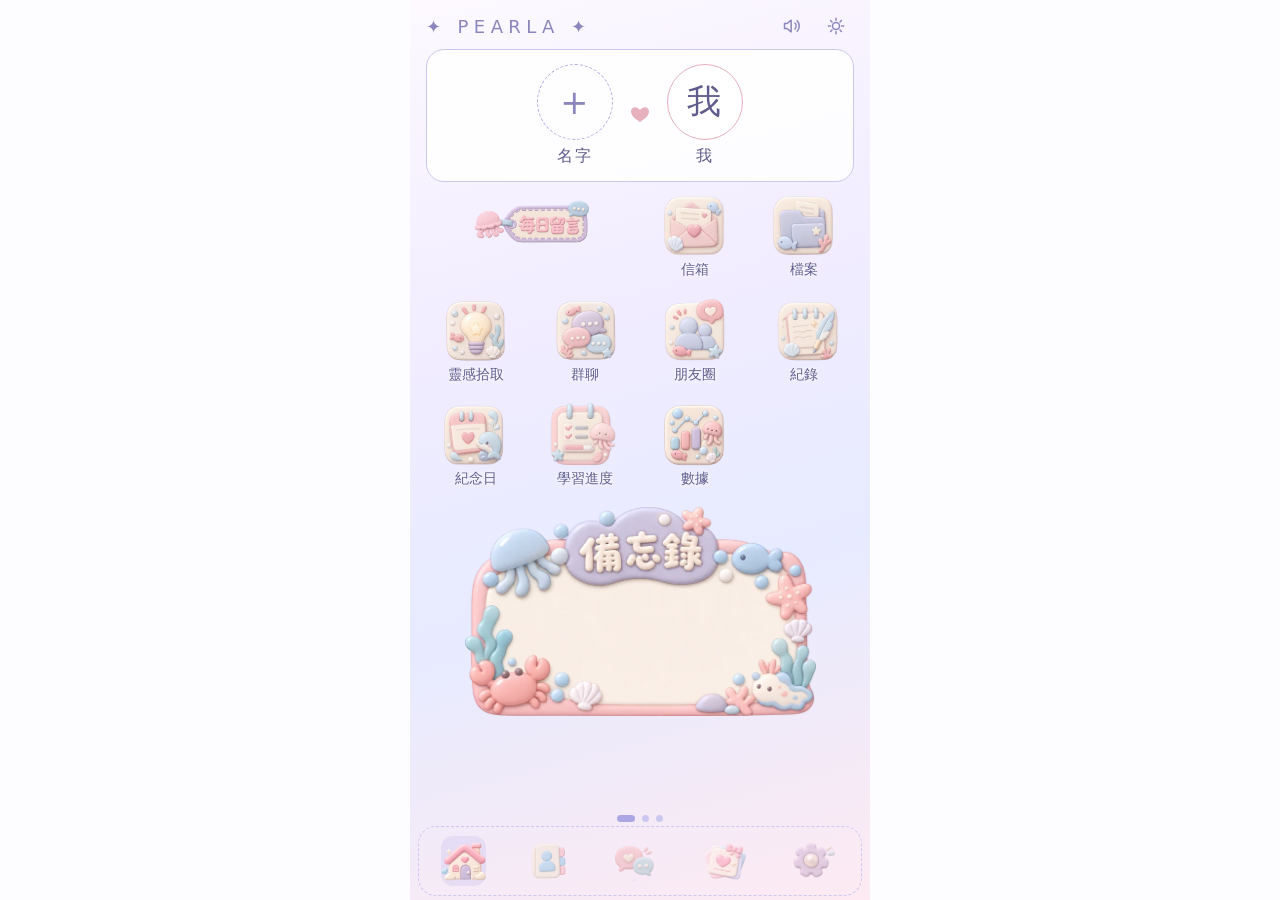
<file: index.html>
<!DOCTYPE html>
<html lang="zh-Hant">
<head>
<meta charset="utf-8">
<meta name="viewport" content="width=device-width, initial-scale=1, maximum-scale=1, user-scalable=no, viewport-fit=cover">
<title>Pearla</title>
<meta name="apple-mobile-web-app-capable" content="yes">
<meta name="mobile-web-app-capable" content="yes">
<meta name="apple-mobile-web-app-status-bar-style" content="black-translucent">
<meta name="apple-mobile-web-app-title" content="Pearla">
<meta name="theme-color" content="#fdfcff">
<link rel="icon" type="image/png" href="favicon.png">
<link rel="apple-touch-icon" href="apple-touch-icon.png">
<link rel="manifest" href="manifest.webmanifest">
<link rel="stylesheet" href="https://fonts.googleapis.com/css2?family=Cormorant+Garamond:ital,wght@1,500&family=Fredoka:wght@500&family=DotGothic16&family=Press+Start+2P&display=swap">
<script>try{var __d=document.documentElement,__k=JSON.parse(localStorage.getItem("pearla-skin")||"null");var __q=(location.search.match(/[?&]splash=(\w+)/)||[])[1];__d.dataset.sp=(__q&&{fog:1,clay:1,moon:1,pixel:1,cat:1}[__q])?__q:(__k&&__k.s==="cat")?"cat":(__k&&__k.s==="moon")?"moon":(__k&&(__k.t==="pixel"||__k.s==="pixel"))?"pixel":(__k&&__k.t==="glass")?"fog":"clay";if(__k&&__k.t){__d.dataset.theme=__k.t==="glass"?"glass":"lav";if(__k.s)__d.dataset.skin=__k.s;if(__k.k)__d.dataset.tone=__k.k;__d.classList.add("boot");setTimeout(function(){__d.classList.remove("boot")},3000)}}catch(e){document.documentElement.dataset.sp="clay"}</script>
<link rel="stylesheet" href="styles/base.css">
<link rel="stylesheet" href="modules/profile.css">
<link rel="stylesheet" href="styles/splash.css">
<link rel="stylesheet" href="styles/features.css">
<link rel="stylesheet" href="styles/glass.css">
<link rel="stylesheet" href="styles/journal.css">
<link rel="stylesheet" href="styles/moon.css">
<link rel="stylesheet" href="styles/pixel.css">
<link rel="stylesheet" href="styles/cat.css">
<link rel="stylesheet" href="styles/doodle.css">
<link rel="stylesheet" href="styles/fixes.css">

</head>
<body>
<div id="splash"><div class="sp-fog f1"></div><div class="sp-fog f2"></div><div class="sp-fog f3"></div><div class="sp-fog f4"></div><canvas id="sp-c"></canvas><h1 id="sp-title">Pearla</h1><div id="sp-status"><span class="t1">連接中<span class="sp-dots"><i></i><i></i><i></i></span></span><span class="t2">連接成功</span></div></div>
<script src="modules/splash.js" charset="utf-8"></script>
<div id="app">
  <main id="v"></main>
  <div class="dots" id="dots" hidden></div>
  <nav class="tabs">
    <button class="settings-lock" id="lockBtn" data-a="lock" aria-label="已鎖定設定" title="設定已鎖定"><svg viewBox="0 0 24 24" fill="none" stroke="currentColor" stroke-width="1.8" stroke-linecap="round" stroke-linejoin="round"><g class="lock-closed"><rect x="5" y="10" width="14" height="10" rx="2"/><path d="M8 10V7a4 4 0 0 1 8 0v3"/></g><g class="lock-open"><rect x="5" y="10" width="14" height="10" rx="2"/><path d="M8 10V7a4 4 0 0 1 4-4c1.5 0 2.8.8 3.5 2"/></g><circle cx="12" cy="15" r="1" fill="currentColor" stroke="none"/></svg></button>
    <button class="tab" data-t="home" aria-label="主頁"><img src="assets/clay/nav-home.webp" alt="主頁"><span class="gt"><svg viewBox="0 0 32 32" aria-hidden="true"></svg></span></button>
    <button class="tab" data-t="contacts" aria-label="聯絡人"><img src="assets/clay/nav-contacts.webp" alt="聯絡人"><span class="gt"><svg viewBox="0 0 32 32" aria-hidden="true"></svg></span></button>
    <button class="tab" data-t="chat" aria-label="聊天室"><img src="assets/clay/nav-chat.webp" alt="聊天室"><span class="gt"><svg viewBox="0 0 32 32" aria-hidden="true"></svg></span><b class="nb" id="nb"></b></button>
    <button class="tab" data-t="cards" aria-label="字卡"><img src="assets/clay/nav-cards.webp" alt="字卡"><span class="gt"><svg viewBox="0 0 32 32" aria-hidden="true"></svg></span></button>
    <button class="tab" data-t="set" aria-label="設置"><img src="assets/clay/nav-set.webp" alt="設置"><span class="gt"><svg viewBox="0 0 32 32" aria-hidden="true"></svg></span></button>
  </nav>
</div>
<input type="file" id="fi" accept="image/*" hidden><div id="sh"></div><div id="daily-pop"></div>
<div id="bn"></div><div id="tt"></div>
<script src="modules/fixes.js" charset="utf-8"></script>
<script src="modules/diagnose.js" charset="utf-8"></script>
<script src="modules/app/01-core.js" charset="utf-8"></script>
<script src="modules/app/02-views.js" charset="utf-8"></script>
<script src="modules/app/02b-contact-guide.js" charset="utf-8"></script>
<script src="modules/app/03-cards.js" charset="utf-8"></script>
<script src="modules/app/04-reply.js" charset="utf-8"></script>
<script src="modules/app/05-calendar.js" charset="utf-8"></script>
<script src="modules/app/06-inspiration.js" charset="utf-8"></script>
<script src="modules/app/07-meihua.js" charset="utf-8"></script>
<script src="modules/app/08-tools.js" charset="utf-8"></script>
<script src="modules/app/09-moments.js" charset="utf-8"></script>
<script src="modules/app/10-answerbook.js" charset="utf-8"></script>
<script src="modules/app/11-events.js" charset="utf-8"></script>
<script src="modules/app/12-chat-extras.js" charset="utf-8"></script>
<script src="modules/app/12b-chat-export.js" charset="utf-8"></script>
<script src="modules/app/13-mailbox.js" charset="utf-8"></script>
<script src="modules/app/14-ui-extras.js" charset="utf-8"></script>
<script src="modules/app/15-boot.js" charset="utf-8"></script>
<script src="modules/app/17-pct.js" charset="utf-8"></script>
<script src="modules/anniversary.js" charset="utf-8"></script>
<script src="modules/doodle.js" charset="utf-8"></script>
<script src="modules/data-usage.js" charset="utf-8"></script>
<script src="modules/profile.js"></script>
<script>if("serviceWorker"in navigator&&(location.protocol==="https:"||location.hostname==="localhost"))addEventListener("load",function(){navigator.serviceWorker.register("sw.js").catch(function(){})})</script>
</body>
</html>
</file>
<file: styles/base.css>
/* 基礎樣式（立體黏土＝預設外觀，所有主題共用的版面） */
html.boot #app>*{visibility:hidden}
/* ── 開場動畫（霧海＝小魚與珍珠；立體黏土＝黏土捏成珍珠） ── */
#splash{position:fixed;inset:0;z-index:9999;overflow:hidden;touch-action:none;-webkit-tap-highlight-color:transparent;transition:opacity .7s ease,filter .7s ease,transform .7s ease;animation:spgone .5s 12s forwards}
@keyframes spgone{to{opacity:0;visibility:hidden;pointer-events:none}}
#splash.out{opacity:0;filter:blur(12px);transform:scale(1.04);pointer-events:none}
#splash canvas{position:absolute;inset:0;width:100%;height:100%}
#sp-status{position:absolute;left:0;right:0;display:grid;justify-items:center;font-size:calc(14px*var(--fz,1));letter-spacing:.32em;pointer-events:none}
#sp-status>span{grid-area:1/1;text-indent:.32em}
#sp-status .t2{opacity:0}
#sp-status.ok .t1{opacity:0}
#sp-status.ok .t2{opacity:1}
.sp-dots{display:inline-flex;vertical-align:middle}
.sp-dots i{display:block;border-radius:50%}
html[data-sp=fog] #splash{--ink:#fff;--tsh:#6b7a9099;background:linear-gradient(180deg,#8497b3 0%,#a9b9cf 20%,#cdd9e7 38%,#dbe5ef 40%,#8aa2c0 41%,#7c95b5 56%,#9db3cd 78%,#cfd9e6 100%);color:#fff;text-shadow:0 1px 6px var(--tsh)}
.sp-fog{position:absolute;left:-30%;width:160%;height:22%;border-radius:50%;background:radial-gradient(ellipse at center,#ffffff73,transparent 70%);animation:spdrift 26s ease-in-out infinite alternate}
.sp-fog.f1{top:6%}
.sp-fog.f2{top:32%;height:16%;animation-duration:34s;animation-direction:alternate-reverse;opacity:.8}
.sp-fog.f3{top:58%;height:20%;animation-duration:30s;opacity:.7}
.sp-fog.f4{top:80%;animation-duration:38s;animation-direction:alternate-reverse;opacity:.6}
@keyframes spdrift{from{transform:translateX(-9%)}to{transform:translateX(9%)}}
html[data-sp=fog] #sp-title{position:absolute;left:0;right:0;top:50%;margin:0;transform:translateY(-50%);text-align:center;font:italic 500 40px "Cormorant Garamond",Georgia,"Times New Roman",serif;letter-spacing:.22em;text-indent:.22em;pointer-events:none;text-shadow:0 1px 14px #5f7391b3;animation:sprise 1.8s ease both}
@keyframes sprise{from{opacity:0;filter:blur(8px)}to{opacity:1;filter:blur(0)}}
html[data-sp=fog] #sp-status{bottom:calc(env(safe-area-inset-bottom,0px) + 20vh)}
html[data-sp=fog] #sp-status>span{transition:opacity .6s ease,filter .6s ease}
html[data-sp=fog] #sp-status .t2{filter:blur(4px)}
html[data-sp=fog] #sp-status.ok .t1{filter:blur(4px)}
html[data-sp=fog] #sp-status.ok .t2{filter:blur(0)}
html[data-sp=fog] .sp-dots{gap:4px;margin-left:8px}
html[data-sp=fog] .sp-dots i{width:3.5px;height:3.5px;background:#fff;box-shadow:0 1px 4px var(--tsh);animation:spjumpf 1.1s ease-in-out infinite}
html[data-sp=fog] .sp-dots i:nth-child(2){animation-delay:.14s}
html[data-sp=fog] .sp-dots i:nth-child(3){animation-delay:.28s}
@keyframes spjumpf{0%,55%,100%{transform:translateY(0)}28%{transform:translateY(-5px)}}
html[data-sp=clay] #splash{--ink:#5f5b8d;--soft:#8b86bd;--lav:#aca6e4;background:radial-gradient(ellipse 80% 40% at 15% 12%,#f4b6c866,transparent 70%),radial-gradient(ellipse 90% 45% at 90% 85%,#cbc7ee99,transparent 70%),linear-gradient(180deg,#fdfcff,#ece8fb);color:var(--ink)}
html[data-sp=clay] .sp-fog{display:none}
html[data-sp=clay] #sp-title{position:absolute;left:0;right:0;top:19%;margin:0;text-align:center;font:500 46px "Fredoka","PingFang TC",system-ui,sans-serif;letter-spacing:.08em;color:var(--ink);text-shadow:0 2px 0 #fff,0 5px 10px #aca6e466;pointer-events:none;animation:sppop 1s .2s cubic-bezier(.3,1.6,.5,1) both}
@keyframes sppop{from{opacity:0;transform:scale(.7)}to{opacity:1;transform:scale(1)}}
html[data-sp=clay] #sp-status{bottom:calc(env(safe-area-inset-bottom,0px) + 18vh);color:var(--soft);text-shadow:0 1px 0 #fff}
html[data-sp=clay] #sp-status>span{transition:opacity .6s ease,transform .6s ease}
html[data-sp=clay] #sp-status .t2{transform:scale(.85)}
html[data-sp=clay] #sp-status.ok .t1{transform:scale(.85)}
html[data-sp=clay] #sp-status.ok .t2{transform:scale(1)}
html[data-sp=clay] .sp-dots{gap:6px;margin-left:10px}
html[data-sp=clay] .sp-dots i{width:7px;height:7px;background:radial-gradient(circle at 35% 30%,#fff,#f4b6c8 60%,#e096ae);animation:spjumpc 1.1s ease-in-out infinite}
html[data-sp=clay] .sp-dots i:nth-child(2){background:radial-gradient(circle at 35% 30%,#fff,#aca6e4 60%,#8a84d0);animation-delay:.14s}
html[data-sp=clay] .sp-dots i:nth-child(3){background:radial-gradient(circle at 35% 30%,#fff,#f8d7cc 60%,#e8b8a8);animation-delay:.28s}
@keyframes spjumpc{0%,60%,100%{transform:translateY(0)}25%{transform:translateY(-7px) scale(.92,1.1)}45%{transform:translateY(0) scale(1.15,.85)}}
@media (prefers-reduced-motion:reduce){.sp-fog,.sp-dots i{animation:none}}
:root{--tsh:#ffffffe6;--ink:#5f5b8d;--soft:#8b86bd;--line:#cbc7ee;--lav:#aca6e4;--bg:#fdfcff;--card:#ffffffd9;--bub:#f4f2ff;--me:#fdeff2;--pk:#e6b1bd;box-sizing:border-box;padding-top:env(safe-area-inset-top,0px);padding-bottom:env(safe-area-inset-bottom,0px)}
*{box-sizing:border-box;-webkit-tap-highlight-color:transparent}
html,body{margin:0;height:100%}
body{font-family:"PingFang TC","Hiragino Sans","Microsoft JhengHei",system-ui,sans-serif;color:var(--ink);background:var(--bg);overflow:hidden}
#app{max-width:460px;margin:0 auto;height:100%;display:flex;flex-direction:column;background:radial-gradient(circle at 10% -5%,#8f86e022,transparent 55%),radial-gradient(circle at 100% 30%,#e6b1bd22,transparent 45%),var(--bg)}
#v{flex:1;min-height:0;overflow-y:auto;padding:16px 16px 12px}
#v.chat{display:flex;flex-direction:column;overflow:hidden}
.brand{letter-spacing:.3em;font-size:calc(15px*var(--fz,1));color:var(--soft);margin-bottom:12px}
h1{font-size:calc(19px*var(--fz,1));font-weight:500;letter-spacing:.15em;margin:2px 0 14px}
.card{background:var(--card);border:1.6px var(--bs,dashed) var(--line);border-radius:18px;padding:14px}
.couple{display:flex;justify-content:center;align-items:center;gap:16px;cursor:pointer}
.p{display:flex;flex-direction:column;align-items:center;gap:6px;font-size:calc(13px*var(--fz,1));letter-spacing:.1em}
.av{width:48px;height:48px;flex:none;border-radius:50%;border:1.6px solid var(--lav);display:grid;place-items:center;font-size:calc(16px*var(--fz,1));font-weight:400;background:var(--card)}
.av.me{border-color:var(--pk)}
.hint{font-size:calc(11.5px*var(--fz,1));line-height:1.9;color:var(--soft);margin:12px 2px 0}
.daily-message-trigger{display:block;width:calc(100% + 90px);margin:3px 0 -2px -90px;padding:0;border:0;background:transparent;text-align:left;cursor:pointer;transform:translateX(-20px)}
.daily-message-label{display:block;width:100%;height:auto;max-height:59px;object-fit:contain}


.grid{display:grid;grid-template-columns:repeat(4,1fr);gap:9px;margin-top:10px}
.tile{font:inherit;font-size:calc(12px*var(--fz,1));color:var(--ink);background:transparent;border:1.5px var(--bs,dashed) var(--line);border-radius:15px;padding:5px 2px 4px;display:flex;flex-direction:column;align-items:center;justify-content:center;gap:2px;cursor:pointer}
.tile i{width:26px;height:26px;border:1.5px var(--bs,dashed) var(--lav);border-radius:8px}
.tile.off{opacity:.5}
button{font:inherit;color:var(--ink)}
.btn{font-size:calc(13px*var(--fz,1));padding:9px 14px;border-radius:13px;border:1.5px var(--bs,dashed) var(--line);background:var(--card);cursor:pointer}
.btn.s{border:none;color:#fff;background:linear-gradient(180deg,#c6c1f2,#aca6e4)}
.btn.d{color:#bf7181}
input,textarea{font:inherit;font-size:calc(16px*var(--fz,1));color:var(--ink);width:100%;padding:10px 13px;border-radius:13px;border:1.5px var(--bs,dashed) var(--line);background:var(--card);outline:none}
textarea{resize:vertical;line-height:1.7}
.row{display:flex;align-items:center;gap:10px;padding:10px 12px;margin-bottom:10px;border:1.5px var(--bs,dashed) var(--line);border-radius:16px;background:var(--card);cursor:pointer}
.row.on{border-style:solid;border-color:var(--lav)}
.grow{flex:1;min-width:0}
.grow small,small{display:block;font-size:calc(11px*var(--fz,1));color:var(--soft)}
.nm{font-size:calc(16px*var(--fz,1));outline:none}
.ib{width:32px;height:32px;border-radius:50%;border:1.4px var(--bs,dashed) var(--line);background:none;cursor:pointer;flex:none}
.tabs{position:relative;display:flex;justify-content:space-around;margin:2px 8px 4px;padding:2px 2px;border:1.5px var(--bs,dashed) var(--line);border-radius:18px;background:var(--card)}
.tab{border:none;background:none;font-size:calc(12.5px*var(--fz,1));letter-spacing:.06em;padding:9px 8px;border-radius:12px;color:var(--soft);cursor:pointer}
.tab.on{background:#aca6e433;color:var(--ink)}
.seg{display:flex;gap:4px;padding:4px;border:1.4px var(--bs,dashed) var(--line);border-radius:14px;margin-bottom:12px}
.cards-view .seg{gap:3px;padding:3px;border:1.2px solid var(--line);border-radius:10px;margin-bottom:8px}
.cards-view .seg button{padding:5px 6px;font-size:calc(12px*var(--fz,1))}
.seg button{flex:1;border:none;background:none;padding:8px;border-radius:10px;cursor:pointer;font-size:calc(13px*var(--fz,1))}
.seg .on{background:#aca6e440}
.chips{display:flex;gap:8px;overflow-x:auto;margin-bottom:10px;padding-bottom:4px}
.chip{white-space:nowrap;font-size:calc(12px*var(--fz,1));padding:7px 12px;border-radius:999px;border:1.4px var(--bs,dashed) var(--line);background:#f8f5ff;cursor:pointer}
.chip.on{border-style:solid;border-color:var(--lav)}
.acts{display:flex;gap:8px;flex-wrap:wrap;margin-bottom:12px}
.acts .btn{padding:6px 11px;font-size:calc(11.5px*var(--fz,1))}
.ci{display:flex;align-items:center;gap:8px;padding:5px 8px;margin-bottom:4px;border:1.4px var(--bs,dashed) var(--line);border-radius:11px;background:var(--card);font-size:calc(13.5px*var(--fz,1));line-height:1.6}
.ci.off{opacity:.5}
.sw{width:40px;height:23px;flex:none;border-radius:999px;border:1.4px solid var(--line);background:none;position:relative;cursor:pointer}
.sw::after{content:"";position:absolute;top:2px;left:2px;width:15px;height:15px;border-radius:50%;background:var(--line);transition:.2s}
.sw.on{background:var(--lav);border-color:var(--lav)}
.sw.on::after{left:19px;background:#fff}
.add{display:flex;gap:8px;margin-top:10px}
#v.cards-view{background:#f6f2ff;background-image:none!important}
.cards-title{margin-bottom:4px}
.card-add input{box-sizing:border-box;padding:6px 10px;background:#fff;border:1.5px solid var(--line);overflow:hidden}
.card-add .btn{padding:6px 10px}
#cq,#sq{box-sizing:border-box;padding:6px 10px;border:1.5px solid var(--line);background:#fff}
.card-add{position:sticky;bottom:-12px;z-index:9;margin:14px -2px -12px;padding:8px 2px 3px;background:transparent;box-shadow:none}
.ch{flex:1;min-height:0;display:flex;flex-direction:column}
.chh{display:flex;align-items:center;gap:10px;padding-bottom:10px}
.cl{flex:1;min-height:0;overflow-y:auto;display:flex;flex-direction:column;gap:11px;padding:4px 2px}
.m{display:flex;align-items:flex-end;gap:6px}
.m .msgav{width:34px;height:34px;font-size:calc(15px*var(--fz,1));border-width:1.2px}
.m .msgav.ph{background-size:cover}
.m .b{min-width:0}
.m.me{flex-direction:row-reverse}
.b{max-width:74%;padding:9px 13px;font-size:calc(14px*var(--fz,1));line-height:1.7;background:var(--bub);border:1.4px solid var(--line);border-radius:16px 16px 16px 5px;white-space:pre-wrap;word-break:break-word}
.m.me .b{background:var(--me);border-radius:16px 16px 5px 16px}
.mt{display:flex;flex-direction:column;align-items:center;font-size:calc(9.5px*var(--fz,1));color:var(--soft)}
.mt button{border:none;background:none;font-size:calc(13px*var(--fz,1));color:var(--soft);padding:0;cursor:pointer}
.mt .f{color:#e0b869}
.tg{display:inline-block;margin:6px 4px 0 0;font-size:calc(10px*var(--fz,1));padding:1px 7px;border:1px var(--bs,dashed) var(--line);border-radius:999px}
.sys{align-self:center;font-size:calc(11px*var(--fz,1));color:var(--soft);padding:3px 12px;border:1px var(--bs,dashed) var(--line);border-radius:999px}
#f{display:flex;gap:5px;padding-top:4px}
#f input{border-radius:999px;padding:7px 11px}
#f .btn{padding:7px 12px}
.set{margin-bottom:12px}
.set h3{margin:0 0 10px;font-size:calc(12px*var(--fz,1));letter-spacing:.16em;color:var(--soft);font-weight:400}
.sr{display:flex;justify-content:space-between;font-size:calc(13px*var(--fz,1));margin-top:8px}
input[type=range]{padding:0;border:none;background:none;accent-color:var(--lav)}
#daily-pop{position:fixed;inset:0;z-index:25;display:none;padding:0;background:transparent}
#daily-pop.show{display:block}
#daily-pop .daily-box{position:absolute;left:var(--daily-pop-left,12px);top:var(--daily-pop-top,12px);width:min(360px,calc(100vw - 24px));max-height:62vh;overflow:auto;background:var(--bg);border:1.5px var(--bs,dashed) var(--line);border-radius:20px;padding:16px;box-shadow:0 12px 36px #3c366a33}
#daily-pop h2{margin:0 0 10px;font-size:calc(15px*var(--fz,1));font-weight:500;letter-spacing:.1em}

#sh{position:fixed;inset:0;z-index:20;display:none;align-items:flex-end;justify-content:center;background:#3c366a55}
#sh.show{display:flex}
.box{width:100%;max-width:460px;max-height:84%;overflow-y:auto;background:var(--bg);border:1.5px var(--bs,dashed) var(--line);border-bottom:none;border-radius:22px 22px 0 0;padding:16px 18px calc(16px + env(safe-area-inset-bottom,0px))}
.box h2{margin:0 0 12px;font-size:calc(15px*var(--fz,1));font-weight:500;letter-spacing:.12em}
.box .btn{width:100%;margin-top:8px}
#tt{position:fixed;left:50%;bottom:90px;transform:translateX(-50%);padding:6px 11px;border-radius:10px;border:1.2px solid var(--line);background:var(--bg);font-size:calc(11.5px*var(--fz,1));line-height:1.25;max-width:calc(100% - 48px);white-space:nowrap;opacity:0;pointer-events:none;transition:.3s;z-index:30}
#tt.show{opacity:1}
.empty{text-align:center;color:var(--soft);font-size:calc(13px*var(--fz,1));line-height:2;padding:24px 8px}
.av.pl{border-style:var(--bs,dashed);color:var(--soft);font-size:calc(20px*var(--fz,1));background:none}


.eg{display:grid;grid-template-columns:repeat(4,1fr);gap:8px;margin:8px 0}
.eg button{aspect-ratio:1;border:1.4px var(--bs,dashed) var(--line);border-radius:12px;background:var(--card);font-size:calc(13px*var(--fz,1));overflow:hidden;padding:2px;cursor:pointer}
.eg img,.b img{max-width:100%;max-height:120px;display:block;border-radius:8px}
.hl .b{border-color:var(--pk)}
.av.ph{background-size:cover;background-position:center;border-color:transparent}
.av.big{width:76px;height:76px;font-size:calc(28px*var(--fz,1))}
.en{font-size:calc(16px*var(--fz,1));outline:none;min-width:2em;text-align:center}
#sh.mid{align-items:center;padding:0 24px}
#sh.mid .box{border-radius:22px;border-bottom:1.5px var(--bs,dashed) var(--line);max-width:360px}
#sh.chat-pop{align-items:flex-end;background:transparent;pointer-events:none}
#sh.chat-pop .box{pointer-events:auto;position:absolute;bottom:var(--pop-b,70px);width:calc(100% - 48px);max-width:350px;height:210px;min-height:210px;max-height:210px;overflow-y:auto;border:1.3px var(--bs,dashed) var(--line);border-radius:15px;padding:8px;background:var(--bg);box-shadow:0 8px 25px #3c366a22}
#sh.chat-pop .box h2{display:none}
.chat-pop-cats{display:flex;gap:4px;overflow-x:auto;border-bottom:1.2px var(--bs,dashed) var(--line);padding-bottom:5px;margin-bottom:5px}
.chat-pop-cats button{border:1.1px solid var(--line);background:var(--card);border-radius:8px;padding:5px 7px;font-size:calc(11px*var(--fz,1));color:var(--soft);white-space:nowrap}
.chat-pop-cats button.on{border-color:var(--lav);color:var(--ink);background:var(--bg)}
.chat-pop-grid{display:grid;grid-template-columns:repeat(4,1fr);gap:5px}
.pop-action,.pop-row{border:1.2px var(--bs,dashed) var(--line);border-radius:9px;background:var(--card);color:var(--ink);padding:5px;cursor:pointer}
.pop-action{display:flex;flex-direction:column;align-items:center;gap:2px}
.pop-action small{font-size:calc(10px*var(--fz,1))}
.pat-icon{width:23px;height:23px}
.pat-icon svg{width:100%;height:100%}
.pop-row{display:block;width:100%;text-align:left;margin:5px 0}
.chat-eg{grid-template-columns:repeat(4,minmax(0,1fr));gap:5px;align-items:center;justify-items:stretch;margin:4px 0}
.chat-eg button{box-sizing:border-box;min-width:0;min-height:0;width:100%;height:auto;aspect-ratio:1/1;border:0;background:transparent;padding:2px;border-radius:0;display:grid;place-items:center;overflow:hidden;font-size:calc(32px*var(--fz,1));line-height:1}
.chat-eg img{width:100%;height:100%;max-height:100%;max-width:100%;background:transparent;border:0;border-radius:0;object-fit:contain;display:block}
.box h2:empty{display:none}
.cards-view .other-si{border:1.5px solid var(--lav);color:#5f4a96}
.cards-view .catwrap .chip{border-style:solid}
.cards-view .catwrap .acts{border:none;padding:0}
.cards-view .catwrap .acts .btn{border-style:solid}
.cards-view .catwrap [data-a="ctgl"],.cards-view .catwrap [data-a="ocgl"]{border-style:solid;font-size:calc(16px*var(--fz,1));line-height:1;min-width:28px;min-height:28px;padding:4px 8px}
.cards-view .ci{border-style:solid}

.cards-view .emoji-face{border:none}
.m .b:has(>img){background:transparent;border:0;padding:0}
.m .b>img{max-width:110px;max-height:110px;border-radius:6px}
.sys{border-style:solid;padding:2px 10px}
.chat-pop .pop-action,.chat-pop .pop-row{border-style:solid}
.chat-pop .pat-icon{width:20px;height:20px}
.chat-pop .pop-action{width:58px;height:58px;aspect-ratio:auto;padding:3px;justify-content:center}
.chat-pop .pop-action small{font-size:calc(9px*var(--fz,1))}
.chat-pop .pat-icon{width:16px;height:16px}
.chat-pop-grid{gap:4px}
.ch .m .b{padding:6px 9px}
.ch .m{gap:5px}
.ch .m .msgav{width:34px;height:34px}
.ch .m .b + .mt{font-size:calc(10px*var(--fz,1))}
.settings-lock{position:absolute;left:6px;top:-34px;transform:none;width:30px;height:30px;border:0;border-radius:50%;display:grid;place-items:center;padding:5px;background:#5f4a96;color:#fff;opacity:0;pointer-events:none;cursor:pointer;transition:.2s;z-index:3}
.settings-lock.show{opacity:1;pointer-events:auto}
.settings-lock svg{width:18px;height:18px}
.settings-lock .lock-open{display:none}
.settings-lock:not(.on) .lock-closed{display:none}
.settings-lock:not(.on) .lock-open{display:block}
.settings-lock:not(.on){background:#8f86bd}
.settings-lock.on{background:#5f4a96}
.msg-tags{display:flex;align-items:center;flex-wrap:wrap;margin-top:5px}
.msg-tags .mk{margin:0 7px 0 0;color:var(--mark,#e0b869)}
.msg-tags .tg{margin-top:0}




.color-input{width:48px!important;height:32px!important;padding:2px!important;flex:none}
.color-reset{height:32px!important;width:auto!important;padding:6px 10px!important;margin:0 0 0 6px!important;white-space:nowrap}
.color-field{display:flex;align-items:center;gap:6px}
.b.media-b{background:transparent!important;border:0!important;padding:0!important;box-shadow:none!important}
.b.media-b img{display:block;background:transparent}
html{touch-action:manipulation}
.stabs{display:flex;overflow-x:auto;border-bottom:1.5px var(--bs,dashed) var(--line);margin:12px 0}
.stab{border:none;background:none;padding:10px 14px;font-size:calc(15px*var(--fz,1));white-space:nowrap;color:var(--soft);border-bottom:2px solid transparent;cursor:pointer}
.stab.on{color:var(--ink);border-bottom-color:var(--ink)}
.stab{text-shadow:0 2px 5px var(--tsh)}
.srow{display:flex;align-items:center;gap:12px;padding:15px 14px;border-bottom:1px var(--bs,dashed) var(--line);cursor:pointer}
.srow:last-child{border-bottom:none}
.si{box-sizing:border-box;width:32px;height:32px;flex:none;display:grid;place-items:center;padding:6px;border:0;border-radius:11px;background:rgba(172,166,228,.16);color:var(--lav)}
.si svg{display:block;width:100%;height:100%}
.other-si{display:grid;place-items:center;padding:4px;color:var(--lav)}
.other-si svg{width:100%;height:100%}

.pill{font-size:calc(11px*var(--fz,1));padding:3px 10px;border:1.4px var(--bs,dashed) var(--line);border-radius:999px;color:var(--soft)}
.row,.tab{position:relative}
.tab{padding:0 2px;line-height:1}
.tab img{width:42px;height:42px;object-fit:contain;display:block;opacity:.6;transition:.2s}
.tab.on img{opacity:1;transform:scale(1.1)}
.cb,.nb{position:absolute;min-width:18px;height:18px;padding:0 5px;border-radius:999px;background:var(--pk);color:#fff;font-size:calc(10px*var(--fz,1));line-height:18px;text-align:center;font-weight:400}
.cb{top:-7px;right:-3px}
.nb{top:0;right:-2px;display:none}
.qt{font-size:calc(11px*var(--fz,1));color:var(--soft);border-left:2px solid var(--lav);padding-left:6px;margin-bottom:5px;max-height:3em;overflow:hidden}
.ph2{display:flex;align-items:center;gap:10px;min-height:44px;margin:0 0 14px;padding-left:54px}
.ph2>.ib:first-child{position:fixed;left:16px;top:calc(env(safe-area-inset-top,0px) + 10px);z-index:30;background:var(--bg);box-shadow:0 2px 8px #3c366a18}

.ph2 h1{margin:0}
#bn{position:fixed;left:50%;top:calc(env(safe-area-inset-top,0px) + 8px);transform:translate(-50%,-20px);max-width:calc(100% - 32px);width:max-content;padding:10px 16px;border-radius:14px;border:1.4px var(--bs,dashed) var(--line);background:var(--bg);font-size:calc(13px*var(--fz,1));white-space:nowrap;overflow:hidden;text-overflow:ellipsis;opacity:0;pointer-events:none;transition:.3s;z-index:40;box-shadow:0 6px 18px #0002}
#bn.show{opacity:1;transform:translate(-50%,0)}
.pager{display:flex;overflow-x:auto;scroll-snap-type:x mandatory;scroll-behavior:smooth;-webkit-overflow-scrolling:touch;scrollbar-width:none;margin:0 -16px}
.pager::-webkit-scrollbar{display:none}
.pgp{flex:0 0 100%;scroll-snap-align:start;padding:0 16px;min-height:60vh}
.dots{display:flex;justify-content:center;gap:7px;padding:8px 0 2px;flex:none}
.dots[hidden]{display:none}
.dots i{width:7px;height:7px;border-radius:50%;background:var(--line);transition:.3s}
.dots i.on{background:var(--lav);width:18px;border-radius:4px}
.ti{width:56px;height:56px;object-fit:contain;display:block}
.ti.sm{width:46px;height:46px}
.ph2 .ib{width:44px;height:44px;font-size:calc(26px*var(--fz,1));line-height:1}
.ph2 .ib.hp{width:28px;height:28px;font-size:calc(14px*var(--fz,1))}
.tab[data-t="home"] img,.tab[data-t="cards"] img{width:41px;height:41px}
.tab[data-t="chat"] img{width:50px;height:50px}
.tab[data-t="contacts"] img{width:38px;height:38px}
.cards-top{position:sticky;top:-16px;z-index:8;background:#f6f2ff;padding:5px 2px 7px;margin:0 -2px}
.cards-top.cards-unified{background:#f6f2ff}
.cards-view .ph2{min-height:38px;margin:8px 0 9px;padding-top:2px}
.cards-view .ph2 h1{font-size:calc(17px*var(--fz,1));letter-spacing:.04em}
.cards-top.other-controls{position:sticky;top:-16px;z-index:8;margin:0 -2px;padding:5px 2px 7px;background:#f6f2ff;border-top:0}
.cards-view .other-controls .cards-title{margin-bottom:0}
.cards-view .other-controls .stabs{margin:4px 0 5px}
.cards-view .other-controls .catwrap{padding-top:0}
.cards-view .other-controls .chips{margin-bottom:5px}
.cards-view .other-controls .acts{margin-bottom:5px}
.cards-top.other-controls .catwrap{margin-top:0}
.catwrap .chip.off{opacity:.42}
.acts{flex-direction:column;align-items:stretch;width:max-content;margin-left:auto;padding:8px;border:1.4px var(--bs,dashed) var(--line);border-radius:14px}
.mkp{display:flex;flex-wrap:wrap;gap:8px;margin:8px 0 12px}
.mkb{width:64px;padding:8px 0 4px;border:1.4px var(--bs,dashed) var(--line);border-radius:12px;background:none;cursor:pointer;color:var(--soft)}
.mkb svg{width:24px;height:24px;display:block;margin:auto}
.mkb small{text-align:center;font-size:calc(10px*var(--fz,1));margin-top:2px}
.mkb.on{border-style:solid;border-color:var(--lav);color:var(--ink)}
.mk{display:inline-block;vertical-align:-2px;margin-left:4px;color:#e0b869}
.mk svg{width:15px;height:15px}
.catwrap{display:flex;gap:5px;align-items:flex-start;margin-bottom:4px}
.catwrap .chip{padding:2px 8px;background:var(--card)}
.catwrap .acts{padding:3px;gap:3px}
.catwrap .acts .btn{padding:4px 8px;font-size:calc(11px*var(--fz,1))}
.catwrap .chips{flex:1;flex-wrap:wrap;gap:4px 6px;overflow:visible;margin:0;padding:0}
.catwrap .acts{margin:0;flex:none}
.ck{width:22px;height:22px;flex:none;border-radius:50%;border:1.6px solid var(--lav);display:inline-block;background:var(--bg)}
.ck.on{background:var(--lav);box-shadow:inset 0 0 0 4px var(--bg)}
.phd{position:absolute;left:14px;top:11px;right:14px;color:var(--soft);font-size:calc(14px*var(--fz,1));line-height:1.7;white-space:pre-line;pointer-events:none;opacity:.75}
.ec{position:relative;aspect-ratio:1;border:1.4px var(--bs,dashed) var(--line);border-radius:12px;overflow:hidden;background:var(--card)}
.ec img{width:100%;height:100%;max-height:none;object-fit:cover;display:block;border-radius:0;cursor:pointer}
.ec .ib{position:absolute;top:3px;right:3px;width:22px;height:22px;font-size:calc(11px*var(--fz,1));background:var(--bg)}
.ec.off{opacity:.4}


.emoji-face{width:34px;height:34px;display:grid;place-items:center;font-size:calc(25px*var(--fz,1));overflow:hidden;flex:none}
.emoji-face img{width:100%;height:100%;object-fit:contain}






#f .ib,.chh .ib{width:38px;height:38px;flex:none;display:grid;place-items:center;padding:0}
.today-mood-panel{padding:4px 2px 18px}
.today-mood-header{display:flex;align-items:center;justify-content:space-between;gap:10px;margin:8px 0}
.today-mood-header h2{margin:0;font-size:calc(16px*var(--fz,1));font-weight:500;color:var(--ink)}
.today-mood-header .btn{width:auto;margin:0;padding:6px 13px}
.today-mood-grid{display:grid;grid-template-columns:repeat(2,minmax(0,1fr));gap:8px}
.today-mood-card{min-width:0;padding:10px;border:1.2px var(--bs,dashed) var(--line);border-radius:14px;background:var(--card)}
.today-mood-card.off{opacity:.56}
.today-mood-value{display:flex;align-items:center;gap:8px;min-width:0;min-height:30px}
.today-mood-emoji{flex:none;font-size:calc(23px*var(--fz,1));line-height:1}
.today-mood-label{overflow:hidden;text-overflow:ellipsis;white-space:nowrap;font-size:calc(13px*var(--fz,1));color:var(--ink)}
.today-mood-actions{display:flex;align-items:center;justify-content:space-between;gap:8px;margin-top:9px}
.today-mood-actions .btn{width:auto;margin:0;padding:5px 9px;font-size:calc(11px*var(--fz,1))}
.today-mood-add{width:100%;margin-top:10px}
.mood-emoji-picker{display:grid;grid-template-columns:repeat(6,minmax(0,1fr));gap:6px;margin:7px 0 12px}
.mood-emoji-choice{width:100%;padding:6px 0;border:1.2px solid var(--line);border-radius:10px;background:var(--card);font-size:calc(21px*var(--fz,1));line-height:1.2;cursor:pointer}
.mood-emoji-choice.on{border-color:var(--lav);background:#eeeaff}
.mood-desc-label{display:block;margin:4px 0;font-size:calc(12px*var(--fz,1));color:var(--soft)}
#daily-pop .daily-section+.daily-section{margin-top:9px}
#daily-pop .daily-title{margin:0 0 4px;font-size:calc(11px*var(--fz,1));font-weight:500;letter-spacing:.1em;color:var(--soft)}
#daily-pop .daily-mood-row{display:flex;align-items:baseline;gap:8px;margin:0 0 9px}
#daily-pop .daily-mood-row .daily-title{margin:0}
#daily-pop .daily-mood-value{font-size:calc(14px*var(--fz,1));line-height:1.45}
#daily-pop .daily-copy{margin:3px 0 0;padding:0;border:0;background:transparent;border-radius:0;font-size:calc(13px*var(--fz,1));line-height:1.55}
.sbrow{display:flex;align-items:center;gap:6px;margin:0 0 8px}
.sbrow.end{justify-content:flex-end}
.sbrow input{flex:1 1 0;min-width:0;width:auto;margin:0!important;padding:6px 10px!important}
.sbrow .acts2{display:flex;flex:none;gap:4px}
.sbrow .acts2 .btn{padding:6px 7px;font-size:calc(11px*var(--fz,1));white-space:nowrap;border-style:solid}
.emj-grid{display:grid;grid-template-columns:repeat(3,minmax(0,1fr));gap:8px;margin:8px 0}
.emj-item{display:flex;align-items:center;justify-content:space-between;gap:6px;min-width:0;min-height:50px;padding:6px 10px;border:1.5px solid var(--line);border-radius:12px;background:var(--card);cursor:pointer}
.emj-item.off{opacity:.42}
.emj-item .sw{flex:none;width:30px;height:18px}
.emj-item .sw::after{top:2px;left:2px;width:11px;height:11px}
.emj-item .sw.on::after{left:15px}
.lt{position:relative;padding:12px 38px 12px 14px;margin-bottom:10px;border:1.5px solid var(--line);border-radius:14px;background:var(--card)}
.lt .ltt{font-size:calc(11px*var(--fz,1));color:var(--soft)}
.lt .ev-save{position:absolute;top:8px;right:8px;width:auto;margin:0;padding:3px 10px;font-size:calc(11.5px*var(--fz,1));line-height:1.5;border-radius:999px}
.lt .ltx{margin-top:6px;white-space:pre-wrap;word-break:break-word;line-height:1.8;font-size:calc(14px*var(--fz,1))}
.lt .ltx img{display:block;max-width:90px;max-height:90px;margin-top:6px;border-radius:8px}
.lt .ltd{position:absolute;top:7px;right:7px;width:26px;height:26px;padding:3px;border:0;background:none;color:var(--soft);cursor:pointer}
.lt .ltd svg{display:block;width:100%;height:100%}
.lt .ltb{display:flex;justify-content:flex-end;margin-top:8px}
.lt .ltb .btn{padding:5px 11px;font-size:calc(12px*var(--fz,1));border-style:solid}
.lt .rp{margin-top:8px;padding:10px 12px;border:1.2px solid var(--line);border-radius:12px;background:var(--bub)}
.mail-seg button{padding:12px 8px;font-size:calc(14px*var(--fz,1))}
.sys.pat{margin:12px 0}
.sys.typing{border-style:solid;border-color:var(--lav);color:var(--ink)}
.sys.typing .td{display:inline-block;margin-left:2px;animation:tdp 1.2s ease-in-out infinite}
@keyframes tdp{0%,100%{opacity:.25}50%{opacity:1}}
mark{background:#aca6e455;color:inherit;border-radius:3px;padding:0 1px}
#sh.chat-pop .chat-pop-cats button{font-size:calc(15px*var(--fz,1));padding:7px 14px}
#sh.chat-pop .pop-action{width:82px;height:82px;gap:4px}
#sh.chat-pop .pat-icon{width:30px;height:30px}
#sh.chat-pop .pop-action small{font-size:calc(14px*var(--fz,1))}
.qabox{min-width:190px;border:1.4px solid var(--lav);border-radius:12px;padding:9px 10px;background:var(--bg);display:flex;flex-direction:column;gap:6px;text-align:left}
.qabox .qaq{font-size:calc(14px*var(--fz,1));line-height:1.6;font-weight:500}
.qabox .qao{font-size:calc(13px*var(--fz,1));line-height:1.5;padding:6px 10px;border:1.2px var(--bs,dashed) var(--line);border-radius:9px;background:var(--card);transition:background .4s,color .4s}
.qabox .qao.on{background:var(--lav);border:1.2px solid var(--lav);color:#fff}
.qabox .qas{font-size:calc(11px*var(--fz,1));color:var(--soft)}
.qabox .qas:empty{display:none}
.b.qa-b{max-width:82%;padding:6px}
.qtb{display:none;align-items:center;gap:6px;padding:5px 10px;margin-top:4px;border-left:2px solid var(--lav);font-size:calc(12px*var(--fz,1));color:var(--soft);background:var(--card);border-radius:8px}
.qtb .qtt{flex:1;min-width:0;overflow:hidden;text-overflow:ellipsis;white-space:nowrap}
.qtb .ib{width:26px;height:26px;font-size:calc(12px*var(--fz,1))}
.mt button+button{margin-top:2px}
#sh.ask{align-items:center;padding:0 14px}
#sh.ask .box{max-width:420px;height:min(556px,88vh);max-height:88vh;border-radius:22px;border-bottom:1.5px var(--bs,dashed) var(--line);display:flex;flex-direction:column;padding:14px;overflow:hidden}
#sh.ask .box h2:empty{display:none}
#sh.ask .chat-pop-cats button{font-size:calc(14px*var(--fz,1));padding:7px 12px;flex:1}
.ask-body{flex:1;min-height:0;overflow-y:auto;padding:2px}
.ask-body textarea{width:100%;margin-bottom:10px}
.ask-set{display:flex;justify-content:space-between;align-items:center;font-size:calc(13px*var(--fz,1));margin:8px 0;gap:8px}
.ask-set input{width:76px;text-align:right;padding:6px 10px}
.ask-top{display:flex;justify-content:space-between;align-items:center;margin-bottom:8px;font-size:calc(13px*var(--fz,1));color:var(--soft)}
#sh.ask .ask-top .btn,#sh.ask .qsend,#sh.ask .qcd{width:auto;margin:0}
.ask-top .btn{padding:6px 12px;margin-left:6px}
#addov{position:absolute;inset:0;z-index:2;display:flex;align-items:center;justify-content:center;padding:0 24px;background:#3c366a55}
#sh.ask #addov .box{height:auto;max-height:80vh;max-width:380px;overflow-y:auto;display:block}
.qcrow{display:flex;gap:6px;align-items:stretch;margin-bottom:10px}
.qc{position:relative;flex:1;min-width:0;border:1.4px var(--bs,dashed) var(--line);border-radius:14px;background:var(--card);padding:10px 12px;cursor:pointer}
.qc .qcq{font-weight:500;font-size:calc(14px*var(--fz,1));line-height:1.5;padding-right:54px;word-break:break-word}
.qc .qco{margin-top:4px;font-size:calc(12.5px*var(--fz,1));color:var(--soft);line-height:1.6;white-space:pre-wrap;word-break:break-word}
.qc .qcm{position:absolute;top:8px;right:8px;font-size:calc(11px*var(--fz,1));padding:3px 9px;border:1.2px solid var(--lav);border-radius:999px;background:var(--bg);cursor:pointer}
#sh.ask .qc .qcd{display:block;margin:6px 0 0 auto;padding:2px 8px;font-size:calc(12px*var(--fz,1));border:1.2px var(--bs,dashed) var(--line);border-radius:8px;background:none;color:#bf7181}
.qsend{flex:none;width:64px;border:none;border-radius:14px;color:#fff;background:linear-gradient(180deg,#c6c1f2,#aca6e4);font-size:calc(14px*var(--fz,1))}
.mv{touch-action:none;user-select:none;-webkit-user-select:none;-webkit-touch-callout:none;font-size:calc(15px*var(--fz,1))}
.mv.holding{background:#aca6e455}
.row.holding{border-style:solid;border-color:var(--lav)}
.row.drag{z-index:5;background:var(--bg);border-style:solid;border-color:var(--lav);box-shadow:0 10px 24px #3c366a33}
#sh.chat-pop.emo .box{height:340px;min-height:340px;max-height:340px}
#sh.chat-pop.emo .chat-pop-cats{overflow:visible;gap:4px}
#sh.chat-pop.emo .chat-pop-cats button{flex:1 1 0;min-width:0;white-space:normal;line-height:1.25;font-size:calc(12px*var(--fz,1));padding:6px 3px;text-align:center}
.grid{align-items:start}
.tile.art{grid-column:span 2;padding:0;border:0;background:none;align-items:flex-start;justify-content:flex-start}
.tile.art img{width:100%;height:auto;display:block}
.lt .rp .ltx{font-size:calc(12.5px*var(--fz,1));line-height:1.7}
.lt .rp textarea{width:100%;margin-top:6px;font-size:calc(14px*var(--fz,1))}
.lt .rp .ltb .btn{margin-left:6px}
.lt.sel{border-color:var(--lav);border-style:solid}
.lt .ck{position:absolute;top:10px;right:10px}
.lt.pick{cursor:pointer}
.nm:empty{display:inline-block;min-width:3em}
.nm:empty::before{content:"名字";color:var(--soft);opacity:.5}
#sh.chat-pop .pat-icon.img{width:42px;height:42px}
.dm-row{display:grid;grid-template-columns:repeat(4,1fr);gap:9px;align-items:center;margin-top:6px}
.dm-row .daily-message-trigger{grid-column:1/span 2;justify-self:center;width:auto;margin:0;transform:none;display:block;line-height:0;position:relative;top:-16px}
.dm-row .daily-message-label{width:auto;max-width:100%;height:59px;max-height:none;display:block}
.memo-card{display:block;position:relative;width:82%;margin:10px auto 0;border:0;background:none;padding:0;cursor:pointer;container-type:inline-size}
.memo-txt{position:absolute;inset:0;pointer-events:none;text-align:left}
.memo-txt .ml{position:absolute;left:27%;width:53%;height:8.5%;display:flex;align-items:flex-end;padding-bottom:.5%;box-sizing:border-box;font-size:calc(12px*var(--fz,1));font-size:4.6cqw;line-height:1.1;color:#6b5f8c;white-space:pre;overflow:visible}
#memoin{min-height:250px;width:100%}
.memo-card img{width:100%;height:auto;display:block}
.clr-btn{width:48px;height:32px;border-radius:10px;border:1.5px solid var(--line);padding:0;cursor:pointer;vertical-align:middle;margin-right:6px}
.cp-prev{display:flex;gap:8px;align-items:flex-end;margin-bottom:10px}
.cp-prev>div{flex:none;text-align:center}
.cp-prev .pv{display:block;width:56px;height:40px;border-radius:12px;border:1.5px solid var(--line)}
.cp-prev small{font-size:calc(11px*var(--fz,1));color:var(--soft)}
.cp-prev input{flex:1;min-width:0;text-align:center;font-family:monospace;letter-spacing:.05em}
.cp-sv{position:relative;height:170px;border-radius:12px;border:1.5px solid var(--line);touch-action:none;cursor:crosshair}
.cp-sv i,.cp-h i{position:absolute;width:20px;height:20px;border-radius:50%;border:3px solid #fff;box-shadow:0 0 0 1.5px #0005,0 2px 6px #0003;transform:translate(-50%,-50%);pointer-events:none}
.cp-h{position:relative;height:22px;border-radius:11px;margin:14px 0;touch-action:none;cursor:pointer;background:linear-gradient(to right,#f00,#ff0,#0f0,#0ff,#00f,#f0f,#f00)}
.cp-h i{top:50%}
.cp-pre{display:flex;flex-wrap:wrap;gap:8px;margin-bottom:12px}
.cp-pre button{width:28px;height:28px;border-radius:50%;border:1.5px solid var(--line);padding:0;cursor:pointer}
.cp-btns{display:flex;gap:8px}
.cp-btns .btn{flex:1;margin-top:0}
.cal-big{display:block;width:100%;margin-top:8px;padding:0;border:0;background:none;cursor:pointer}
.cal-big img{width:100%;height:auto;display:block}
.cstar{position:absolute;left:7px;top:3px;border:0;background:none;padding:0;font-size:calc(13px*var(--fz,1));line-height:1;color:var(--lav);cursor:pointer;z-index:2}
.cstar.on{color:var(--pk)}
.tile{position:relative;text-shadow:none}
.tile-label{display:inline-block;max-width:100%;padding:0 4px;border:0;border-radius:0;background:transparent;color:var(--ink);font-size:calc(11px*var(--fz,1));line-height:1.25;white-space:nowrap;box-shadow:none;text-shadow:0 0 2px rgba(255,255,255,.98),0 0 5px rgba(255,255,255,.9)}
.tile .nb.mbd{top:1px;right:auto;left:calc(50% + 14px);display:block;z-index:2}
.brow{display:flex;justify-content:space-between;align-items:center;margin-top:10px;font-size:calc(13px*var(--fz,1))}
.bctl{display:grid;grid-template-columns:104px 64px;gap:8px;align-items:center}
.bctl>*{margin:0!important;width:100%!important;box-sizing:border-box}
.bctl .clr-btn{height:36px}
.bctl .btn{padding:8px 4px}
.lt .ltd.lst{width:auto;height:auto;font-size:calc(18px*var(--fz,1));line-height:1;padding:4px 7px;background:none;border:0;color:var(--lav)}
.lt .ltd.lst.on{color:var(--pk)}
.tw{position:relative;margin-bottom:10px}
.ask-body .tw textarea{margin:0;padding-right:30px}
.tx{position:absolute;top:6px;right:6px;width:20px;height:20px;border-radius:50%;border:0;background:var(--lav);color:#fff;font-size:calc(13px*var(--fz,1));line-height:20px;padding:0;cursor:pointer;opacity:.85}
#cfov{position:absolute;inset:0;z-index:3;display:flex;align-items:center;justify-content:center;padding:0 28px;background:#3c366a55}
#sh.ask #cfov .box{height:auto;max-height:80vh;max-width:320px;overflow:hidden;display:block}
#sh.ask.sv .box{height:auto;max-height:88vh}
.qc.pk{cursor:pointer}
.qc.sel{border-style:solid;border-color:var(--lav)}
.qcact{flex:none;width:80px;display:flex;flex-direction:column;gap:5px}
.qmini{display:flex;gap:4px}
#sh.ask .qm{flex:1;width:auto;margin:0;padding:5px 0;font-size:calc(12px*var(--fz,1));border:1.2px solid var(--lav);border-radius:9px;background:var(--bg);color:var(--ink);cursor:pointer}
#sh.ask .qm.d{color:#bf7181;border-color:#e5b9c2}
#sh.ask .qcact .qsend{width:100%;flex:1;min-height:34px}
.qabox .qg{display:flex;flex-direction:column;gap:6px;margin-top:2px}
.o-title{font-size:calc(15px*var(--fz,1));font-weight:600;color:var(--ink);margin:2px 2px 8px;text-align:left}
.cards-view .chip.on,.cards-view .catwrap .chip.on{background:var(--ink);color:#fff;border-color:var(--ink)}
.limgs{display:flex;flex-wrap:wrap;gap:6px;margin-top:6px}
.lt .ltx .limgs img{margin-top:0;display:block;height:64px;width:auto;max-width:100%;max-height:none;object-fit:contain}
.av.ph{background-repeat:no-repeat;background-origin:border-box;background-clip:border-box;background-size:cover;background-position:center;border:0}
.avc{position:relative;width:240px;height:240px;margin:0 auto;border-radius:50%;overflow:hidden;background:#fff;border:2px solid var(--lav);touch-action:none;cursor:grab}
.avc img{position:absolute;left:0;top:0;max-width:none!important;max-height:none!important;border-radius:0!important;transform-origin:0 0;pointer-events:none;user-select:none;-webkit-user-select:none}
.b{position:relative}
.mact{position:absolute;bottom:100%;margin-bottom:6px;display:flex;gap:6px;z-index:6;white-space:nowrap}
.m .mact{left:0}
.m.me .mact{left:auto;right:0}
.mact button{border:1.2px solid var(--line);background:var(--bg);border-radius:999px;padding:4px 11px;font-size:calc(12px*var(--fz,1));color:var(--ink);cursor:pointer;box-shadow:0 3px 10px #0002}
.rdt{font-size:calc(10px*var(--fz,1));color:var(--soft);line-height:1.2;margin-top:1px}
.cno{flex:none;min-width:20px;text-align:right;font-size:calc(11px*var(--fz,1));color:var(--soft)}
.clw{position:relative;flex:1;min-height:0;display:flex;flex-direction:column}
.clw .cl{flex:1}
.tobot{position:absolute;right:10px;bottom:10px;width:38px;height:38px;border-radius:50%;border:1.5px var(--bs,dashed) var(--line);background:var(--card);color:var(--ink);box-shadow:0 3px 10px #3c366a22;cursor:pointer;z-index:5;display:none;place-items:center;padding:0}
.tobot.show{display:grid}
.seg .sw{display:inline-block;vertical-align:middle;width:30px;height:18px;margin-left:8px;position:relative}
.seg .sw::after{top:2px;left:2px;width:11px;height:11px}
.seg .sw.on::after{left:15px}
.seg button:not(.on) .sw{opacity:.5}
.selall{display:inline-flex;align-items:center;justify-content:center;gap:6px;flex:none;width:auto;margin-top:0;white-space:nowrap}
.selall .sq{width:17px;height:17px;border:1.6px solid var(--lav);border-radius:5px;background:var(--bg);display:inline-block;position:relative;flex:none}
.selall .sq.on{background:var(--lav)}
.selall .sq.on::after{content:"";position:absolute;left:5px;top:1px;width:4px;height:9px;border:solid #fff;border-width:0 2px 2px 0;transform:rotate(45deg)}
.selbar{display:flex;gap:8px;align-items:stretch;margin:0 0 12px}
.selbar .btn{margin-top:0}
.selbar .btn:not(.selall){flex:1;width:auto}
.catedit-row{display:flex;align-items:center;gap:8px;padding:6px 8px 6px 12px;margin-bottom:6px;border:1.4px solid var(--line);border-radius:11px;background:var(--card)}
.catedit-row .nm{flex:1;min-width:0;overflow:hidden;text-overflow:ellipsis;white-space:nowrap;font-size:calc(15px*var(--fz,1))}
.catedit-row .ib{width:34px;height:34px;display:grid;place-items:center;padding:0;border-style:solid}
.catedit-row .ib svg{width:17px;height:17px}
.confirm-btns{display:flex;gap:8px}
.confirm-btns .btn{flex:1;width:auto;margin-top:0}
.cards-top .stabs .stab{padding:10px 6px;flex:1 1 auto;text-align:center;font-size:calc(14px*var(--fz,1))}
.mh-in{width:100%;box-sizing:border-box;padding:11px 12px;border:1.5px var(--bs,dashed) var(--line);border-radius:12px;background:var(--card);font:inherit;font-size:calc(16px*var(--fz,1));color:var(--ink);outline:none;min-width:0}
.mh-in[type=datetime-local]{display:block;width:100%;max-width:100%;min-width:0;min-height:46px;-webkit-appearance:none;appearance:none;text-align:left;overflow:hidden}
.mh-in::-webkit-date-and-time-value{text-align:left;min-width:0}
.gnm{font-size:calc(11px*var(--fz,1));color:var(--soft);margin-bottom:3px}
.gmem{display:flex!important;align-items:center;gap:10px;padding:8px 10px!important;min-height:0}
.gmem .av{width:34px!important;height:34px!important;min-width:34px;font-size:calc(14px*var(--fz,1))}
.gmem .ck{position:static!important;margin-left:auto;flex:none}
.chh .av.msgav{width:38px!important;height:38px!important;min-width:38px;font-size:calc(15px*var(--fz,1))}
.dbar{height:6px;border-radius:4px;background:rgba(160,150,210,.16);overflow:hidden}
.dbar i{display:block;height:100%;background:#8f86d4;border-radius:4px}
.ab-pg{position:relative;text-align:center;padding:26px 18px 22px;border:1.6px solid var(--line);border-radius:6px 18px 18px 6px;background:var(--card);box-shadow:inset 8px 0 10px -8px #3c366a22;animation:abflip .55s ease both;transform-origin:left center}
.ab-no{font-size:calc(12.5px*var(--fz,1));letter-spacing:.22em;color:var(--soft)}
.ab-tx{font-size:calc(20px*var(--fz,1));line-height:1.75;color:var(--ink);margin:16px 4px 14px;font-weight:500;word-break:break-word}
.ab-sub{font-size:calc(12px*var(--fz,1));color:var(--soft)}
.ab-pg:after{content:"✦";display:block;margin-top:10px;color:var(--lav);font-size:calc(13px*var(--fz,1))}

@keyframes abflip{from{opacity:0;transform:perspective(700px) rotateY(-28deg)}to{opacity:1;transform:none}}
@media (prefers-reduced-motion:reduce){.ab-pg{animation:none}}
.mom-cover{position:relative;height:166px;border-radius:18px;border:1.6px var(--bs,dashed) var(--line);background:var(--card) center/cover no-repeat;cursor:pointer;margin:0 0 14px}
.mom-hint{position:absolute;inset:0;display:grid;place-content:center;gap:4px;text-align:center;color:var(--soft);font-size:calc(13px*var(--fz,1));pointer-events:none}
.mom-hint b{font-size:calc(30px*var(--fz,1));font-weight:300;color:var(--lav);line-height:1}
.mom-cover .av.big{position:absolute;left:14px;bottom:14px;border:3px solid #fff;box-shadow:0 2px 10px #3c366a2e}
.mom-sig{position:absolute;right:12px;bottom:14px;max-width:calc(100% - 120px);display:flex;align-items:center;gap:7px;padding:6px 8px 6px 12px;border-radius:14px;background:var(--card);backdrop-filter:blur(6px);-webkit-backdrop-filter:blur(6px);border:1.2px solid var(--line);font-size:calc(13px*var(--fz,1));color:var(--ink);cursor:pointer}
.mom-sig span{overflow:hidden;text-overflow:ellipsis;white-space:nowrap;min-width:0}
.mom-sig span.ph{color:var(--soft)}
.mom-sig svg{flex:none;width:14px;height:14px;color:var(--lav)}
.mom-post{display:flex;gap:10px;padding:12px 0;border-top:1.5px var(--bs,dashed) var(--line)}
.mom-post:first-child{border-top:0}
.mom-post .av{width:42px;height:42px;font-size:calc(15px*var(--fz,1))}
.mom-bd{flex:1;min-width:0}
.mom-nm{font-size:calc(14px*var(--fz,1));color:var(--ink);font-weight:500}
.mom-tx{font-size:calc(14.5px*var(--fz,1));line-height:1.6;margin:3px 0 6px;white-space:pre-wrap;word-break:break-word}
.mom-imgs{display:grid;grid-template-columns:repeat(3,1fr);gap:4px;max-width:260px}
.mom-imgs.one{grid-template-columns:1fr;max-width:200px}
.mom-imgs img{width:100%;aspect-ratio:1;object-fit:cover;border-radius:8px;display:block}

.mom-rp{cursor:pointer}
.pm-wrap{position:relative;width:220px;height:220px;margin:0 auto}
.pm-wrap svg{display:block}
.pm-t{position:absolute;inset:0;display:flex;align-items:center;justify-content:center;font-size:calc(44px*var(--fz,1));font-weight:300;letter-spacing:.04em;font-variant-numeric:tabular-nums}
.pm-dots{display:flex;gap:8px;justify-content:center;margin:12px 0 6px}
.pm-dot{width:10px;height:10px;border-radius:50%;background:var(--bub)}
.pm-dot.on{background:var(--lav)}
.mom-cimg{display:block;max-width:96px;max-height:80px;margin-top:3px;border-radius:6px}
.mom-re{margin-top:6px;padding:6px 8px;border-radius:10px;background:var(--bub);font-size:calc(12.5px*var(--fz,1));line-height:1.7;color:var(--soft)}
.mom-stksw{display:flex;align-items:center;gap:6px;font-size:calc(12.5px*var(--fz,1));color:var(--soft)}
.mom-head{position:relative;margin:0 0 54px}
.mom-head .mom-cover{margin:0}
.mom-head>.av.big{position:absolute;left:14px;bottom:-38px;width:76px!important;height:76px!important;border:3px solid #fff;box-shadow:0 2px 10px #3c366a2e;z-index:2}
.mom-head .mom-sig{position:absolute;left:100px;right:12px;bottom:-38px;max-width:none;display:flex;align-items:flex-end;gap:6px;padding:0;border:0;border-radius:0;background:none;backdrop-filter:none;-webkit-backdrop-filter:none;color:var(--ink);cursor:text}
.mom-head .mom-sig svg{width:16px;height:16px;flex:none;color:var(--lav);transform:translateY(-2px)}
.mom-head .mom-sig input{flex:1;min-width:0;width:100%;border:0!important;outline:0!important;background:transparent!important;box-shadow:none!important;font:inherit;font-size:calc(13.5px*var(--fz,1));color:var(--ink);padding:0;margin:0;height:22px;line-height:22px;border-radius:0}
.mom-head .mom-sig input::placeholder{color:var(--soft)}

.mom-act{border:1.2px solid var(--line);background:var(--card);border-radius:10px;padding:3px 9px;font-size:calc(11.5px*var(--fz,1));color:var(--ink);margin-left:6px;cursor:pointer}
.mom-wall{container-type:inline-size;max-width:300px;margin:6px 0 4px;padding:6px;border-radius:12px;background:var(--bub);border:1.2px var(--bs,dashed) var(--line)}
.mw-in{--g:6px;--c:min(26vw,86px);position:relative;display:flex;flex-direction:column;gap:var(--g)}
@supports (width:1cqw){.mw-in{--c:calc((100cqw - 2*var(--g))/3)}}
.mw-g{display:grid;grid-template-columns:repeat(3,var(--c));gap:var(--g)}
.mw-c{width:var(--c);height:var(--c);display:grid;place-items:center;overflow:hidden;font-size:calc(var(--c)*.6);line-height:1;border-radius:8px}
.mw-c img{width:100%;height:100%;object-fit:contain;display:block}
.mw-i{height:calc(var(--c)*2);display:flex}
.mw-i img{height:100%;width:auto;max-width:100%;object-fit:contain;border-radius:8px;display:block}
.mom-stk{position:absolute;width:calc(var(--c)*.391);height:calc(var(--c)*.391);transform:translate(-50%,-50%);display:grid;place-items:center;font-size:calc(var(--c)*.306);line-height:1;z-index:3;pointer-events:none;filter:drop-shadow(0 1px 2px #3c366a40)}
.mom-stk img{width:100%;height:100%;object-fit:contain;display:block}
.mom-stk.mine{pointer-events:auto;cursor:pointer}
.mom-wall.nostk .mom-stk{display:none}
.mom-wall.placing .mw-in{outline:2px var(--bs,dashed) var(--lav);outline-offset:3px;cursor:crosshair}
.mom-bar{position:sticky;top:0;z-index:5;display:flex;align-items:center;gap:8px;justify-content:space-between;padding:8px 12px;margin:0 0 10px;border-radius:12px;background:var(--card);border:1.2px var(--bs,dashed) var(--lav);font-size:calc(12.5px*var(--fz,1));color:var(--ink)}
.mom-bar .btn{width:auto;margin:0;padding:5px 10px}
.mom-tools{display:flex;gap:8px;margin:8px 0}
.mom-tools .btn{width:auto;margin:0;flex:1}
.mom-dr{display:flex;flex-wrap:wrap;gap:6px}
.mom-dc-photo{display:block;cursor:default}

.mom-dc{position:relative;width:54px;height:54px;border:1.2px solid var(--line);border-radius:10px;display:grid;place-items:center;font-size:calc(26px*var(--fz,1));overflow:hidden;cursor:pointer;background:var(--card)}
.mom-dc img{width:100%;height:100%;object-fit:contain}
.mom-dc b{position:absolute;top:0;right:3px;font-size:calc(12px*var(--fz,1));color:var(--soft)}
.mom-pg{display:grid;gap:8px;margin:8px 0;grid-template-columns:repeat(auto-fill,minmax(110px,1fr))}


.mom-pg button{min-width:0;padding:6px;border:1.2px solid var(--line);border-radius:10px;background:var(--card);color:var(--ink);font-size:calc(14px*var(--fz,1));cursor:pointer;overflow:hidden;display:grid;place-items:center}


.mom-pg img{width:100%;height:100%;object-fit:contain}
.mom-post{display:block;position:relative;padding:12px 0}
.mom-hd{display:flex;align-items:center;gap:10px;padding-right:36px}
.mom-hd .mom-nm{line-height:1.3}
.mom-time{font-size:calc(11.5px*var(--fz,1));color:var(--soft);margin-top:1px}
.mom-post .mom-bd{margin-top:8px}
.mom-post .mom-tx{margin:0 0 6px}
.mom-wall{max-width:none}
.mom-top{position:absolute;top:10px;right:-4px;width:34px;height:34px;display:grid;place-items:center;border:0;background:transparent;color:var(--soft);cursor:pointer;padding:0}
.mom-top svg{width:18px;height:18px}
.mom-acts{display:flex;align-items:center;gap:18px;margin-top:8px}
.mom-ic{border:0;background:transparent;padding:2px;font-size:calc(20px*var(--fz,1));line-height:1;color:var(--soft);cursor:pointer;display:grid;place-items:center;min-width:26px;height:28px}
.mom-ic svg{width:21px;height:21px}
.mom-ic.lk{color:#e5484d}
.mom-ic.fv{color:#f0b429}
.tile.art{position:relative;container-type:inline-size}
.per-txt{position:absolute;left:19%;top:31%;width:64%;height:44%;display:flex;flex-direction:column;align-items:center;justify-content:center;text-align:center;color:#8c6a86;pointer-events:none;line-height:1.3;text-shadow:none}
.per-txt small{font-size:6.2cqw;opacity:.9}
.per-txt b{font-size:14cqw;font-weight:500;letter-spacing:.02em}
.per-current{display:flex;align-items:baseline;justify-content:center;gap:3px;line-height:1.05}
.per-current small{font-size:7.2cqw}
.per-current b{font-size:17cqw;font-weight:500;letter-spacing:.02em}
.abq-wrap{position:relative;margin-top:12px}
.abq-wrap textarea{margin:0}
.abq-clear{position:absolute;top:8px;right:8px;width:25px;height:25px;padding:0;border:1px solid var(--line);border-radius:50%;background:#fff;color:var(--soft);font-size:calc(18px*var(--fz,1));line-height:1;display:grid;place-items:center;cursor:pointer}
.per-empty{text-align:center;font-size:calc(13px*var(--fz,1));line-height:1.9;color:var(--soft);padding:6px 0}
.per-now{text-align:center;font-size:calc(13px*var(--fz,1));color:#fff;background:linear-gradient(180deg,#eebfca,var(--pk));border-radius:999px;padding:5px 12px;margin:0 auto 6px;width:max-content;max-width:100%}
.per-r{display:flex;align-items:baseline;gap:8px;font-size:calc(13px*var(--fz,1));padding:8px 0;border-bottom:1px var(--bs,dashed) var(--line)}
.per-r:last-child{border-bottom:0}
.per-r span{color:var(--soft);flex:none}
.per-r b{font-weight:500;margin-left:auto}
.per-r small{color:var(--soft);font-size:calc(11.5px*var(--fz,1));min-width:64px;text-align:right}
.pc-head{display:flex;align-items:center;justify-content:space-between;margin-bottom:6px}
.pc-head b{font-weight:500;letter-spacing:.08em;font-size:calc(14px*var(--fz,1))}
.pc-grid{display:grid;grid-template-columns:repeat(7,1fr);gap:4px}
.pc-w{font-size:calc(11px*var(--fz,1));color:var(--soft);text-align:center;padding:2px 0}
.pc-d{aspect-ratio:1;display:grid;place-items:center;font:inherit;font-size:calc(13px*var(--fz,1));line-height:1;border-radius:50%;border:1.5px solid transparent;background:none;color:var(--ink);padding:0;min-width:0}
.pc-d.out{visibility:hidden}
.pc-grid.ed .pc-d{cursor:pointer;border:1.5px var(--bs,dashed) var(--line)}
.pc-fw{background:#aca6e42e}
.pc-ov{background:var(--lav);color:#fff}
.pc-pp,.pc-grid.ed .pc-d.pc-pp{border:1.5px var(--bs,dashed) var(--pk);background:#e6b1bd22}
.pc-a,.pc-grid.ed .pc-d.pc-a{background:var(--pk);border-color:var(--pk);color:#fff}
.pc-t{outline:1.5px solid var(--ink);outline-offset:1px;font-weight:600}
.pc-lg{display:flex;flex-wrap:wrap;gap:6px 12px;justify-content:center;margin-top:10px;font-size:calc(11.5px*var(--fz,1));color:var(--soft)}
.pc-lg span{display:flex;align-items:center;gap:4px}
.pc-lg i{width:12px;height:12px;border-radius:50%;display:inline-block;border:1.5px solid transparent}
.pc-lg i.pc-a{border-color:var(--pk)}
.pc-lg i.pc-pp{border:1.5px var(--bs,dashed) var(--pk);background:#e6b1bd22}
.pc-lg i.pc-fw{background:#aca6e455}
.pc-lg i.pc-ov{border-color:var(--lav)}
/* ── 小廚房 ── */
.kitchen-page{padding-bottom:94px}
.kitchen-tabs{margin:0 0 12px}
.kitchen-tabs .stab{flex:1}
.kitchen-selected{margin:0 0 10px;padding:10px 12px}
.kitchen-selected>div:not(.kitchen-section-title){display:flex;gap:5px;flex-wrap:wrap;margin-top:5px}
.kitchen-selected>div>small{font-size:calc(10px*var(--fz,1));color:var(--soft)}
.kitchen-actions-fixed{position:fixed;z-index:12;left:50%;transform:translateX(-50%);bottom:calc(62px + env(safe-area-inset-bottom,0px));width:min(calc(100vw - 32px),428px);margin:0;padding:8px 10px;border:1px solid rgba(203,199,238,.75);border-radius:16px;background:rgba(253,252,255,.94);box-shadow:0 3px 16px rgba(60,54,106,.12);backdrop-filter:blur(10px);-webkit-backdrop-filter:blur(10px)}
.kitchen-ingredients{max-height:40vh;overflow-y:auto;overscroll-behavior:contain;-webkit-overflow-scrolling:touch;align-content:start;padding:2px}
.kitchen-head{display:flex;align-items:center;gap:10px;margin:0 0 12px}
.kitchen-head .ib{width:40px;height:40px;font-size:calc(25px*var(--fz,1));line-height:1}
.kitchen-head h1{margin:0 0 2px;font-size:calc(19px*var(--fz,1))}
.kitchen-head small{font-size:calc(11px*var(--fz,1));color:var(--soft)}
.kitchen-card{margin:0 0 12px;padding:13px;border:1.5px var(--bs,dashed) var(--line);border-radius:18px;background:var(--card)}
.kitchen-intro{display:flex;gap:11px;align-items:center;background:linear-gradient(135deg,#f6f2ffdd,#fff9fadd)}
.kitchen-emoji{width:42px;height:42px;display:grid;place-items:center;border-radius:14px;background:#aca6e422;font-size:calc(25px*var(--fz,1));flex:none}
.kitchen-intro b{font-size:calc(13px*var(--fz,1));font-weight:600}
.kitchen-stat{font-size:calc(12px*var(--fz,1));margin:2px 0 3px}
.kitchen-intro small{font-size:calc(10.5px*var(--fz,1));color:var(--soft);line-height:1.5;display:block}
.kitchen-section-title{display:flex;align-items:center;justify-content:space-between;font-size:calc(14px*var(--fz,1))}
.kitchen-section-title b{font-weight:600}
.kitchen-section-title small{font-size:calc(11px*var(--fz,1));color:var(--soft)}
.kitchen-hint{font-size:calc(11px*var(--fz,1));line-height:1.6;color:var(--soft);margin:5px 0 9px}
.kitchen-ingredients{display:grid;grid-template-columns:repeat(4,minmax(0,1fr));gap:7px}
.kitchen-ingredient{min-width:0;min-height:68px;display:flex;flex-direction:column;align-items:center;justify-content:center;gap:2px;border:1.2px var(--bs,dashed) var(--line);border-radius:13px;background:rgba(255,255,255,.55);color:var(--ink);padding:5px 2px;cursor:pointer}
.kitchen-ingredient span{font-size:calc(22px*var(--fz,1));line-height:1.1}
.kitchen-ingredient b{font-size:calc(10.5px*var(--fz,1));font-weight:500;white-space:nowrap}
.kitchen-ingredient i{font-style:normal;font-size:calc(8px*var(--fz,1));color:var(--soft);line-height:1}
.kitchen-ingredient.on{border-style:solid;border-color:var(--lav);background:#aca6e42c;box-shadow:inset 0 0 0 1px #aca6e422}
.kitchen-selected{margin-top:11px;padding:9px 10px;border-radius:12px;background:rgba(172,166,228,.09)}
.kitchen-selected>b{font-size:calc(11px*var(--fz,1));font-weight:600}
.kitchen-selected>div{display:flex;gap:5px;flex-wrap:wrap;margin-top:5px}
.kitchen-selected small{font-size:calc(10px*var(--fz,1));color:var(--soft)}
.kitchen-chip{font-size:calc(10.5px*var(--fz,1));border:1px solid var(--line);border-radius:999px;padding:3px 8px;background:var(--card)}
.kitchen-actions{display:grid;grid-template-columns:1fr 2fr;gap:8px;margin-top:10px}
.kitchen-actions .btn{margin:0;width:100%}
.kitchen-actions .btn:disabled{opacity:.45;cursor:default}
.kitchen-product{display:flex;align-items:center;gap:8px;padding:9px 0;border-bottom:1px var(--bs,dashed) var(--line)}
.kitchen-product:last-child{border-bottom:0;padding-bottom:0}
.kitchen-food-icon{width:34px;height:34px;display:grid;place-items:center;border-radius:11px;background:#aca6e422;font-size:calc(19px*var(--fz,1));flex:none}
.kitchen-food-copy{flex:1;min-width:0}
.kitchen-food-copy b{font-size:calc(12px*var(--fz,1));font-weight:600}
.kitchen-food-copy small{font-size:calc(10px*var(--fz,1));color:var(--soft);line-height:1.45;margin-top:2px}
.stray-btn{width:auto!important;margin:0!important;padding:6px 8px!important;font-size:calc(10px*var(--fz,1))!important;white-space:nowrap;color:#9c6f83}
.kitchen-empty{padding:14px 8px;font-size:calc(11px*var(--fz,1));line-height:1.7}
.kitchen-recipes{display:grid;grid-template-columns:repeat(2,minmax(0,1fr));gap:7px;margin-top:9px}
.kitchen-recipe{min-width:0;padding:8px;border:1px var(--bs,dashed) var(--line);border-radius:12px;background:rgba(255,255,255,.45)}
.kitchen-recipe b{display:block;font-size:calc(11px*var(--fz,1));font-weight:600}
.kitchen-recipe small{font-size:calc(9.5px*var(--fz,1));color:var(--soft);margin-top:3px;line-height:1.4}
.kitchen-result{text-align:center;padding:10px 4px 4px;line-height:1.7}
.kitchen-result b{display:block;font-size:calc(17px*var(--fz,1));font-weight:600;letter-spacing:.04em}
.kitchen-result div{margin-top:8px;font-size:calc(15px*var(--fz,1))}
.kitchen-result small{display:block;margin-top:11px;font-size:calc(10px*var(--fz,1));color:var(--soft)}
.kitchen-result.failed b{color:#a27486}
.kitchen-feed-row{display:flex!important;align-items:center;justify-content:space-between;gap:8px}
.kitchen-feed-row span{font-size:calc(12px*var(--fz,1))}
.kitchen-feed-row small{font-size:calc(10px*var(--fz,1));white-space:nowrap}
.kitchen-go{margin-top:8px!important}
@media(max-width:360px){.kitchen-ingredients{grid-template-columns:repeat(3,minmax(0,1fr))}.kitchen-recipes{grid-template-columns:1fr}}
/* ── 主題選單（統一更改） ── */
.theme-opt{display:flex;align-items:center;gap:12px;width:100%;margin:0 0 10px;padding:10px 12px;border:1.5px var(--bs,dashed) var(--line);border-radius:16px;background:var(--card);text-align:left;cursor:pointer}
.theme-opt.on{border-style:solid;border-color:var(--lav)}
.th-sw{width:46px;height:46px;flex:none;border-radius:13px;border:1px solid #ffffff99;box-shadow:0 2px 8px #0000001a}
.th-tx{flex:1;display:flex;flex-direction:column;gap:2px}
.th-tx b{font-weight:500;font-size:calc(14px*var(--fz,1))}
.th-tx small{font-size:calc(11px*var(--fz,1));color:var(--soft)}
.th-ck{width:20px;text-align:center;color:var(--lav);font-size:calc(16px*var(--fz,1))}
.gi{width:56px;height:56px;border-radius:16px;display:grid;place-items:center;border:1px solid #ffffffb8;background:linear-gradient(145deg,#ffffff8c,#ffffff45);box-shadow:0 4px 14px #3d5a8333,inset 0 1px 0 #ffffffcc;-webkit-backdrop-filter:blur(10px);backdrop-filter:blur(10px)}
.gi svg,.gm-t svg{fill:none;stroke:#4a6690;stroke-width:1.5;stroke-linecap:round;stroke-linejoin:round}
.gi svg{width:30px;height:30px}
.gm{position:absolute;inset:0;border-radius:22px;border:1px solid #ffffffb8;background:linear-gradient(150deg,#ffffff66,#ffffff26);box-shadow:0 8px 26px #3d5a8338,inset 0 1px 0 #ffffffcc;-webkit-backdrop-filter:blur(12px);backdrop-filter:blur(12px)}
.gm-t{position:absolute;left:9%;top:9%;display:flex;align-items:center;gap:2.5cqw;color:var(--ink);font-size:5.4cqw;letter-spacing:.12em}
.gm-t svg{width:7cqw;height:7cqw}
.gm i{position:absolute;left:9%;width:82%;height:0;border-top:1px solid #4a669085}
.gt{display:none}
.gt svg{width:26px;height:26px;fill:none;stroke:var(--soft);stroke-width:1.5;stroke-linecap:round;stroke-linejoin:round;opacity:.8}
.gdm{display:flex;align-items:center;justify-content:center;gap:8px;width:100%;height:56px;padding:0 14px;border-radius:16px;border:1px solid #ffffffb8;background:linear-gradient(145deg,#ffffff8c,#ffffff45);box-shadow:0 4px 14px #3d5a8333,inset 0 1px 0 #ffffffcc;-webkit-backdrop-filter:blur(10px);backdrop-filter:blur(10px);color:var(--ink);font-size:calc(14px*var(--fz,1));letter-spacing:.08em}
.gdm svg{width:22px;height:22px;fill:none;stroke:#4a6690;stroke-width:1.5;stroke-linecap:round;stroke-linejoin:round}
.gdm b{font-weight:500}
.gcard{position:relative;border-radius:24px;border:1px solid #ffffffb8;background:linear-gradient(150deg,#ffffff80,#ffffff40);box-shadow:0 8px 26px #3d5a8338,inset 0 1px 0 #ffffffcc;-webkit-backdrop-filter:blur(12px);backdrop-filter:blur(12px);container-type:inline-size}
.gcal{padding:12cqw 7cqw 7cqw}
.gcal .ring{position:absolute;top:-3.5cqw;width:7cqw;height:13cqw;border-radius:6cqw;border:1px solid #ffffffd0;background:linear-gradient(180deg,#ffffffb0,#ffffff55)}
.gcal .r1{left:22%}
.gcal .r2{right:22%}
.gcal-h{font-family:"Cormorant Garamond",Georgia,"Times New Roman",serif;font-style:italic;font-size:8cqw;text-align:center;color:var(--ink);letter-spacing:.04em}
.gcal-h small{font-size:4cqw;margin-left:2.5cqw;font-style:normal;color:var(--soft);letter-spacing:.1em}
.gcal-w,.gcal-g{display:grid;grid-template-columns:repeat(7,1fr);text-align:center}
.gcal-w{margin:3cqw 0 1cqw;font-size:4cqw;color:var(--soft)}
.gcal-g{font-size:4.4cqw;color:var(--ink);row-gap:1cqw}
.gcal-g span{display:grid;place-items:center;height:9cqw}
.gcal-g .today{border-radius:50%;background:#ffffffb3;box-shadow:0 0 0 1px var(--lav) inset;width:9cqw;margin:0 auto}
/* ── 朋友圈發布／固定區塊／小廚房等 ── */

.mom-dc b{cursor:pointer;padding:2px 3px 6px 6px;z-index:2}
.mom-dc{cursor:default}
.mom-pv{display:flex;gap:6px;flex-wrap:wrap;align-items:center;min-height:46px;margin:0 0 8px;padding:5px;border:1.2px var(--bs,dashed) var(--line);border-radius:12px}
.mom-pv small{font-size:calc(11px*var(--fz,1));color:var(--soft);padding:0 4px}
.mom-pvc{width:40px;height:40px;display:grid;place-items:center;border:1.2px solid var(--line);border-radius:9px;font-size:calc(22px*var(--fz,1));overflow:hidden;background:var(--card)}
.mom-pvc img{width:100%;height:100%;object-fit:contain}
.mom-pgs{max-height:34vh;overflow-y:auto}
.mom-pubfix{position:fixed;z-index:12;left:var(--ax,0px);width:var(--aw,100%);bottom:calc(var(--navgap,76px) + 8px);padding:0 16px;box-sizing:border-box;pointer-events:none}
.mom-pubfix .btn{pointer-events:auto;width:100%;margin:0}
.stickh{position:sticky;top:-16px;z-index:8;margin:-16px -2px 8px;padding:16px 2px 4px;background:var(--bg)}
.stickh .ph2{margin-bottom:10px}
.tone-row{display:flex;align-items:center;gap:10px;margin:-2px 0 12px;padding:2px 14px 0}
.tone-row span{font-size:calc(13px*var(--fz,1));color:var(--soft)}
.tone-sw{width:30px;height:30px;padding:0;margin:0;border-radius:50%;border:2px solid var(--line);cursor:pointer;box-shadow:0 1px 4px #0000001a}
.tone-sw.on{border-color:var(--lav);box-shadow:0 0 0 2px var(--lav)}
.tone-row.dim{opacity:.55}
/* ── 紀念日 ── */
:root{--an-hot:#e0729b}
.an-cats{display:flex;gap:6px;overflow-x:auto;padding:2px 0 10px;margin:0 -2px;scrollbar-width:none}
.an-cats::-webkit-scrollbar{display:none}
.an-chip{flex:0 0 auto;font-size:calc(12px*var(--fz,1));padding:7px 12px;border-style:solid}
.an-chip.on{background:var(--ink);color:#fff;border-color:var(--ink)}
.an-add{display:block;width:100%;margin:0 0 12px;border-style:solid}
.an-sec{margin:16px 2px 8px;font-size:calc(12.5px*var(--fz,1));letter-spacing:.08em;color:var(--soft)}
/* 最近的紀念日（大卡片） */
.an-hero{text-align:center;padding:18px 14px 16px;margin-bottom:4px;cursor:pointer}
.an-hl{font-size:calc(12px*var(--fz,1));letter-spacing:.12em;color:var(--soft)}
.an-hn{margin-top:8px;font-size:calc(17px*var(--fz,1));font-weight:600;color:var(--ink)}
.an-emo{margin-right:6px}
.an-big{margin:8px 0 6px;font-size:calc(15px*var(--fz,1));color:var(--ink)}
.an-big b{font-size:calc(44px*var(--fz,1));font-weight:600;line-height:1.1;margin:0 4px;color:var(--lav)}
.an-big.hot{font-size:calc(26px*var(--fz,1));font-weight:600;color:var(--an-hot)}
.an-hs{font-size:calc(12.5px*var(--fz,1));line-height:1.7;color:var(--soft)}
/* 列表項目 */
.an-item{display:flex;align-items:center;gap:12px;padding:12px 14px;margin-bottom:10px;border:1.5px solid var(--line);border-radius:14px;background:var(--card);cursor:pointer}
.an-item .an-emo{margin:0;font-size:calc(24px*var(--fz,1));flex:0 0 auto}
.an-mid{flex:1;min-width:0}
.an-name{font-size:calc(14.5px*var(--fz,1));font-weight:600;color:var(--ink);word-break:break-word}
.an-meta{font-size:calc(12px*var(--fz,1));line-height:1.6;color:var(--soft)}
.an-badge{flex:0 0 auto;padding:5px 10px;border-radius:999px;border:1.2px solid var(--lav);font-size:calc(12px*var(--fz,1));color:var(--ink);white-space:nowrap}
.an-badge.hot{background:var(--an-hot);border-color:var(--an-hot);color:#fff}
.an-badge.past{border-color:var(--line);color:var(--soft)}
/* 新增／編輯浮窗 */
.an-ov{position:fixed;inset:0;z-index:30;display:flex;align-items:flex-start;justify-content:center;padding:7vh 16px 16px;background:#2f476680;overflow-y:auto}
.an-pop.box{width:100%;max-width:420px;max-height:none;overflow:visible;border-radius:22px;border-bottom:1.5px var(--bs,dashed) var(--line);padding:16px 18px}
.an-mt{margin:0 0 10px}
.an-f{display:block;margin:0 0 12px}
.an-pl{display:block;font-size:calc(11.5px*var(--fz,1));color:var(--soft);margin:0 0 4px 2px}
.an-f input,.an-f textarea{width:100%;box-sizing:border-box;padding:9px 12px;font:inherit;font-size:calc(14px*var(--fz,1));border-style:solid}
.an-f textarea{resize:none}
.an-f input[type=date]{min-height:40px}
.an-sw{display:flex;align-items:center;justify-content:space-between;font-size:calc(14px*var(--fz,1))}
.an-emojis,.an-pick{display:flex;flex-wrap:wrap;gap:7px}
.an-e{flex:none;width:38px;height:38px;padding:0;border-radius:12px;border:1.5px solid var(--line);background:transparent;font-size:calc(19px*var(--fz,1));line-height:1;cursor:pointer}
.an-e.on{border-color:var(--lav);background:#ffffff40;box-shadow:0 0 0 1.5px var(--lav)}
.an-acts{display:flex;align-items:center;gap:8px;margin-top:14px}
.an-acts .btn{width:auto;margin:0;padding:8px 18px;border-style:solid}
.an-acts .grow{flex:1}
.an-cf{z-index:31;align-items:center;padding:0 28px}
.an-cfbox.box{width:100%;max-width:320px;max-height:none;overflow:hidden;border-radius:22px;border-bottom:1.5px var(--bs,dashed) var(--line)}
.an-cfa{display:flex;gap:8px}
.an-cfa .btn{flex:1;margin:0;border-style:solid}
.an-ic{width:1.25em;height:1.25em;fill:none;stroke:currentColor;stroke-width:1.6;stroke-linecap:round;stroke-linejoin:round;vertical-align:-.22em;flex:none}
.an-emo{color:var(--lav);display:inline-flex}
.an-hn .an-ic{width:22px;height:22px}
.an-item .an-emo .an-ic{width:26px;height:26px}
.an-e .an-ic{width:22px;height:22px;color:var(--ink)}
.an-add .an-ic{width:1.15em;height:1.15em;margin-right:2px;vertical-align:-.2em}
/* ── 學習進度 ── */
.lp-item{padding:13px 14px 12px;margin-bottom:10px;border:1.5px solid var(--line);border-radius:14px;background:var(--card);cursor:default;-webkit-user-select:none;user-select:none}
.lp-top{display:flex;align-items:baseline;justify-content:space-between;gap:10px}
.lp-name{font-size:calc(14.5px*var(--fz,1));font-weight:600;color:var(--ink);word-break:break-word}
.lp-name small{font-size:calc(11.5px*var(--fz,1));font-weight:400;color:var(--soft)}
.lp-pct{flex:0 0 auto;font-size:calc(13px*var(--fz,1));color:var(--soft);font-variant-numeric:tabular-nums}
.lp-bar{height:9px;margin:9px 0 9px;border-radius:999px;border:1.2px solid var(--line);background:#ffffff59;overflow:hidden}
.lp-bar i{display:block;height:100%;border-radius:999px;background:linear-gradient(90deg,var(--lav),var(--pk,var(--lav)));transition:width .4s}
.lp-meta{display:flex;flex-wrap:wrap;gap:4px 18px;font-size:calc(12px*var(--fz,1));color:var(--soft)}
.lp-meta b{font-weight:500;color:var(--ink)}

.lp-top{align-items:center}
.lp-top .sw{margin:0}
.lp-pr{display:flex;align-items:center;gap:10px;margin:10px 0}
.lp-pl{flex:0 0 auto;font-size:calc(12.5px*var(--fz,1));color:var(--soft)}
.lp-pr .lp-bar{flex:1;margin:0;min-width:0}
.lp-pr .lp-pct{flex:0 0 auto;min-width:38px;text-align:right}
.lp-item.off .lp-bar i{opacity:.35}
.lp-item.off .lp-name{opacity:.6}
.an-f input[type=date]{-webkit-appearance:none;appearance:none;display:block;width:100%;min-width:0;max-width:100%;box-sizing:border-box;height:40px;line-height:normal;text-align:left}
.an-f input[type=date]::-webkit-date-and-time-value{text-align:left;min-width:0}
.an-f{min-width:0}
.sw{-webkit-user-select:none;user-select:none;touch-action:manipulation;transition:background .2s,border-color .2s}
.settings-lock:not(.show){visibility:hidden;transition:opacity .2s,visibility 0s .2s}
.sheet-foot{position:sticky;bottom:calc(-16px - env(safe-area-inset-bottom,0px));margin:8px -18px calc(-16px - env(safe-area-inset-bottom,0px));padding:10px 18px calc(16px + env(safe-area-inset-bottom,0px));background:inherit;z-index:3}
.sheet-foot .btn{margin:0;width:100%}
.mom-cx{display:block;margin:6px 0 0;padding:4px 0;border:0;background:none;color:var(--soft);font-size:calc(12px*var(--fz,1));cursor:pointer;text-align:left}
/* 導覽行底色透明：與主頁背景連成一塊（只留外框） */
.tabs,[data-theme=glass] .tabs{background:transparent!important;-webkit-backdrop-filter:none!important;backdrop-filter:none!important}
/* 月曆（參考手帳圖：頂部小圓點、小標、草寫月份、年/月、週標底線、前後月淡色日期、底部日期與草寫句） */
.gcal-dots,.gcal-cap,.gcal-ym,.gcal-ft{display:none}
.gcal-g .o{visibility:hidden}
/* 聊天室：吸頂大分類、表情分類、備用頭像 */
#sh.chat-pop .chat-pop-cats{position:sticky;top:-8px;z-index:5;margin-top:-8px;padding-top:8px;background:var(--bg)}
.emo-sticky{position:sticky;top:-8px;z-index:6;margin-top:-8px;padding-top:8px;background:var(--bg)}
#sh.chat-pop .emo-sticky .chat-pop-cats{position:static;margin:0;padding-top:0;background:transparent}
.emo-cats{display:flex;gap:4px;overflow-x:auto;padding:5px 0 5px;scrollbar-width:none}
.emo-cats::-webkit-scrollbar{display:none}
.emo-cats button.on{border-color:var(--lav);color:var(--ink);background:var(--card)}
.emo-cats button{flex:0 0 auto;border:1.1px solid var(--line);background:transparent;border-radius:999px;padding:3px 9px;font-size:calc(11px*var(--fz,1));color:var(--soft);white-space:nowrap}

.av-grid{display:grid;grid-template-columns:repeat(4,1fr);gap:8px;padding-top:2px}
.av-it{position:relative;aspect-ratio:1}
.av-pick{width:100%;height:100%;padding:0;border:1.5px solid var(--line);border-radius:50%;overflow:hidden;background:var(--card);cursor:pointer}
.av-it.on .av-pick{border:2.5px solid var(--lav)}
.av-pick img{width:100%;height:100%;object-fit:cover;display:block;max-height:none;border-radius:0}
.av-x{position:absolute;top:-3px;right:-3px;width:18px;height:18px;padding:0;border-radius:50%;border:1px solid var(--line);background:var(--bg);color:var(--soft);font-size:calc(9px*var(--fz,1));line-height:1;cursor:pointer}
.av-add{aspect-ratio:1;border:1.5px dashed var(--line);border-radius:50%;background:transparent;color:var(--soft);font-size:calc(22px*var(--fz,1));cursor:pointer}
/* 主頁右上角的深色模式按鈕（太陽＝一般、月亮＝深色模式開啟） */
.home-top{position:relative}
.dm-toggle{position:absolute;top:-8px;right:0;width:36px;height:36px;padding:0;border-radius:50%;border:1px solid var(--line);background:var(--card);color:var(--soft);display:grid;place-items:center;cursor:pointer;-webkit-tap-highlight-color:transparent}
.dm-toggle svg{width:20px;height:20px;fill:none;stroke:currentColor;stroke-width:1.8;stroke-linecap:round;stroke-linejoin:round}
.dm-toggle:active{transform:scale(.94)}

/* 聊天室「⋯」彈窗：拉高；互動分頁的按鍵縮小 */
#sh.chat-pop.more .box{height:260px;min-height:260px;max-height:260px}
#sh.chat-pop.more .chat-pop-grid.sm .pop-action{width:68px;height:68px;gap:3px}
#sh.chat-pop.more .chat-pop-grid.sm .pat-icon{width:26px;height:26px}
#sh.chat-pop.more .chat-pop-grid.sm .pop-action small{font-size:calc(12px*var(--fz,1))}

/* 錄音 */
.chh .ib.rec-on{color:var(--lav)}
.rec-box{flex:1;min-width:0;display:flex;align-items:center;gap:6px;border:1.1px solid var(--line);border-radius:999px;padding:3px 4px 3px 12px;background:var(--card);min-height:36px}
.rec-info{flex:1;min-width:0;display:flex;align-items:center;gap:7px;font-size:calc(13px*var(--fz,1));color:var(--soft);white-space:nowrap;overflow:hidden}
.rec-info b{font-weight:500;color:var(--ink);font-variant-numeric:tabular-nums}
.rec-dot{flex:none;width:9px;height:9px;border-radius:50%;background:#e5484d;opacity:.18}
.rec-box.live .rec-dot{opacity:1;animation:recblink 1s ease-in-out infinite}
@keyframes recblink{50%{opacity:.25}}
.rec-mic{flex:none;width:30px;height:30px;border-radius:50%;display:grid;place-items:center;border:1.1px solid var(--line);background:var(--bg);color:var(--ink);padding:0}
.rec-box.live .rec-mic{background:#e5484d;border-color:#e5484d;color:#fff}
.rec-pl,.vm-pl{flex:none;width:26px;height:26px;border-radius:50%;display:grid;place-items:center;border:1.1px solid var(--line);background:var(--bg);color:var(--ink);padding:0}
.rec-x{flex:none;border:0;background:transparent;color:var(--soft);font-size:calc(12px*var(--fz,1));padding:2px 4px}
.rec-wave{display:inline-flex;align-items:center;gap:3px;height:18px}
.rec-wave i{display:block;width:3px;border-radius:2px;background:currentColor;opacity:.45}
.rec-wave i:nth-child(1){height:6px}.rec-wave i:nth-child(2){height:12px}.rec-wave i:nth-child(3){height:16px}.rec-wave i:nth-child(4){height:9px}.rec-wave i:nth-child(5){height:14px}.rec-wave i:nth-child(6){height:7px}.rec-wave i:nth-child(7){height:11px}
.vm{display:flex;align-items:center;gap:8px;min-width:120px}
.vm b{font-weight:400;font-size:calc(12px*var(--fz,1))}
.sys.chmore{cursor:pointer;border-style:solid;color:var(--ink);-webkit-tap-highlight-color:transparent}
</file>
<file: modules/profile.css>
/* Pearla「檔案」模組樣式：只用主題變數（--ink / --soft / --line / --card），三個主題自動套用 */
:root{--pf-tag:#d4608f;--pf-dot:var(--lav)}
[data-theme=glass]{--pf-tag:#a9cdff;--pf-dot:#fff}
[data-theme=glass][data-skin=journal]{--pf-tag:#3f78c4;--pf-dot:var(--lav)}

/* 聯絡人小分類（做法同字卡分類按鈕） */
.pf-cats{display:flex;gap:6px;overflow-x:auto;padding:2px 0 10px;margin:0 -2px;scrollbar-width:none}
.pf-cats::-webkit-scrollbar{display:none}
.pf-chip{flex:0 0 auto;font-size:calc(12px*var(--fz,1));padding:7px 12px}
.pf-chip.on{background:var(--ink);color:#fff;border-color:var(--ink);border-style:solid}
[data-theme=glass] .pf-chip.on{background:linear-gradient(#2b406147,#2b406147),#ffffff33;color:#fff;border-color:#fff}
[data-theme=glass][data-skin=journal] .pf-chip.on{background:#dbe7f6;color:var(--ink);border-color:var(--lav)}

/* 基本資料列表 */
.pf-list{padding:2px 0;margin-bottom:6px}
.pf-row{display:flex;align-items:center;gap:10px;width:100%;box-sizing:border-box;min-height:48px;padding:6px 14px;margin:0;border:0;border-bottom:1px var(--bs,dashed) var(--line);border-radius:0;background:transparent;color:var(--ink);font:inherit;font-size:calc(14px*var(--fz,1));text-align:left;cursor:pointer}
.pf-row:last-child{border-bottom:0}
.pf-k{flex:0 0 auto;max-width:11em;color:var(--ink)}
.pf-v{flex:1;min-width:0;border:0!important;background:transparent!important;box-shadow:none!important;-webkit-backdrop-filter:none!important;backdrop-filter:none!important;border-radius:0!important;padding:8px 0!important;margin:0;text-align:left;font:inherit;font-size:calc(14px*var(--fz,1));color:var(--ink);outline:0}
.pf-v::placeholder{color:var(--soft);opacity:.75}
.pf-sum{flex:0 1 auto;text-align:left;color:var(--soft);font-size:calc(13px*var(--fz,1))}
.pf-arr{margin-left:auto;color:var(--soft);font-size:calc(18px*var(--fz,1));line-height:1}

/* 欄位分頁 */
.pf-sub{font-size:calc(12.5px*var(--fz,1));color:var(--soft);margin:-2px 2px 10px}
.pf-add{display:flex;gap:8px;align-items:center;margin-bottom:12px}
.pf-add input{flex:1;min-width:0;box-sizing:border-box;padding:9px 12px}
.pf-add .btn{width:auto;margin:0;padding:8px 16px;flex:0 0 auto}
.pf-item{display:flex;align-items:flex-start;gap:8px;padding:6px 8px 6px 14px;margin-bottom:10px}
.pf-item textarea{flex:1;min-width:0;border:0!important;background:transparent!important;box-shadow:none!important;-webkit-backdrop-filter:none!important;backdrop-filter:none!important;padding:8px 0!important;margin:0;resize:none;overflow:hidden;font:inherit;font-size:calc(14px*var(--fz,1));line-height:1.7;color:var(--ink);outline:0}
.pf-x{flex:0 0 auto;border:0;background:transparent;color:var(--soft);font-size:calc(14px*var(--fz,1));padding:10px 8px;cursor:pointer;white-space:nowrap}

/* 我的發現 */
.pf-addfind{display:block;width:100%;margin:0 0 12px}
.pf-find{padding:12px 14px;margin-bottom:10px;cursor:pointer}
.pf-lead2{font-size:calc(12px*var(--fz,1));color:var(--soft);margin-bottom:4px}
.pf-ftxt{font-size:calc(14.5px*var(--fz,1));line-height:1.7;color:var(--ink);white-space:pre-wrap;word-break:break-word}
.pf-ftags{margin-top:6px;font-size:calc(12.5px*var(--fz,1));line-height:1.8}
.pf-fdate{margin-top:4px;font-size:calc(11px*var(--fz,1));color:var(--soft);text-align:right}
.pf-tg{color:var(--pf-tag);font-weight:600}

/* 「我發現⋯⋯」輸入浮窗 */
.pf-ov{position:fixed;inset:0;z-index:30;display:flex;align-items:flex-start;justify-content:center;padding:11vh 16px 16px;background:#2f476680;overflow-y:auto}
.pf-pop{width:100%;max-width:440px}
.pf-lead{margin:0 0 8px 4px;font-size:calc(18px*var(--fz,1));font-weight:600;letter-spacing:.04em;color:#fff;text-shadow:0 1px 6px #00000055}
.pf-ta{display:grid;min-height:140px;border:1.5px solid var(--line);border-radius:16px;background:#fffffff2;overflow:hidden;box-shadow:0 8px 24px #3d5a8330}
[data-theme=glass] .pf-ta{background:#ffffff2e;border-color:#ffffffa6;-webkit-backdrop-filter:blur(14px) saturate(1.4);backdrop-filter:blur(14px) saturate(1.4)}
[data-theme=glass][data-skin=journal] .pf-ta{background:#fffffff2;border-color:#cfdcee;-webkit-backdrop-filter:none;backdrop-filter:none}
.pf-hl,.pf-ta textarea{grid-area:1/1;box-sizing:border-box;margin:0;padding:12px 14px;font:inherit;font-size:calc(15px*var(--fz,1));line-height:1.7;letter-spacing:normal;white-space:pre-wrap;word-break:break-word;overflow-wrap:anywhere;text-align:left}
.pf-hl{color:var(--ink);pointer-events:none}
.pf-ta textarea{width:100%;resize:none;overflow:hidden;border:0!important;background:transparent!important;box-shadow:none!important;-webkit-backdrop-filter:none!important;backdrop-filter:none!important;border-radius:0!important;color:transparent!important;-webkit-text-fill-color:transparent;caret-color:var(--ink);outline:0}
.pf-ta textarea::placeholder{color:var(--soft);-webkit-text-fill-color:var(--soft);opacity:.8}
.pf-fixed{display:flex;flex-wrap:wrap;gap:7px;margin:12px 0 4px}
.pf-fix,.pf-plus{border:1px solid var(--line);background:#fffffff2;color:var(--ink);font:inherit;font-size:calc(12.5px*var(--fz,1));line-height:1;padding:8px 11px;border-radius:999px;cursor:pointer}
.pf-plus{width:34px;padding:8px 0;font-size:calc(16px*var(--fz,1))}
.pf-fix.on{filter:brightness(.78)}
[data-theme=glass] .pf-fix,[data-theme=glass] .pf-plus{background:#ffffff38;color:#fff;border-color:#ffffff99;-webkit-backdrop-filter:blur(8px);backdrop-filter:blur(8px)}
[data-theme=glass][data-skin=journal] .pf-fix,[data-theme=glass][data-skin=journal] .pf-plus{background:#fffffff2;color:var(--ink);border-color:#cfdcee;-webkit-backdrop-filter:none;backdrop-filter:none}
.pf-newtag{display:flex;gap:8px;margin:8px 0 2px}
.pf-newtag[hidden]{display:none}
.pf-newtag input{flex:1;min-width:0;box-sizing:border-box;padding:8px 12px}
.pf-newtag .btn{width:auto;margin:0;padding:7px 14px}
.pf-acts{display:flex;align-items:center;gap:8px;margin-top:14px}
.pf-acts .btn{width:auto;margin:0;padding:8px 18px}
.pf-acts .grow{flex:1}

/* 線條規則（跟最新版一致）：大容器與列表分隔線＝虛線；分類按鈕、項目卡片、按鈕、輸入框＝實線 */
.pf-chip{border-style:solid}
.pf-item,.pf-find{border:1.5px solid var(--line);border-radius:14px}
.pf-add .btn,.pf-acts .btn,.pf-addfind,.pf-newtag .btn{border-style:solid}

/* 兩個部分的輸入、程度圈圈、刪除通知框 */
.pf-add.pf-col{flex-direction:column;align-items:stretch;gap:10px}
.pf-add.pf-col>*{flex:none}
.pf-add.pf-col .btn{width:100%}
.pf-cl{display:block}
.pf-pl{display:block;font-size:calc(11.5px*var(--fz,1));color:var(--soft);margin:0 0 4px 2px}
.pf-cl input{width:100%}
.pf-parts{flex:1;min-width:0}
.pf-part+.pf-part{margin-top:2px}
.pf-part .pf-pl{margin-top:4px;margin-bottom:0}
.pf-item textarea{display:block;width:100%}
.pf-lvrow{display:flex;align-items:center;gap:10px;padding:2px 0 6px}
.pf-lvrow .pf-pl{margin:0}
.pf-dots{display:flex;gap:8px}
.pf-dot{flex:none;width:22px;height:22px;min-width:0;padding:0;border-radius:50%;border:1.8px solid var(--pf-dot);background:transparent;box-shadow:none;cursor:pointer}
.pf-dot.on{background:var(--pf-dot)}
.pf-cf{z-index:31;align-items:center;padding:0 28px}
.pf-cfbox.box{width:100%;max-width:320px;max-height:none;overflow:hidden;border-radius:22px;border-bottom:1.5px var(--bs,dashed) var(--line)}
.pf-cfa{display:flex;gap:8px}
.pf-cfa .btn{flex:1;margin:0;border-style:solid}

[data-theme=glass][data-skin=moon]{--pf-tag:#d6c0ff;--pf-dot:#fff}
[data-theme=glass][data-skin=moon]{--pf-tag:#c8a9ff;--pf-dot:#fff}
[data-theme=glass][data-skin=moon] .pf-chip.on{background:linear-gradient(#402b6147,#402b6147),#ffffff33;color:#fff;border-color:#fff}

/* 我的發現：兩個輸入框、編輯筆、展開詳細、後續添加 */
.pf-note{display:block;width:100%;box-sizing:border-box;margin:10px 0 0;padding:10px 14px;min-height:76px;font:inherit;font-size:calc(14px*var(--fz,1));line-height:1.7;resize:none;border:1.5px solid var(--line);border-radius:16px;background:#fffffff2;color:var(--ink);outline:0}
.pf-note::placeholder{color:var(--soft);opacity:.8}
[data-theme=glass] .pf-note{background:#ffffff2e;border-color:#ffffffa6;color:#fff;-webkit-backdrop-filter:blur(14px);backdrop-filter:blur(14px)}
[data-theme=glass] .pf-note::placeholder{color:#ffffffcc}
[data-theme=glass][data-skin=journal] .pf-note{background:#fffffff2;border-color:#cfdcee;color:var(--ink);-webkit-backdrop-filter:none;backdrop-filter:none}
[data-theme=glass][data-skin=journal] .pf-note::placeholder{color:var(--soft)}
.pf-find{position:relative;cursor:default}
.pf-fmain{cursor:pointer;padding-right:30px}
.pf-fedit{position:absolute;top:6px;right:6px;width:32px;height:32px;display:flex;align-items:center;justify-content:center;padding:0;margin:0;border:0;background:transparent;color:var(--soft);cursor:pointer;box-shadow:none}
.pf-fnote{margin:6px 0 2px;padding:8px 10px;border-radius:10px;background:#8a8aa012;font-size:calc(13.5px*var(--fz,1));line-height:1.7;color:var(--ink);white-space:pre-wrap;word-break:break-word}
.pf-fnote.none{color:var(--soft);font-size:calc(12.5px*var(--fz,1))}
.pf-ffoot{display:flex;align-items:center;justify-content:space-between;gap:8px;margin-top:6px}
.pf-ffoot .pf-fdate{margin:0}
.pf-fupb{border:1px solid var(--line);background:transparent;color:var(--soft);font:inherit;font-size:calc(12px*var(--fz,1));line-height:1;padding:6px 11px;border-radius:999px;cursor:pointer}
.pf-fupb.on{color:var(--ink);border-color:var(--ink)}
.pf-fups{margin-top:10px;padding-top:10px;border-top:1px var(--bs,dashed) var(--line)}
.pf-fuadd{display:flex;gap:8px;align-items:flex-end}
.pf-fuadd textarea{flex:1;min-width:0;box-sizing:border-box;padding:9px 12px;resize:none;font:inherit;font-size:calc(14px*var(--fz,1));line-height:1.6}
.pf-fuadd .btn{width:auto;margin:0;padding:8px 16px;flex:0 0 auto;border-style:solid}
.pf-fu{margin-top:10px;padding-left:10px;border-left:2px solid var(--line)}
.pf-fut{font-size:calc(14px*var(--fz,1));line-height:1.7;color:var(--ink);white-space:pre-wrap;word-break:break-word}
.pf-fud{margin-top:2px;font-size:calc(11px*var(--fz,1));color:var(--soft)}
.pf-fuempty{margin-top:8px;font-size:calc(12px*var(--fz,1));color:var(--soft)}

/* 像素 */
[data-theme=glass][data-skin=pixel]{--pf-tag:#8e38cb;--pf-dot:var(--lav)}
[data-theme=glass][data-skin=pixel] .pf-chip.on{background:#ebdaf7;color:var(--ink);border-color:var(--lav)}
[data-theme=glass][data-skin=pixel] .pf-ta{background:#fffffff2;border-color:#e1cdf0;-webkit-backdrop-filter:none;backdrop-filter:none}
[data-theme=glass][data-skin=pixel] .pf-fix,[data-theme=glass][data-skin=pixel] .pf-plus{background:#fffffff2;color:var(--ink);border-color:#e1cdf0;-webkit-backdrop-filter:none;backdrop-filter:none}
[data-theme=glass][data-skin=pixel] .pf-note{background:#fffffff2;border-color:#e1cdf0;color:var(--ink);-webkit-backdrop-filter:none;backdrop-filter:none}
[data-theme=glass][data-skin=pixel] .pf-note::placeholder{color:var(--soft)}

[data-theme=glass][data-skin=cat]{--pf-tag:#2d2d32;--pf-dot:#2d2d32}
[data-theme=glass][data-skin=cat] .pf-chip.on{background:#2d2d32;color:#fff;border-color:#2d2d32}

/* 添加／編輯「我發現⋯⋯」：外觀跟著主題走（沿用浮窗 .box 的主題樣式） */
html[data-theme] .pf-ov:not(.pf-cf){background:#3c366a55;align-items:center;padding:16px}
html[data-theme=glass][data-skin=cat] .pf-ov:not(.pf-cf){background:#4d4d4d55}
html[data-theme] .pf-pop.box{max-width:440px;max-height:88vh;overflow-y:auto;border-radius:22px;border-bottom:1.5px var(--bs,dashed) var(--line)}
html[data-theme] .pf-pop .pf-lead{color:var(--ink);text-shadow:none;margin:0 0 10px 2px}
html[data-theme] .pf-pop .pf-ta,html[data-theme] .pf-pop .pf-note{background:var(--bub);border:1.2px var(--bs,dashed) var(--line);color:var(--ink);box-shadow:none;-webkit-backdrop-filter:none;backdrop-filter:none}
html[data-theme] .pf-pop .pf-note::placeholder{color:var(--soft)}
html[data-theme] .pf-pop .pf-fix,html[data-theme] .pf-pop .pf-plus{background:var(--bub);color:var(--ink);border:1px solid var(--line);-webkit-backdrop-filter:none;backdrop-filter:none}
html[data-theme] .pf-pop.box::before,html[data-theme] .pf-pop.box::after{display:none}

/* 時間可點擊修改（我的發現、一起經歷的事情） */
.pf-fdate,.pf-idate{cursor:pointer;-webkit-tap-highlight-color:transparent}
.pf-fdate{text-decoration:underline dotted;text-underline-offset:3px}
.pf-idate{margin-top:6px;font-size:calc(12px*var(--fz,1));color:var(--soft);text-decoration:underline dotted;text-underline-offset:3px;align-self:flex-start}
.pf-add input[type=datetime-local],.pf-tmbox input[type=datetime-local]{width:100%;box-sizing:border-box;margin:0;min-height:42px}
.pf-tmbox{max-width:320px}
.pf-tmbox .pf-acts{margin-top:12px}
</file>
<file: styles/splash.css>
/* 開場動畫（依 html[data-sp]） */
/* ── 開場動畫：月眠（用 assets/moon/splash-*.webp）／像素（全部用程式畫） ── */
html[data-sp=moon] #splash{--ink:#efe8ff;--cream:#fff4d9;color:var(--ink);text-shadow:none;background:radial-gradient(circle at 20% 13%,#ffe6a02e,transparent 36%),radial-gradient(ellipse 90% 40% at 50% 100%,#c8b4ff59,transparent 70%),linear-gradient(180deg,#171446 0%,#241a64 45%,#3a2a86 76%,#5b47b0 100%);transition:opacity 1.1s ease,filter 1.1s ease}
html[data-sp=moon] #splash.out{opacity:0;filter:blur(10px);transform:none;pointer-events:none}
html[data-sp=moon] #sp-c,html[data-sp=moon] .sp-fog{display:none}
#sp-layer{position:absolute;inset:0;overflow:hidden}
.mnsp{position:absolute;left:0;top:0;will-change:transform;pointer-events:none;user-select:none;-webkit-user-drag:none}
.mncloud{filter:drop-shadow(0 8px 16px rgba(110,90,220,.38))}
.mnmoon{filter:drop-shadow(0 0 22px rgba(255,232,160,.55))}
.mndot{position:absolute;width:2px;height:2px;border-radius:50%;background:#fff;animation:mntw 3s ease-in-out infinite;pointer-events:none}
@keyframes mntw{0%,100%{opacity:.12}50%{opacity:.85}}
html[data-sp=moon] #sp-title{position:absolute;left:0;right:0;top:21%;margin:0;transform:none;text-align:center;font:italic 500 42px "Cormorant Garamond",Georgia,"Times New Roman",serif;letter-spacing:.22em;text-indent:.22em;color:var(--cream);text-shadow:0 0 18px #ffe6a099,0 2px 10px #1b1450;pointer-events:none;animation:mnrise 1.8s ease both}
@keyframes mnrise{from{opacity:0;filter:blur(8px)}to{opacity:1;filter:blur(0)}}
html[data-sp=moon] #sp-status{position:absolute;left:0;right:0;bottom:calc(env(safe-area-inset-bottom,0px) + 14vh);display:grid;justify-items:center;font-size:14px;letter-spacing:.32em;color:#e4dcff;text-shadow:0 0 12px #b9a6ff80;pointer-events:none}
html[data-sp=moon] #sp-status>span{grid-area:1/1;text-indent:.32em;transition:opacity .6s ease,filter .6s ease}
html[data-sp=moon] #sp-status .t2{opacity:0;filter:blur(4px);color:var(--cream)}
html[data-sp=moon] #sp-status.ok .t1{opacity:0;filter:blur(4px)}
html[data-sp=moon] #sp-status.ok .t2{opacity:1;filter:blur(0)}
html[data-sp=moon] .sp-dots{display:inline-flex;gap:6px;margin-left:10px;vertical-align:middle}
html[data-sp=moon] .sp-dots i{width:5px;height:5px;border-radius:50%;background:#fff4d9;box-shadow:0 0 8px #ffe6a0cc;animation:mnjump 1.2s ease-in-out infinite}
html[data-sp=moon] .sp-dots i:nth-child(2){background:#d9ccff;box-shadow:0 0 8px #b9a6ffcc;animation-delay:.16s}
html[data-sp=moon] .sp-dots i:nth-child(3){background:#ffd3e6;box-shadow:0 0 8px #ffa6cccc;animation-delay:.32s}
@keyframes mnjump{0%,60%,100%{transform:translateY(0)}30%{transform:translateY(-6px)}}
html[data-sp=pixel] #splash{--pk:#ff6fc8;--pu:#9b6bff;--bl:#4aa3ff;--dk:#1b2a6b;color:#dbe4ff;text-shadow:none;background:linear-gradient(180deg,#0b0d2e 0%,#1a1259 62%,#2b1673 100%);transition:opacity .9s steps(6)}
html[data-sp=pixel] #splash.out{opacity:0;filter:none;transform:none;pointer-events:none}
html[data-sp=pixel] .sp-fog{display:none}
html[data-sp=pixel] #splash canvas{image-rendering:pixelated}
html[data-sp=pixel] #splash::after{content:"";position:absolute;inset:0;pointer-events:none;background:repeating-linear-gradient(0deg,#0000 0 2px,#00000038 2px 4px);animation:pxflick 4s steps(2) infinite}
@keyframes pxflick{50%{opacity:.8}}
html[data-sp=pixel] #sp-title{position:absolute;left:0;right:0;top:19%;margin:0;transform:none;text-align:center;font:400 30px "Press Start 2P",monospace;color:#fff;letter-spacing:2px;text-shadow:-3px 0 var(--pk),3px 0 var(--bl);animation:pxgl 3.2s steps(1) infinite;pointer-events:none}
@keyframes pxgl{0%,90%,100%{transform:none;text-shadow:-3px 0 var(--pk),3px 0 var(--bl)}92%{transform:translate(4px,0);text-shadow:-6px 0 var(--pk),6px 0 var(--bl)}94%{transform:translate(-3px,1px);text-shadow:5px 0 var(--pk),-5px 0 var(--bl)}96%{transform:translate(0,-1px) skewX(-8deg)}}
html[data-sp=pixel] #sp-status{position:absolute;left:0;right:0;bottom:calc(env(safe-area-inset-bottom,0px) + 14vh);display:grid;justify-items:center;font-family:"DotGothic16","PingFang TC",system-ui,sans-serif;font-size:16px;letter-spacing:.3em;color:#a9bbff;text-shadow:2px 2px 0 var(--dk);pointer-events:none}
html[data-sp=pixel] #sp-status>span{grid-area:1/1;text-indent:.3em;transition:opacity .3s steps(3)}
html[data-sp=pixel] #sp-status .t2{opacity:0;color:#7ff3ff}
html[data-sp=pixel] #sp-status.ok .t1{opacity:0}
html[data-sp=pixel] #sp-status.ok .t2{opacity:1}
html[data-sp=pixel] .sp-dots{display:inline-flex;gap:5px;margin-left:8px;vertical-align:middle}
html[data-sp=pixel] .sp-dots i{width:5px;height:5px;border-radius:0;background:var(--pk);box-shadow:none;animation:pxhop .9s steps(1) infinite}
html[data-sp=pixel] .sp-dots i:nth-child(2){background:var(--pu);animation-delay:.15s}
html[data-sp=pixel] .sp-dots i:nth-child(3){background:var(--bl);animation-delay:.3s}
@keyframes pxhop{0%{transform:translateY(0)}20%{transform:translateY(-6px)}45%{transform:translateY(0)}}
@media (prefers-reduced-motion:reduce){html[data-sp=moon] .sp-dots i,.mndot,html[data-sp=pixel] .sp-dots i,html[data-sp=pixel] #sp-title{animation:none}}
/* ── 開場動畫：黑貓（data-skin=cat 時使用，全部用程式畫）── */
html[data-sp=cat] #splash{--ink:#26262b;color:var(--ink);text-shadow:none;background:radial-gradient(circle,#d8d4ce 1px,transparent 1.4px) 0 0/18px 18px,linear-gradient(180deg,#fbfaf8,#ece9e4);transition:opacity .9s ease}
html[data-sp=cat] #splash.out{opacity:0;filter:none;transform:none;pointer-events:none}
html[data-sp=cat] #sp-c,html[data-sp=cat] .sp-fog{display:none}
html[data-sp=cat] #sp-title{position:absolute;left:0;right:0;top:15%;margin:0;transform:none;text-align:center;font:400 54px "Snell Roundhand","Apple Chancery","Segoe Script","Brush Script MT",cursive;letter-spacing:.06em;color:var(--ink);text-shadow:none;pointer-events:none;animation:cttl 1.5s .3s cubic-bezier(.2,.8,.2,1) both}
@keyframes cttl{from{opacity:0;filter:blur(8px);transform:translateY(10px)}to{opacity:1;filter:blur(0);transform:none}}
html[data-sp=cat] #sp-status{position:absolute;left:50%;bottom:calc(env(safe-area-inset-bottom,0px) + 13vh);transform:translateX(-50%);display:grid;justify-items:center;padding:8px 22px;border:1.5px solid var(--line);border-radius:999px;background:var(--card);font:400 14px/1.5 "PingFang TC","Noto Sans TC","Microsoft JhengHei",system-ui,sans-serif;letter-spacing:.26em;color:var(--ink);pointer-events:none;white-space:nowrap;overflow:visible}
html[data-sp=cat] #sp-status>span{grid-area:1/1;padding-left:.26em;white-space:nowrap}
html[data-sp=cat] #sp-status .t2{opacity:0}
html[data-sp=cat] #sp-status.ok .t1{animation:ctout .3s ease forwards}
html[data-sp=cat] #sp-status.ok .t2{animation:ctin .45s .2s ease forwards}
@keyframes ctout{to{opacity:0}}
@keyframes ctin{from{opacity:0}to{opacity:1}}
html[data-sp=cat] .sp-dots{display:inline-flex;gap:6px;margin-left:8px;vertical-align:middle}
html[data-sp=cat] .sp-dots i{width:6px;height:6px;border-radius:50%;background:var(--ink);animation:ctjump 1.2s ease-in-out infinite}
html[data-sp=cat] .sp-dots i:nth-child(2){background:var(--pk);animation-delay:.16s}
html[data-sp=cat] .sp-dots i:nth-child(3){animation-delay:.32s}
@keyframes ctjump{0%,60%,100%{transform:translateY(0)}30%{transform:translateY(-6px)}}

.ct-wrap{position:absolute;left:50%;top:48%;width:min(88vw,380px);transform:translate(-50%,-50%);pointer-events:none}
.ct-svg{display:block;width:100%;height:auto;overflow:visible;animation:ctrise 1.1s cubic-bezier(.2,.8,.2,1) both}
@keyframes ctrise{from{opacity:0;transform:translateY(26px)}}
.ct-svg *{animation-fill-mode:both}
/* 珍珠：x 左右、y 拋物線、旋轉（一輪 6 秒：右→頭頂拋過去→左→拋回右） */
.ct-px{animation:ctX 6s .9s infinite}
.ct-py{animation:ctY 6s .9s infinite}
.ct-pr{animation:ctR 6s .9s infinite}
@keyframes ctX{0%,18%{transform:translateX(105px);animation-timing-function:linear}30%{transform:translateX(-100px);animation-timing-function:cubic-bezier(.33,1,.68,1)}38%,68%{transform:translateX(-105px);animation-timing-function:linear}80%{transform:translateX(100px);animation-timing-function:cubic-bezier(.33,1,.68,1)}88%,100%{transform:translateX(105px)}}
@keyframes ctY{0%,18%{transform:translateY(0);animation-timing-function:cubic-bezier(.5,1,.89,1)}24%{transform:translateY(-58px);animation-timing-function:cubic-bezier(.11,0,.5,0)}30%{transform:translateY(0);animation-timing-function:cubic-bezier(.5,1,.89,1)}32.2%{transform:translateY(-16px);animation-timing-function:cubic-bezier(.11,0,.5,0)}34.4%{transform:translateY(0);animation-timing-function:cubic-bezier(.5,1,.89,1)}35.6%{transform:translateY(-4px);animation-timing-function:cubic-bezier(.11,0,.5,0)}36.8%,68%{transform:translateY(0);animation-timing-function:cubic-bezier(.5,1,.89,1)}74%{transform:translateY(-58px);animation-timing-function:cubic-bezier(.11,0,.5,0)}80%{transform:translateY(0);animation-timing-function:cubic-bezier(.5,1,.89,1)}82.2%{transform:translateY(-16px);animation-timing-function:cubic-bezier(.11,0,.5,0)}84.4%{transform:translateY(0);animation-timing-function:cubic-bezier(.5,1,.89,1)}85.6%{transform:translateY(-4px);animation-timing-function:cubic-bezier(.11,0,.5,0)}86.8%,100%{transform:translateY(0)}}
@keyframes ctR{0%,18%{transform:rotate(13deg);animation-timing-function:linear}30%{transform:rotate(-527deg);animation-timing-function:cubic-bezier(.33,1,.68,1)}38%,68%{transform:rotate(-540deg);animation-timing-function:linear}80%{transform:rotate(0);animation-timing-function:cubic-bezier(.33,1,.68,1)}88%,100%{transform:rotate(13deg)}}
/* 貓：眼睛跟著珍珠、頭微歪、爪子拍一下 */
.ct-look{animation:ctL 6s .9s ease-in-out infinite}
.ct-head{transform-origin:0 50px;animation:ctT 6s .9s ease-in-out infinite}
@keyframes ctL{0%,16%{transform:translate(3px,0)}24%{transform:translate(0,3px)}30%,66%{transform:translate(-3px,0)}74%{transform:translate(0,3px)}80%,100%{transform:translate(3px,0)}}
@keyframes ctT{0%,16%{transform:rotate(3deg)}30%,66%{transform:rotate(-3deg)}80%,100%{transform:rotate(3deg)}}
.ct-pawR{transform-origin:26px 96px;animation:ctPR 6s .9s ease-in-out infinite}
.ct-pawL{transform-origin:-26px 96px;animation:ctPL 6s .9s ease-in-out infinite}
@keyframes ctPR{0%,13%{transform:none}17%{transform:translate(32px,-14px) rotate(-25deg)}22%,100%{transform:none}}
@keyframes ctPL{0%,63%{transform:none}67%{transform:translate(-32px,-14px) rotate(25deg)}72%,100%{transform:none}}
.ct-m1{animation:ctM1 6s .9s infinite}.ct-m2{animation:ctM2 6s .9s infinite}
@keyframes ctM1{0%,29%{opacity:0}31%,36%{opacity:1}38%,100%{opacity:0}}
@keyframes ctM2{0%,79%{opacity:0}81%,86%{opacity:1}88%,100%{opacity:0}}
.ct-tail{transform-origin:46px 98px;animation:ctW 2.4s ease-in-out infinite alternate}
@keyframes ctW{from{transform:rotate(-7deg)}to{transform:rotate(11deg)}}
.ct-op{transform-origin:0 -14px;animation:ctOp .5s .7s ease-out both}
@keyframes ctOp{from{transform:scaleY(.06)}to{transform:scaleY(1)}}
.ct-bl{transform-origin:0 -14px;animation:ctBl 4.4s 1.8s infinite}
@keyframes ctBl{0%,92%,100%{transform:scaleY(1)}95%{transform:scaleY(.08)}}
@keyframes ctFw{from{transform:rotate(-9deg)}to{transform:rotate(9deg)}}
.ct-ft{transform-origin:-12px 0;animation:ctFt .4s ease-in-out infinite alternate}
@keyframes ctFt{from{transform:rotate(-18deg)}to{transform:rotate(18deg)}}
.ct-tw{animation:cttw 2.6s ease-in-out infinite}
@keyframes cttw{0%,100%{opacity:.15}50%{opacity:1}}
.ct-heart{position:absolute;width:26px;height:24px;margin:-12px 0 0 -13px;pointer-events:none;animation:cthp 1s ease-out forwards}
@keyframes cthp{from{opacity:1;transform:translateY(0) scale(.6)}to{opacity:0;transform:translateY(-70px) scale(1.15)}}
@media (prefers-reduced-motion:reduce){.ct-svg *,html[data-sp=cat] .sp-dots i{animation:none!important}}
</file>
<file: styles/features.css>
/* 功能頁樣式：日曆頁、通知、彈窗等（各主題共用） */
/* 日曆頁 */
.cal2-bar{display:flex;align-items:center;justify-content:space-between;margin:2px 0 10px}
.cal2-bar b{font-weight:500;font-size:calc(16px*var(--fz,1));color:var(--ink)}
.cal2-grid{display:grid;grid-template-columns:repeat(7,1fr);gap:4px}
.cal2-w{text-align:center;font-size:calc(12px*var(--fz,1));color:var(--soft);padding:4px 0}
.cal2-d{position:relative;aspect-ratio:1;border:1.5px solid var(--line);border-radius:12px;background:var(--card);color:var(--ink);font:inherit;font-size:calc(13px*var(--fz,1));display:flex;align-items:flex-start;justify-content:center;padding:5px 0 0;cursor:pointer}
.cal2-d.o{visibility:hidden;pointer-events:none}
.cal2-d.today{box-shadow:inset 0 0 0 1.5px var(--lav)}
.cal2-d.sel{background:var(--lav);color:#fff;border-color:var(--lav)}
.cal2-dots{position:absolute;bottom:4px;left:0;right:0;display:flex;justify-content:center;gap:3px}
.cal2-dots i{width:5px;height:5px;border-radius:50%;background:var(--pk)}
.cal2-dots i.me{background:var(--lav)}
.cal2-d.sel .cal2-dots i{background:#fff}
.cal2-box{margin-top:12px;padding:12px 14px;border:1.5px solid var(--line);border-radius:14px;background:var(--card);color:var(--ink)}
.cal2-box h3{margin:0 0 8px;font-size:calc(14px*var(--fz,1));font-weight:500}
.cal2-ct{padding:8px 0;border-top:1px var(--bs,dashed) var(--line)}
.cal2-ct:first-of-type{border-top:0;padding-top:0}
.cal2-nm{font-size:calc(14px*var(--fz,1));font-weight:500}
.cal2-k{font-size:calc(11.5px*var(--fz,1));color:var(--soft);margin-top:8px}
.cal2-v{font-size:calc(14px*var(--fz,1));line-height:1.7;word-break:break-word;white-space:pre-wrap}
.cal2-re{color:var(--soft)}
.cal2-in{width:100%;box-sizing:border-box;margin-top:4px;font:inherit;font-size:calc(14px*var(--fz,1));padding:8px 10px;border-radius:12px;resize:vertical}
/* 長按不選取、不出現儲存圖片選單 */
img,svg,.av,.ti,.cal-big,.daily-message-trigger,[style*="url("]:not(#app):not(#v):not(html):not(body){-webkit-touch-callout:none;-webkit-user-select:none;user-select:none}
#cl .b,#cl .b *{-webkit-user-select:text;user-select:text;-webkit-touch-callout:default}
#cl .b img,#cl .b .av{-webkit-user-select:none;user-select:none;-webkit-touch-callout:none}
img{-webkit-user-drag:none;user-drag:none}
/* 可點擊的聊天室通知 */
.sys.go{cursor:pointer;text-decoration:underline;text-underline-offset:3px}
#bn.show[data-a]{cursor:pointer;pointer-events:auto}
#bz{position:fixed;inset:0;z-index:80;display:grid;place-items:center;background:#0000004d}
#bz .bzb{display:flex;align-items:center;gap:12px;padding:16px 22px;border-radius:16px;background:#fff;color:#333;box-shadow:0 8px 30px #0003;font-size:calc(15px*var(--fz,1))}
#bz .bzs{width:20px;height:20px;border:3px solid currentColor;border-top-color:transparent;border-radius:50%;animation:bzs .8s linear infinite}
@keyframes bzs{to{transform:rotate(360deg)}}

/* 月曆：農曆、提醒、事件紀錄 */
.cal2-d{flex-direction:column;align-items:center;justify-content:flex-start;gap:0;padding-top:3px}
.cal2-n{line-height:1.15}
.cal2-lu{font-size:calc(9px*var(--fz,1));line-height:1.1;color:var(--soft);margin-top:1px}
.cal2-d.sel .cal2-lu{color:#fff}
.cal2-d.l1,.cal2-d.l15{border-color:color-mix(in srgb,var(--line) 60%,var(--ink) 40%)}
.cal2-dots i.ev{background:#e0a34a}
.cal2-lg{display:flex;align-items:center;gap:6px;justify-content:flex-end;font-size:calc(11px*var(--fz,1));color:var(--soft);margin:6px 2px 0}
.cal2-lg i{width:12px;height:12px;border-radius:4px;border:1.5px solid;display:inline-block;margin-left:8px}
.cal2-lg i.l1{border-color:color-mix(in srgb,var(--line) 60%,var(--ink) 40%)}
.cal2-tabs{margin-top:14px}
.cal2-tm{font-weight:400;color:var(--soft);font-size:calc(11.5px*var(--fz,1));margin-left:8px}
.cal2-moods{display:flex;flex-wrap:wrap;gap:6px;margin:6px 0 4px}
.cal2-mc{border:1.3px solid var(--line);border-radius:999px;background:var(--bg);color:var(--ink);font:inherit;font-size:calc(13px*var(--fz,1));padding:4px 10px;cursor:pointer}
.cal2-mc.on{background:var(--lav);border-color:var(--lav);color:#fff}
.cal2-mc.add{border-style:dashed;color:var(--soft)}
.cal2-tools{display:flex;gap:8px;align-items:center;margin-bottom:10px}
.cal2-tools .btn{width:auto;margin:0;padding:6px 12px;font-size:calc(13px*var(--fz,1));flex:none}
.cal2-row{display:flex;align-items:center;gap:8px}
.cal2-row.off{opacity:.55}
.cal2-row .grow{flex:1}
.cal2-sub{display:block;color:var(--soft);font-size:calc(12px*var(--fz,1));line-height:1.5;word-break:break-word}
.cal2-row .sw{flex:none;margin:0}
.rem-ed{flex:none;border:0;background:transparent;color:var(--soft);font-size:calc(17px*var(--fz,1));padding:2px 4px;cursor:pointer}
.rem-lrow{display:flex;gap:6px;align-items:center;flex-wrap:wrap}
.rem-lrow .cal2-in{width:auto;margin:0}
.rem-lrow #rm-ly{width:86px}
.rem-leap{display:flex;align-items:center;gap:4px;font-size:calc(13px*var(--fz,1));color:var(--ink)}
.ml-ev{white-space:nowrap;overflow:hidden}
.ml-ev span{display:inline-block;border:1px solid currentColor;border-radius:5px;padding:0 5px;margin-right:4px;line-height:1.3}

/* 主頁月曆（黏土／月眠）：圖上疊月曆數字與年／月 */
.cal-art{display:block;position:relative;container-type:inline-size}
.cal-art img{width:100%;height:auto;display:block}
.cal-art .ca{position:absolute;transform:translate(-50%,-50%);font-size:3.6vw;font-size:5.2cqw;font-weight:600;line-height:1;color:var(--ca-ink,#7468b0);pointer-events:none;font-variant-numeric:tabular-nums}
.cal-art .ca.t{font-size:3.2vw;font-size:4.6cqw;white-space:nowrap}
.cal-art .ca.today{width:8.4cqw;height:8.4cqw;display:grid;place-items:center;border-radius:50%;background:#aca6e4;color:#fff}
[data-theme=glass][data-skin=moon] .cal-art{--ca-ink:#5b45a8}
[data-theme=glass][data-skin=moon] .cal-art .ca.today{background:#7c63c9}
[data-theme=lav] .cal-big{width:90%;margin-left:auto;margin-right:auto}
/* 黏土主題：漸變背景、主頁圖示不要虛線外框、雙人頭像卡實線 */
[data-theme=lav] #app{background:linear-gradient(165deg,#fdf9ff 0%,#f1ecff 36%,#e7ebff 64%,#fdeaf2 100%)}
[data-theme=lav] #v.cards-view{background-color:transparent}
[data-theme=lav] .tile{border-color:transparent}
[data-theme=lav] .card.couple{border-style:solid}
/* 心情 */
.cal2-pick{width:auto;margin:6px 0 8px;padding:6px 14px;font-size:calc(13px*var(--fz,1))}
.cal2-mrow{display:flex;gap:8px}
.cal2-mrow .cal2-in{margin-top:0}
.cal2-em{width:58px;flex:none;text-align:center;padding-left:6px;padding-right:6px}
#calpop{position:fixed;inset:0;z-index:70;background:transparent}
.calpop-box{position:absolute;max-width:min(340px,calc(100vw - 24px));max-height:50vh;overflow:auto;background:var(--bg);color:var(--ink);border:1.5px solid var(--line);border-radius:14px;padding:10px;box-shadow:0 8px 24px #3c366a33}
.calpop-box .cal2-moods{margin:0}

.cal-art.moon .ca.t{font-size:3.7vw;font-size:3.9cqw}

/* 未讀數字：貼在圖示的右上角 */
/* 下拉選單：字色、底色跟著主題，不會混成一色 */
select{font:inherit;font-size:calc(15px*var(--fz,1));color:var(--ink);background-color:var(--card);border:1.5px solid var(--line);border-radius:13px;padding:9px 10px;outline:none;max-width:100%}
select option{color:#3d3a5c;background:#fff}
/* 自選字體（美化 → 統一更改） */
html[data-ff] body,html[data-ff] button,html[data-ff] input,html[data-ff] textarea,html[data-ff] select{font-family:var(--ff)!important}
.font-opt{display:block;width:100%;text-align:left;margin:0 0 8px;font-size:calc(15px*var(--fz,1))}
.font-opt.on{border-color:var(--lav);box-shadow:0 0 0 1.5px var(--lav) inset}

/* 像素、手帳（藍／綠）：設置與字卡的大分類陰影改白色 */
[data-theme=glass][data-skin=pixel] .stab,[data-theme=glass][data-skin=journal]:not([data-tone=dark]) .stab{text-shadow:0 2px 5px #fff}

/* 分類編輯：名稱直接在浮窗內修改 */
.catedit-nm{flex:1;min-width:0;border:0;background:none;color:var(--ink);font:inherit;font-size:calc(15px*var(--fz,1));padding:0 4px;margin:0}
/* 主題頁：每個主題右邊的字體 */
.th-font{margin-left:auto;margin-right:8px;font-size:calc(12px*var(--fz,1));color:var(--soft);padding:3px 8px;border:1.2px solid var(--line);border-radius:999px;white-space:nowrap;cursor:pointer}

/* 分類編輯：標題與「完成」固定，只有清單捲動 */
.box.catedit-box{display:flex;flex-direction:column;overflow:hidden;max-height:80vh;padding-bottom:16px}
.catedit-box>h2{flex:none}
.catedit-list{flex:1 1 auto;min-height:0;overflow-y:auto;overscroll-behavior:contain;padding:2px 0}
.catedit-box>.btn.catedit-done{flex:none;margin-top:10px;width:100%}
.catedit-row .mv{width:30px;height:34px;display:grid;place-items:center;padding:0;border:0;background:none;color:var(--soft)}
.catedit-row.holding{border-style:solid;border-color:var(--lav)}
.catedit-row.drag{position:relative;z-index:5;background:var(--bg);border-style:solid;border-color:var(--lav);box-shadow:0 10px 24px #3c366a33}

/* 常用大分類 */
.cards-top.big-top .stabs{margin-bottom:0}
.cards-top.big-top .seg{margin:0 0 2px;border-top-left-radius:0;border-top-right-radius:0;border-top:0}
.big-list{margin-top:8px}
.big-wrap:first-child{border-radius:16px 16px 0 0}
.big-wrap:last-child{border-radius:0 0 16px 16px}
.big-wrap:only-child{border-radius:16px}
.big-wrap{border-bottom:1px var(--bs,dashed) var(--line)}
.big-wrap:last-child{border-bottom:none}
.big-wrap .big-row{border-bottom:none;padding:13px 12px;gap:6px}
.big-nm{font-weight:400;font-size:calc(16px*var(--fz,1));min-width:0;overflow:hidden;text-overflow:ellipsis;white-space:nowrap}
.big-row .ib{width:32px;height:32px;display:grid;place-items:center;padding:0;border:0;background:none;color:var(--soft);flex:none}
.big-chev{width:22px;text-align:center;color:var(--soft);flex:none}
.big-ph{width:32px;flex:none}
.big-body{padding:2px 12px 14px}
.big-del{width:100%;margin-top:10px}
.big-wrap.holding{background:#aca6e41f}
.big-wrap.drag{position:relative;z-index:5;background:var(--bg);box-shadow:0 10px 24px #3c366a33}
.big-list.bigdrag .big-body{display:none}

.big-wrap{background:var(--bigtint,transparent)}
.big-wrap.bt1{--bigtint:#aca6e433}
.big-wrap.bt2{--bigtint:#aca6e414}
.big-wrap.btu{--bigtint:#7f7a9a40}
.big-stick{position:sticky;top:var(--bigtop,0px);z-index:7;margin:0;padding:0}
.big-tintbox{background:var(--bigtint,transparent)}
.big-tintbox .sbrow{padding:0 12px 8px}
.big-list.bigdrag .big-stick{position:static}
.big-list.bigdrag .big-tintbox>.sbrow{display:none}
.big-newrow{display:flex;gap:8px;margin-top:10px}
.big-newrow .btn{flex:1;width:auto;margin:0}
.big-delrow{display:flex;align-items:center;gap:12px;justify-content:space-between;font-size:calc(14px*var(--fz,1));line-height:1.5}
.big-delrow .sw{flex:none}

/* 大分類左滑：停用／刪除 */
.big-swipe{position:relative;overflow:hidden}
.big-swipe .big-row{position:relative;z-index:1;touch-action:pan-y;transform:translateX(0)}
.big-acts{position:absolute;top:0;bottom:0;right:0;width:var(--w);display:flex;align-items:center;justify-content:center;gap:6px;padding:0 6px;box-sizing:border-box;opacity:var(--p,0);transform:none;pointer-events:none}
.big-swipe.sopen .big-acts{pointer-events:auto}
.big-act{flex:1;height:38px;border:0;border-radius:10px;font:inherit;font-size:calc(13px*var(--fz,1));color:#fff;cursor:pointer;padding:0;transform:scale(calc(.15 + .85 * var(--p,0)));transform-origin:center}
.big-act.off{background:#8d88a8}
.big-act.del{background:#e5484d}
.big-row.bigoff .big-nm{opacity:.5}
.big-offtag{font-size:calc(11px*var(--fz,1));color:var(--soft);border:1px solid var(--line);border-radius:999px;padding:1px 7px;margin-left:4px;flex:none}
.big-list.bigdrag .big-acts{display:none}
/* 返回鍵不要陰影 */
.ph2>.ib:first-child,[data-theme] .ph2>.ib:first-child,.kitchen-head .ib{box-shadow:none!important}
/* 大分類列的圓角跟著外框（各主題外框圓角不同，避免四角露出底色） */
.big-wrap:first-child{border-top-left-radius:inherit;border-top-right-radius:inherit}
.big-wrap:last-child{border-bottom-left-radius:inherit;border-bottom-right-radius:inherit}
.big-wrap:only-child{border-radius:inherit}

/* ── 朋友圈：愛心、行內留言框、收起留言、吸頂分頁 ── */
.mom-ic svg{fill:none}
.mom-heart svg{width:22px;height:22px;transform-origin:center}
.mom-ic.mom-heart.lk{color:var(--pk)}
.mom-heart.lk svg{fill:currentColor}
.mom-heart.pop svg{animation:momheart .55s cubic-bezier(.3,.7,.4,1) both}
@keyframes momheart{0%{transform:scale(1)}25%{transform:scale(.45)}62%{transform:scale(1.4)}82%{transform:scale(.92)}100%{transform:scale(1)}}
@media (prefers-reduced-motion:reduce){.mom-heart.pop svg{animation:none}}
.mom-lk{display:flex;align-items:center;gap:5px;color:var(--soft)}
.mom-lk svg{flex:none;width:13px;height:13px;color:var(--pk);fill:currentColor}
.mom-cx{display:block;width:fit-content;margin:4px 0 0 auto;padding:4px 2px;text-align:right;font-weight:500;color:color-mix(in srgb,var(--lav) 62%,var(--ink))}
.mom-cbox{margin-top:8px}
.mom-crow{display:flex;align-items:center;gap:6px}
.mom-cin{flex:1;min-width:0;height:38px;margin:0;padding:0 14px;border-radius:19px;font-size:calc(14px*var(--fz,1))}
.mom-cem,.mom-csend{flex:none;width:36px;height:36px;display:grid;place-items:center;padding:0;border:0;background:transparent;color:var(--soft);cursor:pointer}
.mom-csend{color:color-mix(in srgb,var(--lav) 70%,var(--ink))}
.mom-cem svg,.mom-csend svg{width:23px;height:23px}
.mom-cto{display:flex;align-items:center;justify-content:space-between;margin:0 0 6px;padding:3px 10px;border-radius:10px;background:var(--bub);font-size:calc(12px*var(--fz,1));color:var(--soft)}
.mom-cto button,.mom-cpv button{border:0;background:transparent;color:var(--soft);font-size:calc(16px*var(--fz,1));line-height:1;padding:0 2px;cursor:pointer}
.mom-cpv{position:relative;display:inline-block;margin:0 0 6px}
.mom-cpv img{display:block;max-width:72px;max-height:64px;border-radius:8px;border:1.2px solid var(--line)}
.mom-cpv button{position:absolute;top:-6px;right:-6px;width:18px;height:18px;border-radius:50%;background:var(--card);border:1px solid var(--line);display:grid;place-items:center;font-size:calc(12px*var(--fz,1))}
.mom-sticky{padding-left:54px}
.mom-sticky .stabs{margin:0}
.mom-pubrow{margin:0 0 12px}
.mom-pubrow .btn{width:100%;margin:0}

/* ── 聯絡人：左滑（免打擾／刪除）、資料圖示、免打擾圖示 ── */
.con-wrap{position:relative;margin:-2px -2px 8px;padding:2px;border-radius:18px}
.con-wrap>.row{margin-bottom:0}
.con-wrap.holding>.row{border-style:solid;border-color:var(--lav)}
.con-wrap.drag{overflow:visible;z-index:5}
.con-wrap.drag>.row{background:var(--bg);border-style:solid;border-color:var(--lav);box-shadow:0 10px 24px #3c366a33}
.con-wrap.drag .big-acts{display:none}
.con-wrap .big-acts{top:2px;bottom:2px;right:2px}
.con-wrap .big-act.off{background:#8d88a8}
.con-wrap .row.dnd .nm,.con-wrap .row.dnd small{opacity:.6}
.con-dnd{flex:none;display:grid;place-items:center;width:24px;height:24px;color:var(--soft)}
.con-dnd svg{width:18px;height:18px}
.row .cinfo{width:34px;height:34px;display:grid;place-items:center;padding:0;border:0;background:none;color:var(--soft);flex:none}
.row .cinfo svg{width:21px;height:21px}
/* 聯絡人資料浮窗 */
#sh.coninfo{align-items:center;padding:0 14px}
#sh.coninfo .box{max-width:420px;height:min(600px,84vh);max-height:84vh;border-radius:22px;border-bottom:1.5px var(--bs,dashed) var(--line);display:flex;flex-direction:column;padding:12px;overflow:hidden}
#sh.coninfo .box h2:empty{display:none}
.ci-head{position:relative;flex:none;margin:0 0 10px}
.ci-cover{position:relative;height:118px;border-radius:16px;border:1.6px var(--bs,dashed) var(--line);background:var(--card) center/cover no-repeat;cursor:pointer}
.ci-cx{position:absolute;top:6px;right:6px;width:24px;height:24px;border-radius:50%;border:1px solid var(--line);background:var(--card);color:var(--soft);font-size:calc(15px*var(--fz,1));line-height:1;display:grid;place-items:center;padding:0;cursor:pointer}
.ci-head>.av.ci-av{position:absolute;left:12px;top:84px;width:64px!important;height:64px!important;border:3px solid #fff;box-shadow:0 2px 10px #3c366a2e;background-size:cover;background-position:center;z-index:2}
.ci-who{margin:8px 0 0 84px;min-height:46px;display:flex;flex-direction:column;justify-content:center;gap:2px;min-width:0}
.ci-who b{font-weight:500;font-size:calc(15px*var(--fz,1));color:var(--ink);overflow:hidden;text-overflow:ellipsis;white-space:nowrap}
.ci-who small{font-size:calc(12.5px*var(--fz,1));color:var(--soft);line-height:1.4;word-break:break-word}
.ci-body{flex:1;min-height:0;display:grid;grid-template-columns:1fr 1fr;gap:10px}
.ci-left,.ci-right{min-width:0;min-height:0;display:flex;flex-direction:column}
.ci-left h3{flex:none;margin:0 0 6px;font-size:calc(13.5px*var(--fz,1));font-weight:500;color:var(--ink)}
.ci-scroll{flex:1;min-height:0;overflow-y:auto;border:1.2px var(--bs,dashed) var(--line);border-radius:12px;background:var(--bub)}
.ci-top{list-style:none;margin:0;padding:2px 0}
.ci-top li{display:flex;align-items:baseline;gap:6px;padding:6px 8px;font-size:calc(12.5px*var(--fz,1));line-height:1.45;border-bottom:1px var(--bs,dashed) var(--line)}
.ci-top li:last-child{border-bottom:0}
.ci-top i{flex:none;min-width:18px;font-style:normal;color:var(--soft);font-size:calc(11px*var(--fz,1))}
.ci-top span{flex:1;min-width:0;word-break:break-word;color:var(--ink)}
.ci-top b{flex:none;font-weight:500;color:color-mix(in srgb,var(--lav) 65%,var(--ink));font-size:calc(12px*var(--fz,1))}
.rem-leap input{margin:0}
.pv-foot{display:flex;flex-direction:column;gap:8px;padding-top:18px}
.pv-foot .btn{margin:0}

/* 常用：共用／專屬往下移一點；捲到底不再回彈，大分類背景固定不透明 */
.cards-top.big-top .seg{margin:8px 0 2px;border-radius:10px;border-top:1.2px solid var(--line)}
#v.cards-view{overscroll-behavior-y:none;-webkit-overflow-scrolling:touch}
.big-list{overflow:clip}
.big-stick{background-color:var(--bg)}
.th-moon{flex:none;display:grid;place-items:center;width:30px;height:30px;margin-left:4px;color:var(--soft);cursor:pointer}
.th-moon svg{width:18px;height:18px;fill:none;stroke:currentColor;stroke-width:1.8;stroke-linecap:round;stroke-linejoin:round}
:root:not([data-theme=glass]) .mom-sticky{background:#f6f2ff}
.pun-t{font-size:calc(16px*var(--fz,1));color:var(--ink)}
.pun-t small{margin-left:8px;font-size:calc(11px*var(--fz,1));color:var(--soft)}
.btn.d.armed{background:#e5484d;color:#fff;border-color:#e5484d}
.avc-wrap{display:flex;align-items:center;justify-content:center;gap:4px}
.avc-wrap .avc{flex:none}
.avc-arr{flex:none;width:34px;height:60px;border:0;background:transparent;color:var(--ink);font-size:calc(30px*var(--fz,1));line-height:1;cursor:pointer;padding:0}
.avc-arr:disabled{opacity:.25;cursor:default}
.qt.qti{max-height:none}
.qt-img{display:block;max-width:72px;max-height:72px;border-radius:6px;margin:0 0 3px;object-fit:contain}
.qt-bar{display:inline-block;vertical-align:middle;max-width:34px;max-height:34px;margin:0 6px 0 0}
#v.art-wait .home-top,#v.art-wait .pager{visibility:hidden}

/* 字體放大：全站文字乘上 --fz（1.1 倍）；備忘錄和主頁名字維持原本大小 */
:root{--fz:1.1}
.memo-card,.memo-card *,.couple .en,.couple .en *{--fz:1}
.lp-meta{display:flex;flex-wrap:wrap;gap:4px 18px}
.cset-note{margin:-2px 2px 10px;padding:7px 10px;border-radius:10px;background:var(--bub);color:var(--soft)}
/* 聯絡人訊息的操作鍵（含引用）放在訊息靠右的上方 */
.m:not(.me) .mact{left:auto;right:0}

/* 聊天室可以點按的通知：不要外框 */
html[data-theme] .sys.go,.sys.go{border:0!important;padding:3px 12px}
/* 導航欄稍微加高、圖示加大 */
.tabs{padding:5px 2px}
.tab img{width:47px;height:47px}
[data-theme=glass]:not([data-nav]) .tab .gt{width:47px;height:47px}
.tab .gt svg{width:29px;height:29px}
.lp-call{width:100%;margin:14px 0 8px}
.dm-toggle.mute-toggle{right:44px}
.lc-imgs{display:flex;flex-wrap:wrap;gap:10px;margin:10px 0 2px}
.lc-imgs span{position:relative}
.lc-imgs img{display:block;max-width:76px;max-height:76px;border-radius:8px;border:1.2px solid var(--line)}
.lc-imgs button{position:absolute;top:-7px;right:-7px;width:20px;height:20px;border-radius:50%;border:1px solid var(--line);background:var(--card);color:var(--soft);font-size:13px;line-height:1;padding:0;display:grid;place-items:center;cursor:pointer}
.lc-row{display:flex;align-items:center;gap:8px;margin:8px 0 2px}
.lc-emo{width:38px;height:38px;display:grid;place-items:center;padding:0}
.lc-emo svg{width:22px;height:22px}
.lc-kao{display:flex;flex-wrap:wrap;gap:8px;max-height:46vh;overflow-y:auto;margin-bottom:6px}
.lc-kao .btn{width:auto;margin:0;padding:8px 12px}
/* 霧海／月眠：大分類的卡片若有 backdrop-filter，標題裡的 fixed 背景會變成相對於卡片而不是視窗，上拉後就會穿幫（變透明）→ 去掉卡片與大分類的模糊 */
[data-theme=glass] .big-list,[data-theme=glass] .big-wrap{-webkit-backdrop-filter:none!important;backdrop-filter:none!important}

/* ── 朋友圈留言：一則一欄，回覆放在同一欄 ── */
.mom-cols{display:flex;flex-direction:column;gap:6px;margin-top:6px}
.mom-col{padding:7px 10px;border-radius:10px;background:var(--bub);font-size:calc(12.5px*var(--fz,1));line-height:1.65;color:var(--soft)}
.mom-cl{display:flex;align-items:flex-start;justify-content:space-between;gap:8px}
.mom-ct{min-width:0;flex:1;word-break:break-word}
.mom-ct b{font-weight:500;color:var(--ink)}
.mom-rpb{flex:none;margin-top:1px;border:1.1px solid var(--line);background:var(--card);color:var(--soft);border-radius:999px;padding:0 10px;height:22px;font-size:calc(11px*var(--fz,1));line-height:20px;cursor:pointer}
.mom-reps{margin:5px 0 0 8px;padding-left:9px;border-left:2px solid var(--line);display:flex;flex-direction:column;gap:4px}
.mom-reps .mom-rpb{height:20px;line-height:18px;padding:0 8px}
.mom-col .mom-cx{margin:4px 0 0 8px;font-weight:500}
.mom-cbox{margin-top:8px}

/* 重複字卡 */
.dup-g{display:flex;gap:6px;margin:0 0 8px}
.dup-s{flex:1;min-width:0;text-align:left;border:1.2px solid var(--line);background:var(--card);color:var(--ink);border-radius:10px;padding:6px 8px;display:flex;flex-direction:column;gap:2px;font-size:calc(13px*var(--fz,1))}
.dup-s .dup-k{font-size:calc(11px*var(--fz,1));color:var(--soft)}
.dup-s .dup-t{word-break:break-word;line-height:1.5}
.dup-s .dup-m{font-size:calc(11px*var(--fz,1));color:var(--soft)}
.dup-s.del{border-color:#d98b9b;background:#d98b9b22}
.dup-s.del .dup-t{text-decoration:line-through;color:#bf7181}
.dup-s.del .dup-m{color:#bf7181}

/* 表情浮窗：最近使用 */
#sh.chat-pop.emo .chat-pop-cats button.emo-recent{flex:0 0 34px;width:34px;min-width:34px;height:34px;padding:0;display:grid;place-items:center;border-radius:8px}

/* 聊天室搜尋浮窗（在搜尋鍵下方） */
.chh{position:relative}
.chs-pop{position:absolute;right:0;top:calc(100% - 2px);z-index:12;width:min(280px,calc(100vw - 40px));padding:10px;border-radius:14px;border:1.3px var(--bs,dashed) var(--line);background:var(--bg);box-shadow:0 8px 25px #3c366a22}
.chs-pop input{width:100%;box-sizing:border-box;margin:0 0 8px}
.chs-b{display:flex;gap:8px}.chs-b .btn{flex:1;margin:0}
.chs-pop .hint{margin:8px 0 0}

/* 資料卡：設定鈕、配色變數、表情包排行台 */
.ci-gear{position:absolute;right:6px;top:86px;width:30px;height:30px;border-radius:50%;border:1px solid var(--line);background:var(--card);color:var(--soft);display:grid;place-items:center;padding:0;cursor:pointer;z-index:3}
#sh.coninfo .ci-scroll{background:var(--ci-topbg,var(--bub))}
#sh.coninfo .ci-top span{color:var(--ci-topink,var(--ink))}
.ci-frame{position:relative;overflow:hidden;margin:0 auto;border-radius:12px;border:1.5px var(--bs,dashed) var(--line);touch-action:none;background:var(--card)}
.ci-frame img{position:absolute;left:0;top:0;max-width:none;user-select:none;-webkit-user-drag:none}
.ci-right h3{flex:none;margin:0 0 6px;font-size:calc(13.5px*var(--fz,1));font-weight:500;color:var(--ink)}
.ci-rbox{flex:1;min-height:0;overflow-y:auto;border:1.2px var(--bs,dashed) var(--line);border-radius:12px;background:var(--ci-rankbg,var(--bub));padding:8px 6px;display:flex;flex-direction:column;gap:10px}
.ci-pod{display:flex;align-items:flex-end;justify-content:center;gap:3px}
.ci-pod .pc{flex:1;min-width:0;display:flex;flex-direction:column;align-items:stretch}
.ci-pod .pi,.ci-low .pi{display:flex;flex-direction:column;align-items:center;gap:1px;min-height:50px;justify-content:flex-end}
.ci-pod img,.ci-low img{width:100%;max-width:46px;aspect-ratio:1;object-fit:contain;display:block}
.ci-pod b,.ci-low b{font-weight:500;font-size:calc(11px*var(--fz,1));color:color-mix(in srgb,var(--lav) 65%,var(--ink))}
.ci-no{font-size:calc(14px*var(--fz,1));color:var(--soft);padding:12px 0}
.ci-pod .base{display:grid;place-items:center;border:1.2px solid var(--line);border-bottom:0;border-radius:7px 7px 0 0;background:var(--card);color:var(--soft);font-size:calc(13px*var(--fz,1));margin-top:2px}
.ci-pod .p1 .base{height:44px}.ci-pod .p2 .base{height:32px}.ci-pod .p3 .base{height:22px}
.ci-low{display:flex;gap:3px;border-top:1px var(--bs,dashed) var(--line);padding-top:8px}
.ci-low .lc{flex:1;min-width:0;display:flex;flex-direction:column;align-items:center;gap:2px}
.ci-low i{font-style:normal;font-size:calc(11px*var(--fz,1));color:var(--soft)}

.cal2-mo{position:absolute;left:2px;right:2px;bottom:11px;display:flex;justify-content:space-between;align-items:center;font-size:calc(10px*var(--fz,1));line-height:1;pointer-events:none}
.cal2-mo b{font-weight:400;min-width:1em;text-align:center}
.cal2-dots{bottom:2px}

/* 表情浮窗：最近使用鍵跟旁邊的鍵同高；顏文字依長度排成一排排、高度減半；分頁鍵兩行置中 */
#sh.chat-pop.emo .chat-pop-cats{align-items:stretch}
#sh.chat-pop.emo .chat-pop-cats button.emo-recent{height:auto;align-self:stretch}
#sh.chat-pop.emo .chat-pop-cats button{display:flex;align-items:center;justify-content:center;text-align:center}
.chat-eg.kao,.chat-eg.mix{display:flex;flex-wrap:wrap;gap:6px;align-items:center}
.chat-eg.kao button.ki,.chat-eg.mix button.ki{width:auto;max-width:100%;aspect-ratio:auto;height:34px;padding:0 12px;border:1.2px solid var(--line);border-radius:10px;background:var(--card);font-size:calc(15px*var(--fz,1));white-space:nowrap}
.chat-eg.mix button:not(.ki){width:calc((100% - 18px)/4);flex:none}
/* 資料卡：排行外框只到排名數字下方；資料卡設定切到非目前分類時開關不吃點擊 */
.ci-rbox{flex:none}
.ci-right{justify-content:flex-start}
.seg button:not(.on) .sw{pointer-events:none}

/* 朋友圈：頁面上直接發文 */
.mom-new{padding:10px 12px;margin:0 0 12px}
.mom-new .mh-in{width:100%;box-sizing:border-box;margin:0}
.mom-new .mom-dr{margin-top:8px}
.mom-ntools{display:flex;justify-content:flex-end;align-items:center;gap:6px;margin-top:6px}
.mom-ntools .ib{width:36px;height:36px;display:grid;place-items:center;padding:0}
.mom-ntools .mn-send{color:var(--lav)}

/* 聊天室：圖片預覽、圖示按鈕 */
.cpv{display:flex;flex-wrap:wrap;gap:8px;padding:0 4px}
.cpv:not(:empty){padding:6px 4px 2px}
.cpv-i{position:relative;width:62px;height:62px;border:1.2px solid var(--line);border-radius:10px;overflow:hidden;background:var(--card)}
.cpv-i img{width:100%;height:100%;object-fit:cover;display:block}
.cpv-i b{position:absolute;top:0;right:0;width:20px;height:20px;display:grid;place-items:center;background:#0006;color:#fff;border-radius:0 0 0 8px;font-size:calc(13px*var(--fz,1));font-weight:400;cursor:pointer}
#f .send-ib{color:var(--lav);flex:none}
.b.pic img,.b.media-b.pic img{max-height:280px;max-width:min(240px,100%);border-radius:12px}

/* 月曆：心情排在日期農曆下方（不再絕對定位而與其他文字重疊） */
.cal2-mo{position:static;width:100%;box-sizing:border-box;padding:0 4px;margin-top:1px;font-size:calc(11px*var(--fz,1));left:auto;right:auto;bottom:auto}
.cal2-dots{bottom:1px}
.cal2-dots i{width:4px;height:4px}
.cal2-kt{display:flex;justify-content:space-between;align-items:baseline;gap:8px}
.cal2-kt .cal2-tm{margin:0;font-size:calc(11px*var(--fz,1));color:var(--soft);font-weight:400}
.daily-none{opacity:.6}

/* 黏土主題：主頁圖示依「方框」統一大小，每個方框 56px × 56px，在 64px 的格子中置中（已放大） */
[data-theme=lav] .tile img.ti[src$="/inspiration.webp"]{width:62.2px;height:61.4px;object-fit:fill;margin:1.1px 0 1.4px;position:relative;left:-0.5px}
[data-theme=lav] .tile img.ti[src$="/group-chat.webp"]{width:61.1px;height:60.1px;object-fit:fill;margin:2.1px 0 1.8px;position:relative;left:0.3px}
[data-theme=lav] .tile img.ti[src$="/friends.webp"]{width:68.1px;height:68.4px;object-fit:fill;margin:-3.3px 0 -1.1px;position:relative;left:0.4px}
[data-theme=lav] .tile img.ti[src$="/records.webp"]{width:67.6px;height:69.4px;object-fit:fill;margin:-1.5px 0 -3.9px;position:relative;left:1.9px}
[data-theme=lav] .tile img.ti[src$="/anniversary.webp"]{width:72.2px;height:68.4px;object-fit:fill;margin:-0.9px 0 -3.4px;position:relative;left:-1.3px}
[data-theme=lav] .tile img.ti[src$="/study-progress.webp"]{width:71.7px;height:70.9px;object-fit:fill;margin:-5.3px 0 -1.6px;position:relative;left:-2.2px}
[data-theme=lav] .tile img.ti[src$="/data.webp"]{width:62.6px;height:64.4px;object-fit:fill;margin:-0.0px 0 -0.4px;position:relative;left:-0.3px}
[data-theme=lav] .tile img.ti[src$="/tomato-timer.webp"]{width:67.2px;height:68.9px;object-fit:fill;margin:-4.1px 0 -0.8px;position:relative;left:-1.7px}
[data-theme=lav] .tile img.ti[src$="/plum-divination.webp"]{width:74.7px;height:65.3px;object-fit:fill;margin:0.3px 0 -1.7px;position:relative;left:-2.7px}
[data-theme=lav] .tile img.ti[src$="/answer-book.webp"]{width:60.7px;height:60.9px;object-fit:fill;margin:1.4px 0 1.7px;position:relative;left:-0.2px}
[data-theme=lav] .tile img.ti[src$="/kitchen.webp"]{width:61.8px;height:61.2px;object-fit:fill;margin:1.1px 0 1.7px;position:relative;left:-0.3px}
[data-theme=lav] .tile img.ti[src$="/doodle.webp"]{width:64.2px;height:64.4px;object-fit:fill;margin:-2.4px 0 2.0px;position:relative;left:-0.0px}
[data-theme=lav] .tile img.ti[src$="/tracking.webp"]{width:62.3px;height:64.4px;object-fit:fill;margin:-0.0px 0 -0.4px;position:relative;left:0.5px}
[data-theme=lav] .tile img.ti[src$="/mall.webp"]{width:63.7px;height:63.6px;object-fit:fill;margin:-2.0px 0 2.3px;position:relative;left:0.7px}
[data-theme=lav] .tile img.ti[src$="/gift-cabinet.webp"]{width:62.0px;height:64.8px;object-fit:fill;margin:-2.7px 0 2.0px;position:relative;left:0.2px}
[data-theme=lav] .tile img.ti[src$="/mailbox.webp"]{width:68.5px;height:65.2px;object-fit:fill;margin:0.2px 0 -1.4px;position:relative;left:-0.2px}
[data-theme=lav] .tile img.ti[src$="/files.webp"]{width:68.1px;height:68.0px;object-fit:fill;margin:-0.6px 0 -3.3px;position:relative;left:-0.4px}
[data-theme=lav] .tile .ti{flex:none}

/* 導覽行再高一些 */
.tabs{padding:9px 2px}
/* 備忘錄靠下（月眠主題用自己的位置，不受影響） */
html:not([data-skin=moon]) .pgp:first-child{display:flex;flex-direction:column}
html:not([data-skin=moon]) .pgp:first-child .memo-card{margin-top:auto;margin-bottom:6px}

/* 朋友圈留言：點留言冒出刪除／編輯；回覆預覽換底色；表情包靠右 */
.mom-cw{position:relative}
.mom-cbar{display:flex;gap:6px;margin:0 0 3px}
.mom-cbar button{border:1.1px solid var(--line);background:var(--card);color:var(--ink);border-radius:999px;height:24px;padding:0 11px;font-size:calc(11.5px*var(--fz,1));line-height:22px;cursor:pointer}
.mom-cbar button[data-a=momcdel]{color:#bf7181;border-color:#d98b9b}
.mom-cl.sel .mom-ct{background:color-mix(in srgb,var(--lav) 14%,transparent);border-radius:8px}
.mom-ct[data-a]{cursor:pointer}
.mom-ct .mom-cimg{display:block;margin:4px 0 0 auto}
.mom-cto{background:color-mix(in srgb,var(--lav) 22%,var(--card));border:1px solid color-mix(in srgb,var(--lav) 45%,var(--line));border-radius:9px;padding:4px 8px}
.mom-cto span{display:block;overflow:hidden;text-overflow:ellipsis;white-space:nowrap;min-width:0}

/* 資料卡：表情包排行下方的「不常用字卡」小區塊 */
.ci-right .ci-lh{margin:8px 0 4px;font-size:calc(12px*var(--fz,1))}
.ci-lbox{flex:1;min-height:56px;overflow-y:auto;border:1.2px var(--bs,dashed) var(--line);border-radius:12px;background:var(--ci-rankbg,var(--bub))}
.ci-lbox .ci-top li{padding:4px 7px;font-size:calc(11.5px*var(--fz,1))}
.ci-lbox .ci-top span{color:var(--ci-topink,var(--ink))}
.ci-lno{padding:12px 6px;text-align:center;font-size:calc(11.5px*var(--fz,1));color:var(--soft)}
.mom-hd [data-a=avcard]{cursor:pointer}

/* 梅花易數：指定排盤（上爻在上；點爻條切換陰陽，右邊「動」選動爻） */
.mhp-r{display:flex;align-items:center;gap:10px;margin:10px 0}
.mhp-l{width:calc(86px*var(--fz,1));flex:none;font-size:calc(13px*var(--fz,1));color:var(--ink);white-space:nowrap}
.mhp-b{flex:1;height:32px;display:flex;gap:12%;padding:0;background:none;border:none;cursor:pointer;color:var(--ink);-webkit-tap-highlight-color:transparent}
.mhp-b i{flex:1;height:100%;border-radius:10px;background:currentColor}
.mhp-r.mv .mhp-b{color:#d98faa}
.mhp-m{flex:none;width:32px;height:32px;border-radius:8px;border:none;background:var(--line);color:#fff;font-size:calc(14px*var(--fz,1));padding:0;cursor:pointer;-webkit-tap-highlight-color:transparent}
.mhp-m.on{background:#d98faa}
.mhp-n{text-align:center;margin-top:10px;font-size:calc(15px*var(--fz,1));color:var(--ink)}
</file>
<file: styles/glass.css>
/* 霧海系共用（data-theme=glass）：霧海、手帳、像素、月眠都建立在這之上 */
/* ── 主題：霧海（霧面玻璃，只改顏色與質感，不動版面） ── */
:root[data-theme=glass]{--bs:solid;--ink:#ffffff;--soft:#ffffffd1;--tsh:#3b4a66b8;--line:#ffffff47;--lav:#7fa1cc;--bg:#e8eff8;--card:#ffffff29;--bub:#ffffff40;--me:#bcd4f066;--pk:#9db9de}
[data-theme=glass] body{background:#7f86a8;text-shadow:0 1px 6px var(--tsh)}
[data-theme=glass] #app{background:url(../assets/glass/bg-dusk.webp) center/cover no-repeat,radial-gradient(ellipse 70% 9% at 22% 10%,#ffffff70,transparent 70%),radial-gradient(ellipse 60% 7% at 80% 17%,#ffffff5c,transparent 70%),radial-gradient(ellipse 80% 8% at 40% 27%,#ffffff45,transparent 70%),linear-gradient(180deg,#8497b3 0%,#a9b9cf 20%,#cdd9e7 38%,#dbe5ef 40%,#8aa2c0 41%,#7c95b5 56%,#9db3cd 78%,#cfdbe8 100%)}
[data-theme=glass] .card,[data-theme=glass] .tabs,[data-theme=glass] .row,[data-theme=glass] .seg,[data-theme=glass] .tile,[data-theme=glass] .btn:not(.s),[data-theme=glass] .chip,[data-theme=glass] .theme-opt,[data-theme=glass] .ci,[data-theme=glass] .ib{border:1px solid #ffffffa6}
[data-theme=glass] .row.on,[data-theme=glass] .chip.on,[data-theme=glass] .theme-opt.on{border-color:var(--lav);box-shadow:0 0 0 1px var(--lav)}
[data-theme=glass] .card,[data-theme=glass] .tabs,[data-theme=glass] .row,[data-theme=glass] .theme-opt,[data-theme=glass] .box,[data-theme=glass] #daily-pop .daily-box{-webkit-backdrop-filter:blur(14px) saturate(1.25);backdrop-filter:blur(14px) saturate(1.25)}
[data-theme=glass] .card,[data-theme=glass] .tabs{box-shadow:0 8px 26px #3d5a8338,inset 0 1px 0 #ffffffcc}
[data-theme=glass] input:not([type=range]):not([type=color]),[data-theme=glass] textarea{border:1px solid #ffffffb3;background:#ffffff5c}
[data-theme=glass] #cq,[data-theme=glass] #sq,[data-theme=glass] .card-add input{background:#ffffff66;border:1px solid #ffffffb3}
[data-theme=glass] .btn.s{background:linear-gradient(180deg,#b7cfee,#86a7d1);color:#fff;box-shadow:0 3px 10px #4a6a9a40}
[data-theme=glass] .tab.on,[data-theme=glass] .seg .on{background:#ffffff70;box-shadow:inset 0 0 0 1px #ffffffb3}
[data-theme=glass] .chip{background:#ffffff4d}
[data-theme=glass] .sw{background:#ffffff40}
[data-theme=glass] .sw::after{background:#fff}
[data-theme=glass] .sw.on{background:var(--lav)}
[data-theme=glass] #v.cards-view{background:transparent!important}
[data-theme=glass] #sh{background:#2f476655}
[data-theme=glass] .box,[data-theme=glass] #daily-pop .daily-box{background:#eaf1f9e0;border:1px solid #ffffffb3;border-bottom:none}
[data-theme=glass] #sh.mid .box{border-bottom:1px solid #ffffffb3}
[data-theme=glass] .b{box-shadow:0 2px 10px #3d5a8326}
[data-theme=glass] .brand{font-family:"Cormorant Garamond",Georgia,"Times New Roman",serif;font-style:italic;font-weight:500;letter-spacing:.22em;font-size:calc(17px*var(--fz,1))}
[data-theme=glass] .tile .ti{filter:hue-rotate(-115deg) saturate(.8) brightness(1.03)}
/* ── 霧海：主頁圖示改為半透明方框＋簡筆畫 ── */
[data-theme=glass] .tile .ti{display:none}
[data-theme=glass] .tile:not(.art){border-color:transparent;background:transparent;box-shadow:none}
[data-theme=glass] .tile.art{border:0;box-shadow:none}
[data-theme=glass] .memo-card>img,[data-theme=glass] .tile.art>img{visibility:hidden}
[data-theme=glass] .memo-txt{z-index:1}
[data-theme=glass] .memo-txt .ml{left:9%;width:82%;height:14%;font-size:5.2cqw;line-height:1.15;padding:0 0 .9cqw;color:var(--ink)}
[data-theme=glass] .per-txt{z-index:1;color:var(--ink)}
[data-theme=glass]:not([data-nav]) .tab img{display:none}
[data-theme=glass]:not([data-nav]) .gt{display:grid;place-items:center;width:42px;height:42px}
[data-theme=glass] .tab.on .gt svg{stroke:var(--ink);opacity:1}
[data-theme=glass] .dots i{background:#ffffffa6}
[data-theme=glass] .dots i.on{background:var(--lav)}
/* ── 霧海：按鍵更透（高斯模糊看到背景）、每日留言方框 ── */
[data-theme=glass] .dm-row .daily-message-trigger{justify-self:stretch;width:100%;line-height:normal;top:-9px}
[data-theme=glass] .gi,[data-theme=glass] .gdm{background:linear-gradient(145deg,#ffffff2e,#ffffff0a);border-color:#ffffff99;box-shadow:0 4px 14px #3d5a8326,inset 0 1px 0 #ffffffb3;-webkit-backdrop-filter:blur(16px) saturate(1.5);backdrop-filter:blur(16px) saturate(1.5)}
[data-theme=glass] .gm,[data-theme=glass] .gcard{background:linear-gradient(150deg,#ffffff29,#ffffff08);-webkit-backdrop-filter:blur(16px) saturate(1.5);backdrop-filter:blur(16px) saturate(1.5)}
[data-theme=glass] .btn:not(.s),[data-theme=glass] .chip,[data-theme=glass] .ib,[data-theme=glass] .seg,[data-theme=glass] .tab.on,[data-theme=glass] .seg .on{background:#ffffff1a;-webkit-backdrop-filter:blur(12px) saturate(1.4);backdrop-filter:blur(12px) saturate(1.4)}
[data-theme=glass] .btn.s{background:linear-gradient(180deg,#b7cfee80,#86a7d180);border:1px solid #ffffff99;-webkit-backdrop-filter:blur(12px) saturate(1.4);backdrop-filter:blur(12px) saturate(1.4)}
[data-theme=glass] .card,[data-theme=glass] .tabs,[data-theme=glass] .row,[data-theme=glass] .theme-opt{background:#ffffff1f;-webkit-backdrop-filter:blur(16px) saturate(1.4);backdrop-filter:blur(16px) saturate(1.4)}
/* ── 霧海：白色字與圖示、灰色字體陰影、藍灰色通知框 ── */
[data-theme=glass] .gi svg,[data-theme=glass] .gm-t svg,[data-theme=glass] .gdm svg{stroke:#fff;filter:drop-shadow(0 1px 3px var(--tsh))}
[data-theme=glass] .gt svg{filter:drop-shadow(0 1px 3px var(--tsh))}
[data-theme=glass] .gm i{border-top-color:#ffffffb3}
[data-theme=glass] .gcal-g .today{background:#ffffff33;box-shadow:0 0 0 1px #fff inset}
[data-theme=glass] input,[data-theme=glass] textarea,[data-theme=glass] select{color:var(--ink)}
[data-theme=glass] input::placeholder,[data-theme=glass] textarea::placeholder{color:#ffffffa6}
[data-theme=glass] .cards-view .chip.on,[data-theme=glass] .cards-view .catwrap .chip.on{background:linear-gradient(#2b406147,#2b406147),#ffffff33;color:#fff;border-color:#fff}
[data-theme=glass] .cards-view .other-si{color:var(--ink)}
[data-theme=glass] .cards-top,[data-theme=glass] .cards-top.cards-unified,[data-theme=glass] .cards-top.other-controls{background:transparent;-webkit-backdrop-filter:none;backdrop-filter:none;box-shadow:none;clip-path:inset(0)}
[data-theme=glass] .tile-label{text-shadow:0 1px 6px var(--tsh)}
[data-theme=glass] .si{color:#fff;background:#ffffff26}
[data-theme=glass] .stickh{background:transparent;clip-path:inset(0)}
[data-theme=glass] .stickh::before,[data-theme=glass] .cards-top::before{content:"";position:fixed;z-index:-1;left:var(--ax,0px);top:var(--ay,0px);width:var(--aw,100%);height:var(--ah,100%);transform:none;background:var(--tbi,url(../assets/glass/bg-dusk.webp)) center/cover no-repeat;pointer-events:none}
[data-theme=glass] .lt,[data-theme=glass] .lt *{text-shadow:none}
[data-theme=glass]{--an-hot:#ffb4cb}
[data-theme=glass] .an-chip.on{background:linear-gradient(#2b406147,#2b406147),#ffffff33;color:#fff;border-color:#fff}
[data-theme=glass] .an-item{background:linear-gradient(#2b40611f,#2b40611f),#ffffff29;border-color:#ffffffa6;-webkit-backdrop-filter:blur(6px) saturate(1.2);backdrop-filter:blur(6px) saturate(1.2)}
[data-theme=glass] .lp-item{background:linear-gradient(#2b40611f,#2b40611f),#ffffff29;border-color:#ffffffa6;-webkit-backdrop-filter:blur(6px) saturate(1.2);backdrop-filter:blur(6px) saturate(1.2)}
[data-theme=glass] .lp-bar{background:#ffffff26;border-color:#ffffff80}
[data-theme=glass] .lp-bar i{background:linear-gradient(90deg,#c9dcf7,#ffffff)}

[data-theme=glass] .settings-lock.on{background:linear-gradient(160deg,#6f94c7f2,#46699fee);border:1px solid #ffffff73;box-shadow:0 3px 10px #2d466e55}
[data-theme=glass] .settings-lock:not(.on){background:linear-gradient(160deg,#a9c3e6f2,#7f9fcbee);border:1px solid #ffffff73;box-shadow:0 3px 10px #2d466e33}
[data-theme=glass] #bn:not(.show),[data-theme=glass] #tt:not(.show){-webkit-backdrop-filter:none;backdrop-filter:none}
:root:not([data-theme=glass]) .cards-top,:root:not([data-theme=glass]) .cards-top.cards-unified,:root:not([data-theme=glass]) .cards-top.other-controls{background:inherit}
[data-theme=glass] #bn,[data-theme=glass] #tt,[data-theme=glass] .box,[data-theme=glass] #daily-pop .daily-box,[data-theme=glass] #sh.chat-pop .box{background:#6b7f9cec;border:1px solid #ffffff59;color:var(--ink);-webkit-backdrop-filter:blur(14px);backdrop-filter:blur(14px)}
[data-theme=glass] #sh.mid .box{border:1px solid #ffffff59}
/* ── 霧海：圖示框更透、液化高光；返回鍵與字卡按鈕深藍；字卡輸入欄更模糊 ── */
[data-theme=glass] .ph2>.ib:first-child{background:linear-gradient(160deg,#6f94c7f2,#46699fee);border:1px solid #ffffff73;box-shadow:0 3px 10px #2d466e55,inset 0 1px 0 #ffffff59}
[data-theme=glass] .acts2 .btn{background:linear-gradient(160deg,#6f94c7f2,#46699fee);color:#fff;border:1px solid #ffffff66;box-shadow:0 3px 10px #2d466e44}
[data-theme=glass] .card-add,[data-theme=glass] .sbrow{-webkit-backdrop-filter:blur(12px) saturate(1.4);backdrop-filter:blur(12px) saturate(1.4);border-radius:16px}
[data-theme=glass] #cq,[data-theme=glass] #sq,[data-theme=glass] .card-add input{-webkit-appearance:none;appearance:none;background:#ffffff2e;-webkit-backdrop-filter:blur(14px) saturate(1.5);backdrop-filter:blur(14px) saturate(1.5)}
/* ── 霧海：聊天室氣泡（霧面透明、細白邊、尾角較方） ── */
[data-theme=glass] .b{background:linear-gradient(160deg,#ffffff47,#ffffff14);border:1px solid #ffffff80;border-bottom:1.5px solid #ffffffd0;border-radius:22px 22px 22px 4px;-webkit-backdrop-filter:blur(14px) saturate(1.4);backdrop-filter:blur(14px) saturate(1.4);box-shadow:0 4px 14px #3d5a8326,inset 0 1px 0 #ffffff80}
[data-theme=glass] .m.me .b{background:linear-gradient(160deg,#7fa1cc66,#5f86b833);border-color:#ffffff73;border-bottom:1.5px solid #d6e5f8;border-right:1.5px solid #d6e5f8;border-radius:22px 22px 4px 22px}
/* ── 霧海：字卡內容欄（字卡／拍一拍／顏文字／情緒／靈感拾取等清單列）內部稍微壓暗、透出的背景更模糊 ── */
[data-theme=glass] .ci{background:linear-gradient(#2b40611f,#2b40611f),#ffffff29;-webkit-backdrop-filter:blur(6px) saturate(1.2);backdrop-filter:blur(6px) saturate(1.2)}
[data-theme=glass] .card-add{-webkit-backdrop-filter:none;backdrop-filter:none;border-radius:0}
[data-theme=glass] .cards-view .card{-webkit-backdrop-filter:blur(6px) saturate(1.2);backdrop-filter:blur(6px) saturate(1.2)}
[data-theme=glass] #sh.chat-pop .chat-pop-cats{background:#6b7f9c}

[data-theme=glass] #sh.chat-pop .emo-sticky{background:#6b7f9c}
</file>
<file: styles/journal.css>
/* 手帳（data-skin=journal） */
[data-theme=glass]:not([data-skin=journal]):not([data-skin=cat]) .kitchen-ingredient,[data-theme=glass]:not([data-skin=journal]):not([data-skin=cat]) .lt{background:linear-gradient(#2b40611f,#2b40611f),#ffffff29;-webkit-backdrop-filter:blur(6px) saturate(1.2);backdrop-filter:blur(6px) saturate(1.2);border:1px solid #ffffffa6}
[data-theme=glass]:not([data-skin=journal]):not([data-skin=cat]) .kitchen-ingredient.on{border-color:#fff;box-shadow:inset 0 0 0 1px #ffffff80}
[data-theme=glass]:not([data-skin=journal]):not([data-skin=cat]) .kitchen-actions .btn.s{background:#ffffff1a;color:var(--ink);border:1px solid #ffffffa6;-webkit-backdrop-filter:blur(12px) saturate(1.4);backdrop-filter:blur(12px) saturate(1.4)}
[data-theme=glass]:not([data-skin=journal]):not([data-skin=cat]) .lt .rp{background:linear-gradient(160deg,#5b7fb4f2,#3f6296ee);border-color:#ffffff59}
/* ── 手帳：藍白方格手帳紙、膠帶、紙卡（沿用霧海的圖示與版面，只換顏色與質感） ── */
:root[data-theme=glass][data-skin=journal]{--ink:#4b5b78;--soft:#7c8aa6;--tsh:#6b7a9099;--line:#b9cbe3;--lav:#6f93c2;--bg:#eef3fa;--card:#ffffffe6;--bub:#ffffff;--me:#dbe7f6;--pk:#9db9de;--jgrid:linear-gradient(180deg,#ffffff59,#e6eef900),repeating-linear-gradient(0deg,transparent 0 23px,#b4c8e22e 23px 24px),repeating-linear-gradient(90deg,transparent 0 23px,#b4c8e22e 23px 24px),#eef3fa}
[data-theme=glass][data-skin=journal] body{background:#e9eff8;text-shadow:none}
[data-theme=glass][data-skin=journal] .tile-label{text-shadow:none}
[data-theme=glass][data-skin=journal] #app{background:var(--jgrid)}
[data-theme=glass][data-skin=journal] .cards-top::before{background:var(--tbi,var(--jgrid)) center/cover no-repeat}
[data-theme=glass][data-skin=journal] .card,[data-theme=glass][data-skin=journal] .tabs,[data-theme=glass][data-skin=journal] .row,[data-theme=glass][data-skin=journal] .theme-opt{background:#ffffffe6;-webkit-backdrop-filter:none;backdrop-filter:none}
[data-theme=glass][data-skin=journal] .card{border-radius:10px;box-shadow:0 3px 10px #5b7aa626}
[data-theme=glass][data-skin=journal] .tabs{box-shadow:none}
[data-theme=glass][data-skin=journal] .card,[data-theme=glass][data-skin=journal] .tabs,[data-theme=glass][data-skin=journal] .row,[data-theme=glass][data-skin=journal] .seg,[data-theme=glass][data-skin=journal] .btn:not(.s),[data-theme=glass][data-skin=journal] .chip,[data-theme=glass][data-skin=journal] .theme-opt,[data-theme=glass][data-skin=journal] .ci,[data-theme=glass][data-skin=journal] .ib{border:1px solid #cfdcee}
[data-theme=glass][data-skin=journal] .row.on,[data-theme=glass][data-skin=journal] .chip.on,[data-theme=glass][data-skin=journal] .theme-opt.on{border-color:var(--lav);box-shadow:0 0 0 1px var(--lav)}
[data-theme=glass][data-skin=journal] input:not([type=range]):not([type=color]),[data-theme=glass][data-skin=journal] textarea{border:1px solid #cfdcee;background:#fffffff2}
[data-theme=glass][data-skin=journal] #cq,[data-theme=glass][data-skin=journal] #sq,[data-theme=glass][data-skin=journal] .card-add input{background:#fffffff2;border:1px solid #cfdcee;-webkit-backdrop-filter:none;backdrop-filter:none}
[data-theme=glass][data-skin=journal] input::placeholder,[data-theme=glass][data-skin=journal] textarea::placeholder{color:#9aa9c2}
[data-theme=glass][data-skin=journal] .btn:not(.s),[data-theme=glass][data-skin=journal] .chip,[data-theme=glass][data-skin=journal] .ib,[data-theme=glass][data-skin=journal] .seg{background:#ffffffd9;-webkit-backdrop-filter:none;backdrop-filter:none}
[data-theme=glass][data-skin=journal] .acts2 .btn{background:linear-gradient(160deg,#6f94c7f2,#46699fee);color:#fff;border:1px solid #ffffff66}
[data-theme=glass][data-skin=journal] .tab.on,[data-theme=glass][data-skin=journal] .seg .on{background:#dbe7f6;box-shadow:inset 0 0 0 1px #b6cbe6}
[data-theme=glass][data-skin=journal] .btn.s{background:linear-gradient(180deg,#a9c4e8,#7f9fcb);border:1px solid #ffffff99;color:#fff;box-shadow:0 2px 6px #4a6a9a33;-webkit-backdrop-filter:none;backdrop-filter:none}
[data-theme=glass][data-skin=journal] .sw{background:#dfe8f5;border-color:#c5d4ea}
[data-theme=glass][data-skin=journal] .sw::after{background:#fff;box-shadow:0 1px 3px #4a669055}
[data-theme=glass][data-skin=journal] .sw.on{background:var(--lav);border-color:var(--lav)}
[data-theme=glass][data-skin=journal] #sh{background:#3b4f7040}
[data-theme=glass][data-skin=journal] .box,[data-theme=glass][data-skin=journal] #daily-pop .daily-box,[data-theme=glass][data-skin=journal] #sh.chat-pop .box,[data-theme=glass][data-skin=journal] #bn,[data-theme=glass][data-skin=journal] #tt{background:#f8fbfff5;border:1px solid #cfdcee;color:var(--ink);box-shadow:0 8px 24px #3d5a8330;-webkit-backdrop-filter:none;backdrop-filter:none}
[data-theme=glass][data-skin=journal] #sh.mid .box{border:1px solid #cfdcee}
[data-theme=glass][data-skin=journal] .brand{font-family:"Snell Roundhand","Apple Chancery","Segoe Script","Brush Script MT",cursive;font-style:normal;font-weight:400;letter-spacing:.06em;font-size:calc(22px*var(--fz,1));color:var(--soft)}
[data-theme=glass][data-skin=journal] .gcal-h{font-family:"Snell Roundhand","Apple Chancery","Segoe Script","Brush Script MT",cursive;font-style:normal;font-size:9cqw}
[data-theme=glass][data-skin=journal] .gi,[data-theme=glass][data-skin=journal] .gdm{background:#ffffffe0;border:1px solid #cfdcee;border-radius:12px;box-shadow:0 3px 8px #5b7aa62b;-webkit-backdrop-filter:none;backdrop-filter:none}
[data-theme=glass][data-skin=journal] .gm,[data-theme=glass][data-skin=journal] .gcard{background:#ffffffe6;border:1px solid #cfdcee;border-radius:12px;box-shadow:0 3px 10px #5b7aa62b;-webkit-backdrop-filter:none;backdrop-filter:none}
[data-theme=glass][data-skin=journal] .gi svg,[data-theme=glass][data-skin=journal] .gm-t svg,[data-theme=glass][data-skin=journal] .gdm svg{stroke:#5b78a3;filter:none}
[data-theme=glass][data-skin=journal] .gt svg{filter:none}
[data-theme=glass][data-skin=journal] .gm i{border-top:1px dashed #b3c6e0}
[data-theme=glass][data-skin=journal] .gcal-g .today{background:#dbe7f6;box-shadow:0 0 0 1px var(--lav) inset}
[data-theme=glass][data-skin=journal] .gcal .ring{border-color:#b9cbe3;background:linear-gradient(180deg,#fff,#e3ecf8)}
[data-theme=glass][data-skin=journal] .cards-view .chip.on,[data-theme=glass][data-skin=journal] .cards-view .catwrap .chip.on{background:#dbe7f6;color:var(--ink);border-color:var(--lav)}
[data-theme=glass][data-skin=journal] .si{color:#5b78a3;background:#e3ecf8}
[data-theme=glass][data-skin=journal] .dots i{background:#c9d7ea}
[data-theme=glass][data-skin=journal] .dots i.on{background:var(--lav)}
[data-theme=glass][data-skin=journal] .ci{background:#f4f8fff0;border:1px solid #d3e0f0;border-radius:8px;-webkit-backdrop-filter:none;backdrop-filter:none}
[data-theme=glass][data-skin=journal] .b{background:#fffffff2;border:1px solid #cfdcee;border-bottom:1.5px solid #bcd0ea;box-shadow:0 2px 6px #5b7aa622;-webkit-backdrop-filter:none;backdrop-filter:none}
[data-theme=glass][data-skin=journal] .m.me .b{background:#dbe7f6;border-color:#b6cbe6;border-bottom:1.5px solid #9db9de;border-right:1.5px solid #9db9de}
/* 膠帶 */
[data-theme=glass][data-skin=journal] .card.set,[data-theme=glass][data-skin=journal] .gi{position:relative}
[data-theme=glass][data-skin=journal] .gm::before,[data-theme=glass][data-skin=journal] .gcard::before,[data-theme=glass][data-skin=journal] .card.set::before{content:"";position:absolute;top:-8px;left:12%;width:58px;height:17px;background:linear-gradient(180deg,#c9d9ee,#b9cde8);opacity:.82;transform:rotate(-3deg);clip-path:polygon(0 0,100% 0,97% 25%,100% 50%,97% 75%,100% 100%,0 100%,3% 75%,0 50%,3% 25%);pointer-events:none;z-index:2}
[data-theme=glass][data-skin=journal] .card.set:nth-child(even)::before{left:auto;right:12%;transform:rotate(3deg);background:repeating-linear-gradient(135deg,#b4cdeecc 0 5px,#dbe8f8cc 5px 10px);clip-path:none;opacity:1}
[data-theme=glass][data-skin=journal] .gi::before{content:"";position:absolute;top:-5px;left:50%;width:24px;height:9px;margin-left:-12px;transform:rotate(-4deg);background:linear-gradient(180deg,#c9d9ee,#b9cde8);opacity:.85;clip-path:polygon(0 0,100% 0,96% 50%,100% 100%,0 100%,4% 50%);pointer-events:none}
[data-theme=glass][data-skin=journal] .tile:nth-child(even) .gi::before{transform:rotate(4deg);background:repeating-linear-gradient(135deg,#b4cdeecc 0 3px,#dbe8f8cc 3px 6px);clip-path:none;opacity:1}
/* 備忘錄／經期：淡藍、不要虛線、轉角較方；每日留言：比備忘錄深的藍色 */
[data-theme=glass][data-skin=journal] .gm{background:#e4eefa;border:1px solid #cddcf0;border-radius:6px;box-shadow:0 3px 10px #5b7aa626}
[data-theme=glass][data-skin=journal] .gm i{display:none}
[data-theme=glass][data-skin=journal] .gdm{background:#c6d8ef;border:none;border-radius:6px;box-shadow:0 3px 8px #5b7aa62b;color:var(--ink)}
[data-theme=glass][data-skin=journal] .gdm svg{stroke:#4f6d99}
[data-theme=glass][data-skin=journal] .gcard.gcal{border-radius:6px;background:#fbfdff;border:1px solid #d3e0f0;border-right-color:#c3d4ea;border-bottom:2px solid #c3d4ea;padding:13cqw 7cqw 6cqw}
[data-theme=glass][data-skin=journal] .gcal::before{display:none}
[data-theme=glass][data-skin=journal] .gcal .ring{display:none}
[data-theme=glass][data-skin=journal] .gcal-dots{display:block;position:absolute;top:5cqw;left:6cqw;right:6cqw;height:1.6cqw;background:radial-gradient(circle,#b3c6e0 0 .55cqw,transparent .65cqw) 0 0/6.9cqw 100% repeat-x}
[data-theme=glass][data-skin=journal] .gcal-cap{display:block;text-align:center;font-family:Georgia,"Times New Roman",serif;font-size:3cqw;letter-spacing:.3em;color:#9fb0cc}
[data-theme=glass][data-skin=journal] .gcal-h{font-size:12cqw;line-height:1.15;color:var(--ink);margin-top:.5cqw}
[data-theme=glass][data-skin=journal] .gcal-h small{display:none}
[data-theme=glass][data-skin=journal] .gcal-ym{display:block;text-align:center;font-family:Georgia,"Times New Roman",serif;font-size:3.4cqw;letter-spacing:.2em;color:#8fa2c2}
[data-theme=glass][data-skin=journal] .gcal-w{margin:4cqw 0 1.5cqw;padding-bottom:2.2cqw;border-bottom:1px solid #d3e0f0;color:#9fb0cc}
[data-theme=glass][data-skin=journal] .gcal-g .o{visibility:visible;color:#b4c3dc}
[data-theme=glass][data-skin=journal] .gcal-g .today{border-radius:50%;width:9cqw;height:9cqw;background:#dbe7f6;box-shadow:0 0 0 1px #7fa1cc inset}
[data-theme=glass][data-skin=journal] .gcal-ft{display:block;margin-top:2.5cqw;padding-top:2.5cqw;border-top:1px solid #d3e0f0;text-align:center}
[data-theme=glass][data-skin=journal] .gcal-ft span{display:block;text-align:left;font-size:3.3cqw;color:#8fa2c2;letter-spacing:.04em}
[data-theme=glass][data-skin=journal] .gcal-ft em{display:block;margin-top:1.5cqw;font-family:"Snell Roundhand","Apple Chancery","Segoe Script","Brush Script MT",cursive;font-style:normal;font-size:5.4cqw;color:#6f8bb5}
[data-theme=glass][data-skin=journal] .stickh::before{background:var(--tbi,var(--jgrid)) center/cover no-repeat}
:root[data-theme=glass][data-skin=journal][data-tone=mint]{--ink:#55732f;--soft:#86a363;--tsh:#7a9a5599;--line:#d7eea7;--lav:#a7d36b;--bg:#f8fde6;--card:#fdfff6e6;--bub:#ffffff;--me:#eef8d3;--pk:#bfe08c;--jgrid:linear-gradient(180deg,#ffffff59,#eef8d300),repeating-linear-gradient(0deg,transparent 0 23px,#d7eea766 23px 24px),repeating-linear-gradient(90deg,transparent 0 23px,#d7eea766 23px 24px),#f8fde6}
[data-theme=glass][data-skin=journal][data-tone=mint] body{background:#eef8d3;text-shadow:none}
[data-theme=glass][data-skin=journal][data-tone=mint] .tile-label{text-shadow:none}
[data-theme=glass][data-skin=journal][data-tone=mint] #app{background:var(--jgrid)}
[data-theme=glass][data-skin=journal][data-tone=mint] .cards-top::before{background:var(--tbi,var(--jgrid)) center/cover no-repeat}
[data-theme=glass][data-skin=journal][data-tone=mint] .card,[data-theme=glass][data-skin=journal][data-tone=mint] .tabs,[data-theme=glass][data-skin=journal][data-tone=mint] .row,[data-theme=glass][data-skin=journal][data-tone=mint] .theme-opt{background:#fdfff6e6;-webkit-backdrop-filter:none;backdrop-filter:none}
[data-theme=glass][data-skin=journal][data-tone=mint] .card{border-radius:10px;box-shadow:0 3px 10px #6f9a3a26}
[data-theme=glass][data-skin=journal][data-tone=mint] .tabs{box-shadow:none}
[data-theme=glass][data-skin=journal][data-tone=mint] .card,[data-theme=glass][data-skin=journal][data-tone=mint] .tabs,[data-theme=glass][data-skin=journal][data-tone=mint] .row,[data-theme=glass][data-skin=journal][data-tone=mint] .seg,[data-theme=glass][data-skin=journal][data-tone=mint] .btn:not(.s),[data-theme=glass][data-skin=journal][data-tone=mint] .chip,[data-theme=glass][data-skin=journal][data-tone=mint] .theme-opt,[data-theme=glass][data-skin=journal][data-tone=mint] .ci,[data-theme=glass][data-skin=journal][data-tone=mint] .ib{border:1px solid #d7eea7}
[data-theme=glass][data-skin=journal][data-tone=mint] .row.on,[data-theme=glass][data-skin=journal][data-tone=mint] .chip.on,[data-theme=glass][data-skin=journal][data-tone=mint] .theme-opt.on{border-color:var(--lav);box-shadow:0 0 0 1px var(--lav)}
[data-theme=glass][data-skin=journal][data-tone=mint] input:not([type=range]):not([type=color]),[data-theme=glass][data-skin=journal][data-tone=mint] textarea{border:1px solid #d7eea7;background:#fdfff6f2}
[data-theme=glass][data-skin=journal][data-tone=mint] #cq,[data-theme=glass][data-skin=journal][data-tone=mint] #sq,[data-theme=glass][data-skin=journal][data-tone=mint] .card-add input{background:#fdfff6f2;border:1px solid #d7eea7;-webkit-backdrop-filter:none;backdrop-filter:none}
[data-theme=glass][data-skin=journal][data-tone=mint] input::placeholder,[data-theme=glass][data-skin=journal][data-tone=mint] textarea::placeholder{color:#6f9a3a}
[data-theme=glass][data-skin=journal][data-tone=mint] .btn:not(.s),[data-theme=glass][data-skin=journal][data-tone=mint] .chip,[data-theme=glass][data-skin=journal][data-tone=mint] .ib,[data-theme=glass][data-skin=journal][data-tone=mint] .seg{background:#fdfff6d9;-webkit-backdrop-filter:none;backdrop-filter:none}
[data-theme=glass][data-skin=journal][data-tone=mint] .acts2 .btn{background:linear-gradient(160deg,#a7d36bf2,#8cbc52ee);color:#3f5a1d;border:1px solid #d7eea766}
[data-theme=glass][data-skin=journal][data-tone=mint] .tab.on,[data-theme=glass][data-skin=journal][data-tone=mint] .seg .on{background:#eef8d3;box-shadow:inset 0 0 0 1px #c3e08e}
[data-theme=glass][data-skin=journal][data-tone=mint] .btn.s{background:linear-gradient(180deg,#bfe08c,#a7d36b);border:1px solid #d7eea799;color:#3f5a1d;box-shadow:0 2px 6px #6f9a3a33;-webkit-backdrop-filter:none;backdrop-filter:none}
[data-theme=glass][data-skin=journal][data-tone=mint] .sw{background:#eef8d3;border-color:#c3e08e}
[data-theme=glass][data-skin=journal][data-tone=mint] .sw::after{background:#fff;box-shadow:0 1px 3px #6f9a3a55}
[data-theme=glass][data-skin=journal][data-tone=mint] .sw.on{background:var(--lav);border-color:var(--lav)}
[data-theme=glass][data-skin=journal][data-tone=mint] #sh{background:#3a4d1f40}
[data-theme=glass][data-skin=journal][data-tone=mint] .box,[data-theme=glass][data-skin=journal][data-tone=mint] #daily-pop .daily-box,[data-theme=glass][data-skin=journal][data-tone=mint] #sh.chat-pop .box,[data-theme=glass][data-skin=journal][data-tone=mint] #bn,[data-theme=glass][data-skin=journal][data-tone=mint] #tt{background:#fdfff6f5;border:1px solid #d7eea7;color:var(--ink);box-shadow:0 8px 24px #6f9a3a30;-webkit-backdrop-filter:none;backdrop-filter:none}
[data-theme=glass][data-skin=journal][data-tone=mint] #sh.mid .box{border:1px solid #d7eea7}
[data-theme=glass][data-skin=journal][data-tone=mint] .brand{font-family:"Snell Roundhand","Apple Chancery","Segoe Script","Brush Script MT",cursive;font-style:normal;font-weight:400;letter-spacing:.06em;font-size:calc(22px*var(--fz,1));color:var(--soft)}
[data-theme=glass][data-skin=journal][data-tone=mint] .gcal-h{font-family:"Snell Roundhand","Apple Chancery","Segoe Script","Brush Script MT",cursive;font-style:normal;font-size:9cqw}
[data-theme=glass][data-skin=journal][data-tone=mint] .gi,[data-theme=glass][data-skin=journal][data-tone=mint] .gdm{background:#fdfff6e0;border:1px solid #d7eea7;border-radius:12px;box-shadow:0 3px 8px #6f9a3a2b;-webkit-backdrop-filter:none;backdrop-filter:none}
[data-theme=glass][data-skin=journal][data-tone=mint] .gm,[data-theme=glass][data-skin=journal][data-tone=mint] .gcard{background:#fdfff6e6;border:1px solid #d7eea7;border-radius:12px;box-shadow:0 3px 10px #6f9a3a2b;-webkit-backdrop-filter:none;backdrop-filter:none}
[data-theme=glass][data-skin=journal][data-tone=mint] .gi svg,[data-theme=glass][data-skin=journal][data-tone=mint] .gm-t svg,[data-theme=glass][data-skin=journal][data-tone=mint] .gdm svg{stroke:#6f9a3a;filter:none}
[data-theme=glass][data-skin=journal][data-tone=mint] .gt svg{filter:none}
[data-theme=glass][data-skin=journal][data-tone=mint] .gm i{border-top:1px dashed #c3e08e}
[data-theme=glass][data-skin=journal][data-tone=mint] .gcal-g .today{background:#eef8d3;box-shadow:0 0 0 1px var(--lav) inset}
[data-theme=glass][data-skin=journal][data-tone=mint] .gcal .ring{border-color:#c3e08e;background:linear-gradient(180deg,#fdfff6,#eef8d3)}
[data-theme=glass][data-skin=journal][data-tone=mint] .cards-view .chip.on,[data-theme=glass][data-skin=journal][data-tone=mint] .cards-view .catwrap .chip.on{background:#eef8d3;color:var(--ink);border-color:var(--lav)}
[data-theme=glass][data-skin=journal][data-tone=mint] .si{color:#6f9a3a;background:#eef8d3}
[data-theme=glass][data-skin=journal][data-tone=mint] .dots i{background:#d7eea7}
[data-theme=glass][data-skin=journal][data-tone=mint] .dots i.on{background:var(--lav)}
[data-theme=glass][data-skin=journal][data-tone=mint] .ci{background:#f8fde6f0;border:1px solid #d7eea7;border-radius:8px;-webkit-backdrop-filter:none;backdrop-filter:none}
[data-theme=glass][data-skin=journal][data-tone=mint] .b{background:#fdfff6f2;border:1px solid #d7eea7;border-bottom:1.5px solid #c3e08e;box-shadow:0 2px 6px #6f9a3a22;-webkit-backdrop-filter:none;backdrop-filter:none}
[data-theme=glass][data-skin=journal][data-tone=mint] .m.me .b{background:#eef8d3;border-color:#c3e08e;border-bottom:1.5px solid #c3e08e;border-right:1.5px solid #c3e08e}
[data-theme=glass][data-skin=journal][data-tone=mint] .card.set,[data-theme=glass][data-skin=journal][data-tone=mint] .gi{position:relative}
[data-theme=glass][data-skin=journal][data-tone=mint] .gm::before,[data-theme=glass][data-skin=journal][data-tone=mint] .gcard::before,[data-theme=glass][data-skin=journal][data-tone=mint] .card.set::before{content:"";position:absolute;top:-8px;left:12%;width:58px;height:17px;background:linear-gradient(180deg,#d7eea7,#d7eea7);opacity:.82;transform:rotate(-3deg);clip-path:polygon(0 0,100% 0,97% 25%,100% 50%,97% 75%,100% 100%,0 100%,3% 75%,0 50%,3% 25%);pointer-events:none;z-index:2}
[data-theme=glass][data-skin=journal][data-tone=mint] .card.set:nth-child(even)::before{left:auto;right:12%;transform:rotate(3deg);background:repeating-linear-gradient(135deg,#d7eea7cc 0 5px,#eef8d3cc 5px 10px);clip-path:none;opacity:1}
[data-theme=glass][data-skin=journal][data-tone=mint] .gi::before{content:"";position:absolute;top:-5px;left:50%;width:24px;height:9px;margin-left:-12px;transform:rotate(-4deg);background:linear-gradient(180deg,#d7eea7,#d7eea7);opacity:.85;clip-path:polygon(0 0,100% 0,96% 50%,100% 100%,0 100%,4% 50%);pointer-events:none}
[data-theme=glass][data-skin=journal][data-tone=mint] .tile:nth-child(even) .gi::before{transform:rotate(4deg);background:repeating-linear-gradient(135deg,#d7eea7cc 0 3px,#eef8d3cc 3px 6px);clip-path:none;opacity:1}
[data-theme=glass][data-skin=journal][data-tone=mint] .gm{background:#eef8d3;border:1px solid #d7eea7;border-radius:6px;box-shadow:0 3px 10px #6f9a3a26}
[data-theme=glass][data-skin=journal][data-tone=mint] .gm i{display:none}
[data-theme=glass][data-skin=journal][data-tone=mint] .gdm{background:#d7eea7;border:none;border-radius:6px;box-shadow:0 3px 8px #6f9a3a2b;color:var(--ink)}
[data-theme=glass][data-skin=journal][data-tone=mint] .gdm svg{stroke:#6f9a3a}
[data-theme=glass][data-skin=journal][data-tone=mint] .gcard.gcal{border-radius:6px;background:#fdfff6;border:1px solid #d7eea7;border-right-color:#c3e08e;border-bottom:2px solid #c3e08e;padding:13cqw 7cqw 6cqw}
[data-theme=glass][data-skin=journal][data-tone=mint] .gcal::before{display:none}
[data-theme=glass][data-skin=journal][data-tone=mint] .gcal .ring{display:none}
[data-theme=glass][data-skin=journal][data-tone=mint] .gcal-dots{display:block;position:absolute;top:5cqw;left:6cqw;right:6cqw;height:1.6cqw;background:radial-gradient(circle,#bfe08c 0 .55cqw,transparent .65cqw) 0 0/6.9cqw 100% repeat-x}
[data-theme=glass][data-skin=journal][data-tone=mint] .gcal-cap{display:block;text-align:center;font-family:Georgia,"Times New Roman",serif;font-size:3cqw;letter-spacing:.3em;color:#9dbb74}
[data-theme=glass][data-skin=journal][data-tone=mint] .gcal-h{font-size:12cqw;line-height:1.15;color:var(--ink);margin-top:.5cqw}
[data-theme=glass][data-skin=journal][data-tone=mint] .gcal-h small{display:none}
[data-theme=glass][data-skin=journal][data-tone=mint] .gcal-ym{display:block;text-align:center;font-family:Georgia,"Times New Roman",serif;font-size:3.4cqw;letter-spacing:.2em;color:#6f9a3a}
[data-theme=glass][data-skin=journal][data-tone=mint] .gcal-w{margin:4cqw 0 1.5cqw;padding-bottom:2.2cqw;border-bottom:1px solid #d7eea7;color:#9dbb74}
[data-theme=glass][data-skin=journal][data-tone=mint] .gcal-g .o{visibility:visible;color:#9dbb74}
[data-theme=glass][data-skin=journal][data-tone=mint] .gcal-g .today{border-radius:50%;width:9cqw;height:9cqw;background:#eef8d3;box-shadow:0 0 0 1px #a7d36b inset}
[data-theme=glass][data-skin=journal][data-tone=mint] .gcal-ft{display:block;margin-top:2.5cqw;padding-top:2.5cqw;border-top:1px solid #d7eea7;text-align:center}
[data-theme=glass][data-skin=journal][data-tone=mint] .gcal-ft span{display:block;text-align:left;font-size:3.3cqw;color:#6f9a3a;letter-spacing:.04em}
[data-theme=glass][data-skin=journal][data-tone=mint] .gcal-ft em{display:block;margin-top:1.5cqw;font-family:"Snell Roundhand","Apple Chancery","Segoe Script","Brush Script MT",cursive;font-style:normal;font-size:5.4cqw;color:#6f9a3a}
[data-theme=glass][data-skin=journal][data-tone=mint] .stickh::before{background:var(--tbi,var(--jgrid)) center/cover no-repeat}
[data-theme=glass][data-skin=journal][data-tone=mint]{--pf-tag:#5f8f2e}
[data-theme=glass][data-skin=journal][data-tone=mint] .pf-chip.on{background:#d7eea7;color:var(--ink);border-color:var(--lav)}
[data-theme=glass][data-skin=journal][data-tone=mint] .stickh::before{background:var(--tbi,var(--jgrid)) center/cover no-repeat}
[data-theme=glass][data-skin=journal]{--an-hot:#e0729b}
[data-theme=glass][data-skin=journal] .an-chip.on{background:#dbe7f6;color:var(--ink);border-color:var(--lav)}
[data-theme=glass][data-skin=journal] .an-item{background:#ffffffe6;border-color:#cfdcee;-webkit-backdrop-filter:none;backdrop-filter:none}
[data-theme=glass][data-skin=journal] .lp-item{background:#ffffffe6;border-color:#cfdcee;-webkit-backdrop-filter:none;backdrop-filter:none}
[data-theme=glass][data-skin=journal] .lp-bar{background:#eaf1fa;border-color:#cfdcee}
[data-theme=glass][data-skin=journal] .lp-bar i{background:linear-gradient(90deg,#a9c4e8,#6f93c2)}

[data-theme=glass][data-skin=journal][data-tone=mint] .lp-item{border-color:#d7eea7}
[data-theme=glass][data-skin=journal][data-tone=mint] .lp-bar{border-color:#d7eea7}
[data-theme=glass]:not([data-skin=journal]) .an-emo{color:#fff}
[data-theme=glass][data-skin=journal][data-tone=mint] .an-chip.on{background:#d7eea7;color:var(--ink);border-color:var(--lav)}
[data-theme=glass][data-skin=journal][data-tone=mint] .an-item{border-color:#d7eea7}
[data-theme=glass][data-skin=journal][data-tone=mint] .ph2>.ib:first-child{background:linear-gradient(160deg,#a7d36bf2,#8cbc52ee);border-color:#d7eea773}
[data-theme=glass][data-skin=journal][data-tone=mint] .settings-lock.on{background:linear-gradient(160deg,#a7d36bf2,#8cbc52ee)}
[data-theme=glass][data-skin=journal][data-tone=mint] .settings-lock:not(.on){background:linear-gradient(160deg,#d7eea7f2,#bfe08cee)}
[data-theme=glass]:not([data-skin=journal]) .kitchen-actions-fixed{background:transparent;border-color:transparent;box-shadow:none;-webkit-backdrop-filter:none;backdrop-filter:none}
[data-theme=glass]:not([data-skin=journal]) .kitchen-actions .btn:disabled{opacity:.5}
[data-theme=glass]:not([data-skin=journal]) .btn.d{color:#ffd3d9}
[data-theme=glass][data-skin=journal] #sh.chat-pop .chat-pop-cats{background:#f8fbff}
[data-theme=glass][data-skin=journal][data-tone=mint] #sh.chat-pop .chat-pop-cats{background:#fdfff6}

/* ── 手帳・黑灰（data-tone=dark）：深色模式使用；只改顏色，版面沿用上面的手帳規則 ── */
:root[data-theme=glass][data-skin=journal][data-tone=dark]{--ink:#e8e8ed;--soft:#9a9aa5;--tsh:#00000099;--line:#3a3a42;--lav:#b4b4c0;--bg:#17171a;--card:#25252ae6;--bub:#2b2b31;--me:#3a3a42;--pk:#8d8d99;--an-hot:#d6a5b8;--pf-tag:#c4c4cf;--jgrid:linear-gradient(180deg,#ffffff0a,#00000000),repeating-linear-gradient(0deg,transparent 0 23px,#ffffff0d 23px 24px),repeating-linear-gradient(90deg,transparent 0 23px,#ffffff0d 23px 24px),#17171a}
[data-theme=glass][data-skin=journal][data-tone=dark] body{background:#303037}
[data-theme=glass][data-skin=journal][data-tone=dark] .card,[data-theme=glass][data-skin=journal][data-tone=dark] .tabs,[data-theme=glass][data-skin=journal][data-tone=dark] .row,[data-theme=glass][data-skin=journal][data-tone=dark] .theme-opt{background:#25252ae6}
[data-theme=glass][data-skin=journal][data-tone=dark] .card{box-shadow:0 3px 10px #0000003d}
[data-theme=glass][data-skin=journal][data-tone=dark] .card,[data-theme=glass][data-skin=journal][data-tone=dark] .tabs,[data-theme=glass][data-skin=journal][data-tone=dark] .row,[data-theme=glass][data-skin=journal][data-tone=dark] .seg,[data-theme=glass][data-skin=journal][data-tone=dark] .btn:not(.s),[data-theme=glass][data-skin=journal][data-tone=dark] .chip,[data-theme=glass][data-skin=journal][data-tone=dark] .theme-opt,[data-theme=glass][data-skin=journal][data-tone=dark] .ci,[data-theme=glass][data-skin=journal][data-tone=dark] .ib{border:1px solid #3a3a42}
[data-theme=glass][data-skin=journal][data-tone=dark] input:not([type=range]):not([type=color]),[data-theme=glass][data-skin=journal][data-tone=dark] textarea{border:1px solid #3a3a42;background:#25252af2}
[data-theme=glass][data-skin=journal][data-tone=dark] #cq,[data-theme=glass][data-skin=journal][data-tone=dark] #sq,[data-theme=glass][data-skin=journal][data-tone=dark] .card-add input{background:#25252af2;border:1px solid #3a3a42}
[data-theme=glass][data-skin=journal][data-tone=dark] input::placeholder,[data-theme=glass][data-skin=journal][data-tone=dark] textarea::placeholder{color:#b4b4be}
[data-theme=glass][data-skin=journal][data-tone=dark] .btn:not(.s),[data-theme=glass][data-skin=journal][data-tone=dark] .chip,[data-theme=glass][data-skin=journal][data-tone=dark] .ib,[data-theme=glass][data-skin=journal][data-tone=dark] .seg{background:#25252ad9}
[data-theme=glass][data-skin=journal][data-tone=dark] .acts2 .btn{background:linear-gradient(160deg,#4d4d56f2,#50505aee);color:#ffffff;border:1px solid #3a3a4266}
[data-theme=glass][data-skin=journal][data-tone=dark] .tab.on,[data-theme=glass][data-skin=journal][data-tone=dark] .seg .on{background:#303037;box-shadow:inset 0 0 0 1px #4a4a53}
[data-theme=glass][data-skin=journal][data-tone=dark] .btn.s{background:linear-gradient(180deg,#404048,#4d4d56);border:1px solid #3a3a4299;color:#ffffff;box-shadow:0 2px 6px #00000052}
[data-theme=glass][data-skin=journal][data-tone=dark] .sw{background:#303037;border-color:#4a4a53}
[data-theme=glass][data-skin=journal][data-tone=dark] .sw::after{box-shadow:0 1px 3px #00000088}
[data-theme=glass][data-skin=journal][data-tone=dark] #sh{background:#0000005a}
[data-theme=glass][data-skin=journal][data-tone=dark] .box,[data-theme=glass][data-skin=journal][data-tone=dark] #daily-pop .daily-box,[data-theme=glass][data-skin=journal][data-tone=dark] #sh.chat-pop .box,[data-theme=glass][data-skin=journal][data-tone=dark] #bn,[data-theme=glass][data-skin=journal][data-tone=dark] #tt{background:#25252af5;border:1px solid #3a3a42;box-shadow:0 8px 24px #0000004d}
[data-theme=glass][data-skin=journal][data-tone=dark] #sh.mid .box{border:1px solid #3a3a42}
[data-theme=glass][data-skin=journal][data-tone=dark] .gi,[data-theme=glass][data-skin=journal][data-tone=dark] .gdm{background:#25252ae0;border:1px solid #3a3a42;box-shadow:0 3px 8px #00000045}
[data-theme=glass][data-skin=journal][data-tone=dark] .gm,[data-theme=glass][data-skin=journal][data-tone=dark] .gcard{background:#25252ae6;border:1px solid #3a3a42;box-shadow:0 3px 10px #00000045}
[data-theme=glass][data-skin=journal][data-tone=dark] .gi svg,[data-theme=glass][data-skin=journal][data-tone=dark] .gm-t svg,[data-theme=glass][data-skin=journal][data-tone=dark] .gdm svg{stroke:#b4b4be}
[data-theme=glass][data-skin=journal][data-tone=dark] .gm i{border-top:1px dashed #4a4a53}
[data-theme=glass][data-skin=journal][data-tone=dark] .gcal-g .today{background:#303037}
[data-theme=glass][data-skin=journal][data-tone=dark] .gcal .ring{border-color:#4a4a53;background:linear-gradient(180deg,#25252a,#303037)}
[data-theme=glass][data-skin=journal][data-tone=dark] .cards-view .chip.on,[data-theme=glass][data-skin=journal][data-tone=dark] .cards-view .catwrap .chip.on{background:#303037}
[data-theme=glass][data-skin=journal][data-tone=dark] .si{color:#b4b4be;background:#303037}
[data-theme=glass][data-skin=journal][data-tone=dark] .dots i{background:#36363d}
[data-theme=glass][data-skin=journal][data-tone=dark] .ci{background:#2b2b31f0;border:1px solid #3a3a42}
[data-theme=glass][data-skin=journal][data-tone=dark] .b{background:#25252af2;border:1px solid #3a3a42;border-bottom:1.5px solid #4a4a53;box-shadow:0 2px 6px #00000036}
[data-theme=glass][data-skin=journal][data-tone=dark] .m.me .b{background:#303037;border-color:#4a4a53;border-bottom:1.5px solid #4a4a53;border-right:1.5px solid #4a4a53}
[data-theme=glass][data-skin=journal][data-tone=dark] .gm::before,[data-theme=glass][data-skin=journal][data-tone=dark] .gcard::before,[data-theme=glass][data-skin=journal][data-tone=dark] .card.set::before{background:linear-gradient(180deg,#36363d,#404048)}
[data-theme=glass][data-skin=journal][data-tone=dark] .card.set:nth-child(even)::before{background:repeating-linear-gradient(135deg,#404048cc 0 5px,#303037cc 5px 10px)}
[data-theme=glass][data-skin=journal][data-tone=dark] .gi::before{background:linear-gradient(180deg,#36363d,#404048)}
[data-theme=glass][data-skin=journal][data-tone=dark] .tile:nth-child(even) .gi::before{background:repeating-linear-gradient(135deg,#404048cc 0 3px,#303037cc 3px 6px)}
[data-theme=glass][data-skin=journal][data-tone=dark] .gm{background:#303037;border:1px solid #3a3a42;box-shadow:0 3px 10px #0000003d}
[data-theme=glass][data-skin=journal][data-tone=dark] .gdm{background:#36363d;box-shadow:0 3px 8px #00000045}
[data-theme=glass][data-skin=journal][data-tone=dark] .gdm svg{stroke:#b4b4be}
[data-theme=glass][data-skin=journal][data-tone=dark] .gcard.gcal{background:#25252a;border:1px solid #3a3a42;border-right-color:#4a4a53;border-bottom:2px solid #4a4a53}
[data-theme=glass][data-skin=journal][data-tone=dark] .gcal-dots{background:radial-gradient(circle,#404048 0 .55cqw,transparent .65cqw) 0 0/6.9cqw 100% repeat-x}
[data-theme=glass][data-skin=journal][data-tone=dark] .gcal-cap{color:#8a8a95}
[data-theme=glass][data-skin=journal][data-tone=dark] .gcal-ym{color:#b4b4be}
[data-theme=glass][data-skin=journal][data-tone=dark] .gcal-w{border-bottom:1px solid #3a3a42;color:#8a8a95}
[data-theme=glass][data-skin=journal][data-tone=dark] .gcal-g .o{color:#8a8a95}
[data-theme=glass][data-skin=journal][data-tone=dark] .gcal-g .today{background:#303037;box-shadow:0 0 0 1px #5b5b65 inset}
[data-theme=glass][data-skin=journal][data-tone=dark] .gcal-ft{border-top:1px solid #3a3a42}
[data-theme=glass][data-skin=journal][data-tone=dark] .gcal-ft span{color:#b4b4be}
[data-theme=glass][data-skin=journal][data-tone=dark] .gcal-ft em{color:#b4b4be}
[data-theme=glass][data-skin=journal][data-tone=dark] .an-chip.on{background:#303037}
[data-theme=glass][data-skin=journal][data-tone=dark] .an-item{background:#25252ae6;border-color:#3a3a42}
[data-theme=glass][data-skin=journal][data-tone=dark] .lp-item{background:#25252ae6;border-color:#3a3a42}
[data-theme=glass][data-skin=journal][data-tone=dark] .lp-bar{background:#303037;border-color:#3a3a42}
[data-theme=glass][data-skin=journal][data-tone=dark] .lp-bar i{background:linear-gradient(90deg,#404048,#50505a)}

[data-theme=glass][data-skin=journal][data-tone=dark] #sh.chat-pop .chat-pop-cats{background:#25252a}
[data-theme=glass][data-skin=journal][data-tone=dark] body{background:#17171a;text-shadow:none}
[data-theme=glass][data-skin=journal][data-tone=dark] #app{background:var(--jgrid)}
[data-theme=glass][data-skin=journal][data-tone=dark] input::placeholder,[data-theme=glass][data-skin=journal][data-tone=dark] textarea::placeholder{color:#6f6f7a}
[data-theme=glass][data-skin=journal][data-tone=dark] .sw{background:#3a3a42;border-color:#4a4a53}
[data-theme=glass][data-skin=journal][data-tone=dark] .sw.on{background:var(--lav);border-color:var(--lav)}
[data-theme=glass][data-skin=journal][data-tone=dark] .tab.on,[data-theme=glass][data-skin=journal][data-tone=dark] .seg .on{background:#3a3a42;box-shadow:inset 0 0 0 1px #4a4a53}

[data-theme=glass][data-skin=journal] #sh.chat-pop .emo-sticky{background:#f8fbff}
[data-theme=glass][data-skin=journal][data-tone=mint] #sh.chat-pop .emo-sticky{background:#fdfff6}
[data-theme=glass][data-skin=journal][data-tone=dark] #sh.chat-pop .emo-sticky{background:#25252a}
</file>
<file: styles/moon.css>
/* 月眠（data-skin=moon） */
/* ── 月眠主題 ── */
:root[data-theme=glass][data-skin=moon]{--bs:solid;--card:#ffffff29;--bub:#ffffff40;--me:#cebcf066}
[data-theme=glass][data-skin=moon] body{text-shadow:0 1px 6px var(--tsh)}
[data-theme=glass][data-skin=moon] .card,[data-theme=glass][data-skin=moon] .tabs{box-shadow:0 8px 26px #573d8338,inset 0 1px 0 #ffffffcc}
[data-theme=glass][data-skin=moon] .btn.s{color:#fff}
[data-theme=glass][data-skin=moon] .box,[data-theme=glass][data-skin=moon] #daily-pop .daily-box{border-bottom:none}
[data-theme=glass][data-skin=moon] .gi,[data-theme=glass][data-skin=moon] .gdm{background:linear-gradient(145deg,#ffffff2e,#ffffff0a);border-color:#ffffff99;box-shadow:0 4px 14px #573d8326,inset 0 1px 0 #ffffffb3;-webkit-backdrop-filter:blur(16px) saturate(1.5);backdrop-filter:blur(16px) saturate(1.5)}
[data-theme=glass][data-skin=moon] .btn.s{background:linear-gradient(180deg,#cbb7ee80,#a186d180);border:1px solid #ffffff99;-webkit-backdrop-filter:blur(12px) saturate(1.4);backdrop-filter:blur(12px) saturate(1.4)}
[data-theme=glass][data-skin=moon] .cards-view .chip.on,[data-theme=glass][data-skin=moon] .cards-view .catwrap .chip.on{background:linear-gradient(#402b6147,#402b6147),#ffffff33;color:#fff;border-color:#fff}
[data-theme=glass][data-skin=moon]:not([data-skin=journal]) .kitchen-ingredient,[data-theme=glass][data-skin=moon]:not([data-skin=journal]) .lt{background:linear-gradient(#402b611f,#402b611f),#ffffff29;-webkit-backdrop-filter:blur(6px) saturate(1.2);backdrop-filter:blur(6px) saturate(1.2);border:1px solid #ffffffa6}
[data-theme=glass][data-skin=moon]:not([data-skin=journal]) .lt .rp{background:linear-gradient(160deg,#7c5bb4f2,#603f96ee);border-color:#ffffff59}
[data-theme=glass][data-skin=moon] .an-chip.on{background:linear-gradient(#402b6147,#402b6147),#ffffff33;color:#fff;border-color:#fff}
[data-theme=glass][data-skin=moon] .an-item{background:linear-gradient(#402b611f,#402b611f),#ffffff29;border-color:#ffffffa6;-webkit-backdrop-filter:blur(6px) saturate(1.2);backdrop-filter:blur(6px) saturate(1.2)}
[data-theme=glass][data-skin=moon] .lp-item{background:linear-gradient(#402b611f,#402b611f),#ffffff29;border-color:#ffffffa6;-webkit-backdrop-filter:blur(6px) saturate(1.2);backdrop-filter:blur(6px) saturate(1.2)}
[data-theme=glass][data-skin=moon] .lp-bar i{background:linear-gradient(90deg,#dac9f7,#ffffff)}
[data-theme=glass][data-skin=moon] .settings-lock.on{background:linear-gradient(160deg,#8f6fc7f2,#68469fee);border:1px solid #ffffff73;box-shadow:0 3px 10px #462d6e55}
[data-theme=glass][data-skin=moon] .settings-lock:not(.on){background:linear-gradient(160deg,#bfa9e6f2,#9b7fcbee);border:1px solid #ffffff73;box-shadow:0 3px 10px #462d6e33}
[data-theme=glass][data-skin=moon] #bn,[data-theme=glass][data-skin=moon] #tt,[data-theme=glass][data-skin=moon] .box,[data-theme=glass][data-skin=moon] #daily-pop .daily-box,[data-theme=glass][data-skin=moon] #sh.chat-pop .box{-webkit-backdrop-filter:blur(14px);backdrop-filter:blur(14px)}
[data-theme=glass][data-skin=moon] .ph2>.ib:first-child{background:linear-gradient(160deg,#8f6fc7f2,#68469fee);border:1px solid #ffffff73;box-shadow:0 3px 10px #462d6e55,inset 0 1px 0 #ffffff59}
[data-theme=glass][data-skin=moon] .acts2 .btn{background:linear-gradient(160deg,#8f6fc7f2,#68469fee);color:#fff;border:1px solid #ffffff66;box-shadow:0 3px 10px #462d6e44}
[data-theme=glass][data-skin=moon] .b{background:linear-gradient(160deg,#ffffff47,#ffffff14);border:1px solid #ffffff80;border-bottom:1.5px solid #ffffffd0;border-radius:22px 22px 22px 4px;-webkit-backdrop-filter:blur(14px) saturate(1.4);backdrop-filter:blur(14px) saturate(1.4)}
[data-theme=glass][data-skin=moon] .m.me .b{background:linear-gradient(160deg,#9a7fcc66,#7f5fb833);border-color:#ffffff73;border-bottom:1.5px solid #e2d6f8;border-right:1.5px solid #e2d6f8;border-radius:22px 22px 4px 22px}
[data-theme=glass][data-skin=moon] .ci{background:linear-gradient(#402b611f,#402b611f),#ffffff29;-webkit-backdrop-filter:blur(6px) saturate(1.2);backdrop-filter:blur(6px) saturate(1.2)}
[data-theme=glass][data-skin=moon]{--pf-tag:#c8a9ff;--pf-dot:#fff}
[data-theme=glass][data-skin=moon] .pf-chip.on{background:linear-gradient(#402b6147,#402b6147),#ffffff33;color:#fff;border-color:#fff}
:root[data-theme=glass][data-skin=moon]{--ink:#f6f1ff;--soft:#f6f1ffcc;--tsh:#120a33b3;--line:#ffffff40;--lav:#b79cf5;--bg:#1d1741;--pk:#d9b8f4;--an-hot:#ffc2dc;--pf-tag:#d6c0ff;--tbi:url(../assets/moon/bg.webp)}
[data-theme=glass][data-skin=moon] body{background:#1d1741}
[data-theme=glass][data-skin=moon] #app{background:url(../assets/moon/bg.webp) center/cover no-repeat,#1d1741}
[data-theme=glass][data-skin=moon] .stickh::before,[data-theme=glass][data-skin=moon] .cards-top::before{background:var(--tbi) center/cover no-repeat}
[data-theme=glass][data-skin=moon] .tile .ti{display:block;filter:drop-shadow(0 4px 8px #0a0626aa)}
[data-theme=glass][data-skin=moon] .tile.art>img{visibility:visible;filter:drop-shadow(0 6px 12px #0a0626aa)}
[data-theme=glass][data-skin=moon] .per-txt{left:20%;top:47%;width:62%;height:36%;color:#6d5a9a;text-shadow:none}
[data-theme=glass][data-skin=moon] .dm-row .daily-message-trigger{justify-self:center;width:auto;line-height:0}
[data-theme=glass][data-skin=moon] .dm-row .daily-message-label{width:auto;filter:drop-shadow(0 4px 8px #0a0626aa)}
[data-theme=glass][data-skin=moon] .cal-big img{filter:drop-shadow(0 6px 12px #0a0626aa)}
[data-theme=glass][data-skin=moon] .gm{background:linear-gradient(150deg,#ffffff24,#ffffff0a)}
[data-theme=glass][data-skin=moon] #bn,[data-theme=glass][data-skin=moon] #tt{background:linear-gradient(#1b124099,#1b124099),url(../assets/moon/notice.webp) center/cover;border:1px solid #ffffff59;color:#fff;-webkit-backdrop-filter:none;backdrop-filter:none}
[data-theme=glass][data-skin=moon] .box,[data-theme=glass][data-skin=moon] #daily-pop .daily-box,[data-theme=glass][data-skin=moon] #sh.chat-pop .box{background:linear-gradient(#1d1448e6,#1d1448e6),url(../assets/moon/notice.webp) center/cover;border:1px solid #ffffff40;color:var(--ink)}
[data-theme=glass][data-skin=moon] #sh{background:#0a062680}
html[data-skin=moon][data-sp=fog] #splash{background:url(../assets/moon/bg.webp) center/cover no-repeat,#1d1741}
html[data-skin=moon] .sp-fog{opacity:.2}
[data-theme=glass][data-skin=moon] #sh.chat-pop .chat-pop-cats{background:#2a1f55}
/* 霧海：圖示和下方的字稍微分開 */
[data-theme=glass]:not([data-skin=moon]):not([data-skin=journal]) .tile:not(.art){gap:7px}
/* 月眠：每日留言標籤放大 */
[data-theme=glass][data-skin=moon] .dm-row .daily-message-label{height:118px}
[data-theme=glass][data-skin=moon] .dm-row .daily-message-trigger{top:12px}
/* 月眠：經期卡面的字（small 被全域淡色蓋掉，和米色卡面幾乎同色）改回深紫 */
[data-theme=glass][data-skin=moon] .per-txt small,[data-theme=glass][data-skin=moon] .per-txt b{color:#6d5a9a;opacity:1}
/* 月眠：半透明的地方一律壓暗（用內陰影疊一層深紫，背景的綿羊與月亮再亮，白字也看得清楚） */
[data-theme=glass][data-skin=moon]{--mk:rgba(17,10,46,.56)}
[data-theme=glass][data-skin=moon] .card,[data-theme=glass][data-skin=moon] .card.couple,[data-theme=glass][data-skin=moon] .gm,[data-theme=glass][data-skin=moon] .b,[data-theme=glass][data-skin=moon] .row,[data-theme=glass][data-skin=moon] .ib,[data-theme=glass][data-skin=moon] .btn:not(.s),[data-theme=glass][data-skin=moon] .chip,[data-theme=glass][data-skin=moon] .seg,[data-theme=glass][data-skin=moon] .pf-list,[data-theme=glass][data-skin=moon] .lp-item,[data-theme=glass][data-skin=moon] .kitchen-card,[data-theme=glass][data-skin=moon] .kitchen-ingredient,[data-theme=glass][data-skin=moon] .mom-cover,[data-theme=glass][data-skin=moon] input:not([type=range]):not([type=checkbox]):not([type=radio]),[data-theme=glass][data-skin=moon] textarea,[data-theme=glass][data-skin=moon] select,[data-theme=glass][data-skin=moon] .lt,[data-theme=glass][data-skin=moon] .rp,[data-theme=glass][data-skin=moon] .cal2-box,[data-theme=glass][data-skin=moon] .cal2-d:not(.sel),[data-theme=glass][data-skin=moon] .sys,[data-theme=glass][data-skin=moon] .an-item,[data-theme=glass][data-skin=moon] .memo{box-shadow:inset 0 0 0 999px var(--mk)!important}
[data-theme=glass][data-skin=moon] .b{--mk:rgba(17,10,46,.5)}
/* 已經在壓暗卡片裡的元件不再重複壓暗（屬性選擇器重複兩次是刻意加權，要蓋過上面 !important 的 input:not(...) 規則） */
[data-theme=glass][data-skin=moon][data-theme=glass][data-skin=moon] .card input,[data-theme=glass][data-skin=moon][data-theme=glass][data-skin=moon] .card textarea,[data-theme=glass][data-skin=moon][data-theme=glass][data-skin=moon] .card select,[data-theme=glass][data-skin=moon][data-theme=glass][data-skin=moon] .pf-list input,[data-theme=glass][data-skin=moon][data-theme=glass][data-skin=moon] .pf-list textarea,[data-theme=glass][data-skin=moon][data-theme=glass][data-skin=moon] .pf-list select,[data-theme=glass][data-skin=moon][data-theme=glass][data-skin=moon] .lt textarea,[data-theme=glass][data-skin=moon][data-theme=glass][data-skin=moon] .cal2-box input,[data-theme=glass][data-skin=moon][data-theme=glass][data-skin=moon] .cal2-box textarea,[data-theme=glass][data-skin=moon][data-theme=glass][data-skin=moon] .seg button.on,[data-theme=glass][data-skin=moon][data-theme=glass][data-skin=moon] .card .btn,[data-theme=glass][data-skin=moon][data-theme=glass][data-skin=moon] .card .chip,[data-theme=glass][data-skin=moon][data-theme=glass][data-skin=moon] .pf-list .chip,[data-theme=glass][data-skin=moon][data-theme=glass][data-skin=moon] .card .ib,[data-theme=glass][data-skin=moon][data-theme=glass][data-skin=moon] .lt .btn,[data-theme=glass][data-skin=moon][data-theme=glass][data-skin=moon] .kitchen-card .btn,[data-theme=glass][data-skin=moon][data-theme=glass][data-skin=moon] .kitchen-card .ib,[data-theme=glass][data-skin=moon][data-theme=glass][data-skin=moon] .kitchen-card .kitchen-ingredient{box-shadow:none!important}
[data-theme=glass][data-skin=moon] .btn.s,[data-theme=glass][data-skin=moon] .sw.on,[data-theme=glass][data-skin=moon] .tab.on,[data-theme=glass][data-skin=moon] .cal2-d.sel{box-shadow:none}
/* 月眠：導覽行與備忘錄改用專屬圖（assets/moon/nav-*.webp、memo-card.webp） */
[data-skin=moon] .tab[data-t] img{width:46px;height:44px}
[data-theme=glass][data-skin=moon] .memo-card>img{visibility:visible;filter:drop-shadow(0 6px 12px #0a0626aa)}
[data-theme=glass][data-skin=moon] .memo-txt .ml{left:24%;width:42%;height:12.5%;font-size:5.4cqw;line-height:1.1;padding:0 0 .5cqw;color:#5a4a8a;text-shadow:none}
[data-skin=moon] #bz .bzb{background:#2a1f5c;color:#f1eaff}

/* 月眠：主頁按鈕下的字加橢圓外框，框內底色同雙人頭像框（--card 加一層 --mk 壓暗） */
[data-theme=glass][data-skin=moon] .tile-label{background:var(--card);border:1.6px var(--bs,solid) var(--line);border-radius:999px;padding:1px 9px;box-shadow:inset 0 0 0 999px var(--mk);-webkit-backdrop-filter:blur(6px) saturate(1.2);backdrop-filter:blur(6px) saturate(1.2)}
/* 月眠：數據移到紀念日下方（第 3 排第 1 欄），備忘錄縮小後靠右上移到數據旁邊 */
[data-theme=glass][data-skin=moon] .pgp:first-child .grid .tile[data-a=data]{grid-column:1;grid-row:3}
[data-theme=glass][data-skin=moon] .pgp:first-child .memo-card{width:70%;margin:-145px -18px 0 auto;pointer-events:none}
/* 備忘錄觸碰範圍只留在圖片可見的邊緣內（圖四周的透明邊不會被點到） */
[data-theme=glass][data-skin=moon] .memo-card>img{pointer-events:none}
[data-theme=glass][data-skin=moon] .memo-card::after{content:"";position:absolute;left:7%;right:7.2%;top:7.4%;bottom:4.4%;pointer-events:auto;cursor:pointer}

[data-theme=glass][data-skin=moon] #sh.chat-pop .emo-sticky{background:#2a1f55}

/* 月眠：備忘錄、經期卡片的陰影被橫向分頁容器（overflow）在上下邊切成一條直線 → 容器上下各多留 32px 空間（用負邊界抵銷，版面不動），陰影就能完整暈開 */
[data-theme=glass][data-skin=moon] .pager{padding-top:32px;padding-bottom:32px;margin-top:-32px;margin-bottom:-32px}
[data-theme=glass][data-skin=moon] .tile.art>img,[data-theme=glass][data-skin=moon] .memo-card>img{filter:drop-shadow(0 5px 9px #0a062688)}
</file>
<file: styles/pixel.css>
/* 像素（data-skin=pixel） */
/* ── 像素主題：沿用手帳版面規則（藍色系轉粉紫），再疊上直角外框、硬陰影與故障條紋 ── */
:root[data-theme=glass][data-skin=pixel]{--ink:#66497a;--soft:#957aa8;--tsh:#81699299;--line:#d2b7e5;--lav:#a06bc6;--bg:#f5edfb;--card:#ffffffe6;--bub:#ffffff;--me:#ebdaf7;--pk:#c39ae1;--jgrid:linear-gradient(180deg,#ffffff59,#f1e5fa00),repeating-linear-gradient(0deg,transparent 0 23px,#cfb2e42e 23px 24px),repeating-linear-gradient(90deg,transparent 0 23px,#cfb2e42e 23px 24px),#f5edfb}
[data-theme=glass][data-skin=pixel] body{background:#f2e8f9;text-shadow:none}
[data-theme=glass][data-skin=pixel] .tile-label{text-shadow:none}
[data-theme=glass][data-skin=pixel] #app{background:var(--jgrid)}
[data-theme=glass][data-skin=pixel] .cards-top::before{background:var(--tbi,var(--jgrid)) center/cover no-repeat}
[data-theme=glass][data-skin=pixel] .card,[data-theme=glass][data-skin=pixel] .tabs,[data-theme=glass][data-skin=pixel] .row,[data-theme=glass][data-skin=pixel] .theme-opt{background:#ffffffe6;-webkit-backdrop-filter:none;backdrop-filter:none}
[data-theme=glass][data-skin=pixel] .card{border-radius:10px;box-shadow:0 3px 10px #8757aa26}
[data-theme=glass][data-skin=pixel] .tabs{box-shadow:none}
[data-theme=glass][data-skin=pixel] .card,[data-theme=glass][data-skin=pixel] .tabs,[data-theme=glass][data-skin=pixel] .row,[data-theme=glass][data-skin=pixel] .seg,[data-theme=glass][data-skin=pixel] .btn:not(.s),[data-theme=glass][data-skin=pixel] .chip,[data-theme=glass][data-skin=pixel] .theme-opt,[data-theme=glass][data-skin=pixel] .ci,[data-theme=glass][data-skin=pixel] .ib{border:1px solid #e1cdf0}
[data-theme=glass][data-skin=pixel] .row.on,[data-theme=glass][data-skin=pixel] .chip.on,[data-theme=glass][data-skin=pixel] .theme-opt.on{border-color:var(--lav);box-shadow:0 0 0 1px var(--lav)}
[data-theme=glass][data-skin=pixel] input:not([type=range]):not([type=color]),[data-theme=glass][data-skin=pixel] textarea{border:1px solid #e1cdf0;background:#fffffff2}
[data-theme=glass][data-skin=pixel] #cq,[data-theme=glass][data-skin=pixel] #sq,[data-theme=glass][data-skin=pixel] .card-add input{background:#fffffff2;border:1px solid #e1cdf0;-webkit-backdrop-filter:none;backdrop-filter:none}
[data-theme=glass][data-skin=pixel] input::placeholder,[data-theme=glass][data-skin=pixel] textarea::placeholder{color:#b298c4}
[data-theme=glass][data-skin=pixel] .btn:not(.s),[data-theme=glass][data-skin=pixel] .chip,[data-theme=glass][data-skin=pixel] .ib,[data-theme=glass][data-skin=pixel] .seg{background:#ffffffd9;-webkit-backdrop-filter:none;backdrop-filter:none}
[data-theme=glass][data-skin=pixel] .acts2 .btn{background:linear-gradient(160deg,#a36bcbf2,#7b42a3ee);color:#ffffff;border:1px solid #ffffff66}
[data-theme=glass][data-skin=pixel] .tab.on,[data-theme=glass][data-skin=pixel] .seg .on{background:#ebdaf7;box-shadow:inset 0 0 0 1px #d2b4e8}
[data-theme=glass][data-skin=pixel] .btn.s{background:linear-gradient(180deg,#cea6eb,#ac7bcf);border:1px solid #ffffff99;color:#ffffff;box-shadow:0 2px 6px #79469e33;-webkit-backdrop-filter:none;backdrop-filter:none}
[data-theme=glass][data-skin=pixel] .sw{background:#ecdef6;border-color:#dbc3ec}
[data-theme=glass][data-skin=pixel] .sw::after{background:#ffffff;box-shadow:0 1px 3px #73469455}
[data-theme=glass][data-skin=pixel] .sw.on{background:var(--lav);border-color:var(--lav)}
[data-theme=glass][data-skin=pixel] #sh{background:#5a387340}
[data-theme=glass][data-skin=pixel] .box,[data-theme=glass][data-skin=pixel] #daily-pop .daily-box,[data-theme=glass][data-skin=pixel] #sh.chat-pop .box,[data-theme=glass][data-skin=pixel] #bn,[data-theme=glass][data-skin=pixel] #tt{background:#fcf8fff5;border:1px solid #e1cdf0;color:var(--ink);box-shadow:0 8px 24px #663a8630;-webkit-backdrop-filter:none;backdrop-filter:none}
[data-theme=glass][data-skin=pixel] #sh.mid .box{border:1px solid #e1cdf0}
[data-theme=glass][data-skin=pixel] .brand{font-family:"Snell Roundhand","Apple Chancery","Segoe Script","Brush Script MT",cursive;font-style:normal;font-weight:400;letter-spacing:.06em;font-size:calc(22px*var(--fz,1));color:var(--soft)}
[data-theme=glass][data-skin=pixel] .gcal-h{font-family:"Snell Roundhand","Apple Chancery","Segoe Script","Brush Script MT",cursive;font-style:normal;font-size:9cqw}
[data-theme=glass][data-skin=pixel] .gi,[data-theme=glass][data-skin=pixel] .gdm{background:#ffffffe0;border:1px solid #e1cdf0;border-radius:12px;box-shadow:0 3px 8px #8757aa2b;-webkit-backdrop-filter:none;backdrop-filter:none}
[data-theme=glass][data-skin=pixel] .gm,[data-theme=glass][data-skin=pixel] .gcard{background:#ffffffe6;border:1px solid #e1cdf0;border-radius:12px;box-shadow:0 3px 10px #8757aa2b;-webkit-backdrop-filter:none;backdrop-filter:none}
[data-theme=glass][data-skin=pixel] .gi svg,[data-theme=glass][data-skin=pixel] .gm-t svg,[data-theme=glass][data-skin=pixel] .gdm svg{stroke:#8657a7;filter:none}
[data-theme=glass][data-skin=pixel] .gt svg{filter:none}
[data-theme=glass][data-skin=pixel] .gm i{border-top:1px dashed #ceb1e2}
[data-theme=glass][data-skin=pixel] .gcal-g .today{background:#ebdaf7;box-shadow:0 0 0 1px var(--lav) inset}
[data-theme=glass][data-skin=pixel] .gcal .ring{border-color:#d2b7e5;background:linear-gradient(180deg,#ffffff,#efe2f9)}
[data-theme=glass][data-skin=pixel] .cards-view .chip.on,[data-theme=glass][data-skin=pixel] .cards-view .catwrap .chip.on{background:#ebdaf7;color:var(--ink);border-color:var(--lav)}
[data-theme=glass][data-skin=pixel] .si{color:#8657a7;background:#efe2f9}
[data-theme=glass][data-skin=pixel] .dots i{background:#ddc7ec}
[data-theme=glass][data-skin=pixel] .dots i.on{background:var(--lav)}
[data-theme=glass][data-skin=pixel] .ci{background:#faf4fff0;border:1px solid #e4d2f1;border-radius:8px;-webkit-backdrop-filter:none;backdrop-filter:none}
[data-theme=glass][data-skin=pixel] .b{background:#fffffff2;border:1px solid #e1cdf0;border-bottom:1.5px solid #d7baec;box-shadow:0 2px 6px #8757aa22;-webkit-backdrop-filter:none;backdrop-filter:none}
[data-theme=glass][data-skin=pixel] .m.me .b{background:#ebdaf7;border-color:#d2b4e8;border-bottom:1.5px solid #c39ae1;border-right:1.5px solid #c39ae1}
[data-theme=glass][data-skin=pixel] .card.set,[data-theme=glass][data-skin=pixel] .gi{position:relative}
[data-theme=glass][data-skin=pixel] .gm::before,[data-theme=glass][data-skin=pixel] .gcard::before,[data-theme=glass][data-skin=pixel] .card.set::before{content:"";position:absolute;top:-8px;left:12%;width:58px;height:17px;background:linear-gradient(180deg,#dfc7f0,#d5b7ea);opacity:.82;transform:rotate(-3deg);clip-path:polygon(0 0,100% 0,97% 25%,100% 50%,97% 75%,100% 100%,0 100%,3% 75%,0 50%,3% 25%);pointer-events:none;z-index:2}
[data-theme=glass][data-skin=pixel] .card.set:nth-child(even)::before{left:auto;right:12%;transform:rotate(3deg);background:repeating-linear-gradient(135deg,#d6b1f1cc 0 5px,#ecdaf9cc 5px 10px);clip-path:none;opacity:1}
[data-theme=glass][data-skin=pixel] .gi::before{content:"";position:absolute;top:-5px;left:50%;width:24px;height:9px;margin-left:-12px;transform:rotate(-4deg);background:linear-gradient(180deg,#dfc7f0,#d5b7ea);opacity:.85;clip-path:polygon(0 0,100% 0,96% 50%,100% 100%,0 100%,4% 50%);pointer-events:none}
[data-theme=glass][data-skin=pixel] .tile:nth-child(even) .gi::before{transform:rotate(4deg);background:repeating-linear-gradient(135deg,#d6b1f1cc 0 3px,#ecdaf9cc 3px 6px);clip-path:none;opacity:1}
[data-theme=glass][data-skin=pixel] .gm{background:#f1e3fb;border:1px solid #e2cbf2;border-radius:6px;box-shadow:0 3px 10px #8757aa26}
[data-theme=glass][data-skin=pixel] .gm i{display:none}
[data-theme=glass][data-skin=pixel] .gdm{background:#dec4f1;border:none;border-radius:6px;box-shadow:0 3px 8px #8757aa2b;color:var(--ink)}
[data-theme=glass][data-skin=pixel] .gdm svg{stroke:#7b4b9d}
[data-theme=glass][data-skin=pixel] .gcard.gcal{border-radius:6px;background:#fdfbff;border:1px solid #e4d2f1;border-right-color:#dac1ec;border-bottom:2px solid #dac1ec;padding:13cqw 7cqw 6cqw}
[data-theme=glass][data-skin=pixel] .gcal::before{display:none}
[data-theme=glass][data-skin=pixel] .gcal .ring{display:none}
[data-theme=glass][data-skin=pixel] .gcal-dots{display:block;position:absolute;top:5cqw;left:6cqw;right:6cqw;height:1.6cqw;background:radial-gradient(circle,#ceb1e2 0 .55cqw,transparent .65cqw) 0 0/6.9cqw 100% repeat-x}
[data-theme=glass][data-skin=pixel] .gcal-cap{display:block;text-align:center;font-family:Georgia,"Times New Roman",serif;font-size:3cqw;letter-spacing:.3em;color:#ba9dce}
[data-theme=glass][data-skin=pixel] .gcal-h{font-size:12cqw;line-height:1.15;color:var(--ink);margin-top:.5cqw}
[data-theme=glass][data-skin=pixel] .gcal-h small{display:none}
[data-theme=glass][data-skin=pixel] .gcal-ym{display:block;text-align:center;font-family:Georgia,"Times New Roman",serif;font-size:3.4cqw;letter-spacing:.2em;color:#ad8cc5}
[data-theme=glass][data-skin=pixel] .gcal-w{margin:4cqw 0 1.5cqw;padding-bottom:2.2cqw;border-bottom:1px solid #e4d2f1;color:#ba9dce}
[data-theme=glass][data-skin=pixel] .gcal-g .o{visibility:visible;color:#ccb2de}
[data-theme=glass][data-skin=pixel] .gcal-g .today{border-radius:50%;width:9cqw;height:9cqw;background:#ebdaf7;box-shadow:0 0 0 1px #ad7bd0 inset}
[data-theme=glass][data-skin=pixel] .gcal-ft{display:block;margin-top:2.5cqw;padding-top:2.5cqw;border-top:1px solid #e4d2f1;text-align:center}
[data-theme=glass][data-skin=pixel] .gcal-ft span{display:block;text-align:left;font-size:3.3cqw;color:#ad8cc5;letter-spacing:.04em}
[data-theme=glass][data-skin=pixel] .gcal-ft em{display:block;margin-top:1.5cqw;font-family:"Snell Roundhand","Apple Chancery","Segoe Script","Brush Script MT",cursive;font-style:normal;font-size:5.4cqw;color:#986bb8}
[data-theme=glass][data-skin=pixel] .stickh::before{background:var(--tbi,var(--jgrid)) center/cover no-repeat}
[data-theme=glass][data-skin=pixel]{--an-hot:#f00f2d}
[data-theme=glass][data-skin=pixel] .an-chip.on{background:#ebdaf7;color:var(--ink);border-color:var(--lav)}
[data-theme=glass][data-skin=pixel] .an-item{background:#ffffffe6;border-color:#e1cdf0;-webkit-backdrop-filter:none;backdrop-filter:none}
[data-theme=glass][data-skin=pixel] .lp-item{background:#ffffffe6;border-color:#e1cdf0;-webkit-backdrop-filter:none;backdrop-filter:none}
[data-theme=glass][data-skin=pixel] .lp-bar{background:#f3e9fb;border-color:#e1cdf0}
[data-theme=glass][data-skin=pixel] .lp-bar i{background:linear-gradient(90deg,#cea6eb,#a06bc6)}

[data-theme=glass][data-skin=pixel] #sh.chat-pop .chat-pop-cats{background:#fcf8ff}
:root[data-theme=glass][data-skin=pixel]{--ink:#2a1f5c;--soft:#6a5fa0;--tsh:#f00f2d;--line:#2a1f5c;--lav:#5b8fd9;--bg:#fbfaff;--card:#ffffffe6;--bub:#fff;--me:#f6d3d6;--pk:#f00f2d;--glitch:url("data:image/svg+xml,%3Csvg xmlns='http://www.w3.org/2000/svg' viewBox='0 0 90 24' preserveAspectRatio='none' shape-rendering='crispEdges'%3E%3Crect x='45' y='0' width='15' height='1' fill='%23f00f2d' opacity='0.58'/%3E%3Crect x='-2' y='0' width='40' height='1' fill='%23cdbdf0' opacity='0.81'/%3E%3Crect x='8' y='1' width='8' height='1' fill='%235b8fd9' opacity='0.74'/%3E%3Crect x='4' y='1' width='21' height='1' fill='%232a1f5c' opacity='0.74'/%3E%3Crect x='73' y='2' width='20' height='1' fill='%23f00f2d' opacity='0.81'/%3E%3Crect x='25' y='3' width='9' height='1' fill='%23f00f2d' opacity='0.80'/%3E%3Crect x='32' y='3' width='14' height='1' fill='%235b8fd9' opacity='0.61'/%3E%3Crect x='68' y='3' width='13' height='1' fill='%23cdbdf0' opacity='0.80'/%3E%3Crect x='70' y='4' width='12' height='1' fill='%23cdbdf0' opacity='0.72'/%3E%3Crect x='-6' y='4' width='41' height='1' fill='%23f00f2d' opacity='0.83'/%3E%3Crect x='51' y='5' width='49' height='1' fill='%235b8fd9' opacity='0.90'/%3E%3Crect x='62' y='5' width='35' height='1' fill='%235b8fd9' opacity='0.71'/%3E%3Crect x='16' y='5' width='21' height='1' fill='%23cdbdf0' opacity='0.59'/%3E%3Crect x='50' y='6' width='39' height='1' fill='%23cdbdf0' opacity='0.88'/%3E%3Crect x='69' y='6' width='24' height='1' fill='%23f00f2d' opacity='0.60'/%3E%3Crect x='37' y='7' width='16' height='1' fill='%23f00f2d' opacity='0.97'/%3E%3Crect x='-6' y='7' width='32' height='1' fill='%23f00f2d' opacity='0.89'/%3E%3Crect x='26' y='7' width='42' height='1' fill='%23cdbdf0' opacity='0.86'/%3E%3Crect x='43' y='8' width='43' height='1' fill='%23f00f2d' opacity='0.93'/%3E%3Crect x='52' y='8' width='23' height='1' fill='%23f00f2d' opacity='0.58'/%3E%3Crect x='22' y='8' width='50' height='1' fill='%235b8fd9' opacity='0.68'/%3E%3Crect x='23' y='9' width='62' height='1' fill='%23f00f2d' opacity='0.97'/%3E%3Crect x='11' y='9' width='28' height='1' fill='%23f00f2d' opacity='0.77'/%3E%3Crect x='29' y='9' width='19' height='1' fill='%23f00f2d' opacity='0.88'/%3E%3Crect x='52' y='10' width='31' height='1' fill='%23f00f2d' opacity='0.62'/%3E%3Crect x='59' y='10' width='31' height='1' fill='%23cdbdf0' opacity='0.95'/%3E%3Crect x='35' y='10' width='58' height='1' fill='%232a1f5c' opacity='0.68'/%3E%3Crect x='38' y='11' width='28' height='1' fill='%23cdbdf0' opacity='0.62'/%3E%3Crect x='13' y='11' width='17' height='1' fill='%23cdbdf0' opacity='0.85'/%3E%3Crect x='60' y='11' width='6' height='1' fill='%23f00f2d' opacity='0.67'/%3E%3Crect x='48' y='12' width='15' height='1' fill='%232a1f5c' opacity='0.72'/%3E%3Crect x='60' y='13' width='14' height='1' fill='%23f00f2d' opacity='0.76'/%3E%3Crect x='50' y='13' width='61' height='1' fill='%235b8fd9' opacity='0.73'/%3E%3Crect x='57' y='14' width='12' height='1' fill='%235b8fd9' opacity='0.58'/%3E%3Crect x='22' y='14' width='10' height='1' fill='%235b8fd9' opacity='0.62'/%3E%3Crect x='67' y='14' width='27' height='1' fill='%23f00f2d' opacity='0.60'/%3E%3Crect x='-2' y='15' width='40' height='1' fill='%23cdbdf0' opacity='0.83'/%3E%3Crect x='22' y='15' width='10' height='1' fill='%235b8fd9' opacity='0.62'/%3E%3Crect x='67' y='16' width='28' height='1' fill='%23cdbdf0' opacity='0.76'/%3E%3Crect x='57' y='16' width='13' height='1' fill='%235b8fd9' opacity='0.77'/%3E%3Crect x='14' y='17' width='11' height='1' fill='%23f00f2d' opacity='0.89'/%3E%3Crect x='15' y='17' width='53' height='1' fill='%235b8fd9' opacity='0.92'/%3E%3Crect x='-11' y='18' width='39' height='1' fill='%23cdbdf0' opacity='0.98'/%3E%3Crect x='33' y='18' width='39' height='1' fill='%23f00f2d' opacity='0.86'/%3E%3Crect x='49' y='19' width='54' height='1' fill='%23cdbdf0' opacity='0.99'/%3E%3Crect x='16' y='20' width='50' height='1' fill='%232a1f5c' opacity='0.72'/%3E%3Crect x='18' y='21' width='28' height='1' fill='%232a1f5c' opacity='0.79'/%3E%3Crect x='29' y='21' width='38' height='1' fill='%23cdbdf0' opacity='0.83'/%3E%3Crect x='11' y='22' width='57' height='1' fill='%235b8fd9' opacity='0.88'/%3E%3Crect x='18' y='22' width='20' height='1' fill='%232a1f5c' opacity='0.77'/%3E%3Crect x='32' y='23' width='7' height='1' fill='%235b8fd9' opacity='0.67'/%3E%3C/svg%3E");--jgrid:repeating-linear-gradient(0deg,#2a1f5c12 0 1px,transparent 1px 4px),linear-gradient(180deg,#fbfaff 0,#f7e3e5 55%,#dde6fb 100%)}
[data-theme=glass][data-skin=pixel] body{background:#fbfaff;font-family:'DotGothic16','PingFang TC','Noto Sans TC',sans-serif}
[data-theme=glass][data-skin=pixel] button,[data-theme=glass][data-skin=pixel] input,[data-theme=glass][data-skin=pixel] textarea,[data-theme=glass][data-skin=pixel] select{font-family:inherit}
[data-theme=glass][data-skin=pixel] .card,[data-theme=glass][data-skin=pixel] .tabs,[data-theme=glass][data-skin=pixel] .row,[data-theme=glass][data-skin=pixel] .seg,[data-theme=glass][data-skin=pixel] .btn:not(.s),[data-theme=glass][data-skin=pixel] .chip,[data-theme=glass][data-skin=pixel] .theme-opt,[data-theme=glass][data-skin=pixel] .ci,[data-theme=glass][data-skin=pixel] .ib,[data-theme=glass][data-skin=pixel] .gi,[data-theme=glass][data-skin=pixel] .gdm,[data-theme=glass][data-skin=pixel] .gm,[data-theme=glass][data-skin=pixel] .gcard{border:2px solid var(--ink);border-radius:0}
[data-theme=glass][data-skin=pixel] .card,[data-theme=glass][data-skin=pixel] .btn:not(.s),[data-theme=glass][data-skin=pixel] .gi,[data-theme=glass][data-skin=pixel] .gdm,[data-theme=glass][data-skin=pixel] .gm,[data-theme=glass][data-skin=pixel] .gcard{box-shadow:3px 3px 0 var(--pk)}
[data-theme=glass][data-skin=pixel] .btn:not(.s):active,[data-theme=glass][data-skin=pixel] .tile:active .gi{transform:translate(2px,2px);box-shadow:none}
[data-theme=glass][data-skin=pixel] .row.on,[data-theme=glass][data-skin=pixel] .chip.on,[data-theme=glass][data-skin=pixel] .theme-opt.on{background:#f6d3d6;border-color:var(--ink);box-shadow:3px 3px 0 var(--lav)}
[data-theme=glass][data-skin=pixel] .gm{background:#fff4f5}
[data-theme=glass][data-skin=pixel] .gdm{background:#cdbdf0;color:var(--ink)}
[data-theme=glass][data-skin=pixel] .gi svg,[data-theme=glass][data-skin=pixel] .gm-t svg,[data-theme=glass][data-skin=pixel] .gdm svg{stroke:var(--ink)}
[data-theme=glass][data-skin=pixel] .gm::before,[data-theme=glass][data-skin=pixel] .gcard::before,[data-theme=glass][data-skin=pixel] .card.set::before,[data-theme=glass][data-skin=pixel] .gi::before,[data-theme=glass][data-skin=pixel] .tile:nth-child(even) .gi::before{display:none}
[data-theme=glass][data-skin=pixel] .av,[data-theme=glass][data-skin=pixel] .av img,[data-theme=glass][data-skin=pixel] .tab,[data-theme=glass][data-skin=pixel] .tab.on{border-radius:0}
[data-theme=glass][data-skin=pixel] .tab.on{border:2px solid var(--ink);box-shadow:2px 2px 0 var(--pk)}
[data-theme=glass][data-skin=pixel] .m .b{border:2px solid var(--ink);border-radius:0}
[data-theme=glass][data-skin=pixel] .m.me .b{background:var(--me)}
[data-theme=glass][data-skin=pixel] #tt{border:2px solid var(--ink);border-radius:0;box-shadow:4px 4px 0 var(--pk);color:var(--ink);background:linear-gradient(#fbfaffee,#fbfaffee) center/100% 54% no-repeat,var(--glitch) center/100% 100%;image-rendering:pixelated}
[data-theme=glass][data-skin=pixel] #sh.mid .box{position:relative;border:3px solid var(--ink);border-radius:0;box-shadow:6px 6px 0 var(--pk);padding-top:40px;background:#fbfaff}
[data-theme=glass][data-skin=pixel] #sh.mid .box::before{content:"";position:absolute;left:0;right:0;top:0;height:22px;border-bottom:3px solid var(--ink);background:var(--glitch) center/100% 100%;image-rendering:pixelated}
[data-theme=glass][data-skin=pixel] #sh.mid.show .box{animation:pxgl .35s steps(6)}
@keyframes pxgl{0%{transform:translate(0)}20%{transform:translate(-8px,0)}40%{transform:translate(6px,0)}60%{transform:translate(-3px,0)}80%{transform:translate(2px,0)}100%{transform:none}}
@media (prefers-reduced-motion:reduce){[data-theme=glass][data-skin=pixel] #sh.mid.show .box{animation:none}}
[data-skin=pixel] #bz .bzb{border:3px solid #2a1f5c;border-radius:0;box-shadow:4px 4px 0 #f00f2d;background:#fbfaff;color:#2a1f5c}
[data-skin=pixel] #bz .bzs{border-radius:0;animation:bzs .8s steps(8) infinite}
[data-theme=glass][data-skin=pixel] .dm-toggle{border-radius:0;border:2px solid #2a1f5c;box-shadow:2px 2px 0 #2a1f5c}

[data-theme=glass][data-skin=pixel] #sh.chat-pop .emo-sticky{background:#fcf8ff}

/* 像素主題的月曆：英文與年月全部換成像素字體，跟整體一致 */
[data-theme=glass][data-skin=pixel] .gcal-h,[data-theme=glass][data-skin=pixel] .gcal-cap,[data-theme=glass][data-skin=pixel] .gcal-ym,[data-theme=glass][data-skin=pixel] .gcal-ft em,[data-theme=glass][data-skin=pixel] .gcal-ft span{font-family:'DotGothic16','PingFang TC','Noto Sans TC',monospace;font-style:normal;font-weight:400}
[data-theme=glass][data-skin=pixel] .gcal-h{font-size:9.5cqw;letter-spacing:.06em}
[data-theme=glass][data-skin=pixel] .gcal-cap{font-size:2.8cqw;letter-spacing:.2em}
[data-theme=glass][data-skin=pixel] .gcal-ym{font-size:3.6cqw;letter-spacing:.14em}
[data-theme=glass][data-skin=pixel] .gcal-ft em{font-size:3.4cqw;letter-spacing:.04em}

/* 像素：返回鍵跟著配色，直角、無陰影 */
[data-theme=glass][data-skin=pixel] .ph2>.ib:first-child,[data-theme=glass][data-skin=pixel] .kitchen-head .ib{background:var(--bg);border:2px solid var(--ink);border-radius:0;color:var(--ink);-webkit-backdrop-filter:none;backdrop-filter:none}

/* 像素：常用大分類用紅／藍／紫三色填滿整格 */
[data-theme=glass][data-skin=pixel] .big-wrap.bt1{--bigtint:#d3cbf6}
[data-theme=glass][data-skin=pixel] .big-wrap.bt2{--bigtint:#c6d8f8}
[data-theme=glass][data-skin=pixel] .big-wrap.btu{--bigtint:#f9bfc7}
</file>
<file: styles/cat.css>
/* 黑貓（data-skin=cat）：黑白手繪貓咪圖示，沿用手帳的版面，顏色改成黑白灰 */
:root[data-theme=glass][data-skin=cat]{--ink:#26262b;--soft:#6d6d75;--tsh:#ffffffcc;--line:#2d2d32;--lav:#2d2d32;--bg:#f5f3f0;--card:#fffffff2;--bub:#ffffff;--me:#e8e5e0;--pk:#f08aa0;--bs:solid;--pf-tag:#2d2d32;--pf-dot:#2d2d32;--jgrid:radial-gradient(circle,#d8d4ce 1px,transparent 1.4px) 0 0/18px 18px,linear-gradient(180deg,#fbfaf8,#ece9e4)}
[data-theme=glass][data-skin=cat] body{background:#eeeeee;text-shadow:none}
[data-theme=glass][data-skin=cat] .tile-label{text-shadow:none}
[data-theme=glass][data-skin=cat] #app{background:linear-gradient(180deg,#fbfaf8,#ece9e4)}
[data-theme=glass][data-skin=cat] .cards-top::before{background:var(--tbi,var(--jgrid)) center/cover no-repeat}
[data-theme=glass][data-skin=cat] .card,[data-theme=glass][data-skin=cat] .tabs,[data-theme=glass][data-skin=cat] .row,[data-theme=glass][data-skin=cat] .theme-opt{background:#ffffffe6;-webkit-backdrop-filter:none;backdrop-filter:none}
[data-theme=glass][data-skin=cat] .card{border-radius:10px;box-shadow:0 3px 10px #76767626}
[data-theme=glass][data-skin=cat] .tabs{box-shadow:none}
[data-theme=glass][data-skin=cat] .card,[data-theme=glass][data-skin=cat] .tabs,[data-theme=glass][data-skin=cat] .row,[data-theme=glass][data-skin=cat] .seg,[data-theme=glass][data-skin=cat] .btn:not(.s),[data-theme=glass][data-skin=cat] .chip,[data-theme=glass][data-skin=cat] .theme-opt,[data-theme=glass][data-skin=cat] .ci,[data-theme=glass][data-skin=cat] .ib{border:1px solid #dadada}
[data-theme=glass][data-skin=cat] .row.on,[data-theme=glass][data-skin=cat] .chip.on,[data-theme=glass][data-skin=cat] .theme-opt.on{border-color:var(--lav);box-shadow:0 0 0 1px var(--lav)}
[data-theme=glass][data-skin=cat] input:not([type=range]):not([type=color]),[data-theme=glass][data-skin=cat] textarea{border:1px solid #dadada;background:#fffffff2}
[data-theme=glass][data-skin=cat] #cq,[data-theme=glass][data-skin=cat] #sq,[data-theme=glass][data-skin=cat] .card-add input{background:#fffffff2;border:1px solid #dadada;-webkit-backdrop-filter:none;backdrop-filter:none}
[data-theme=glass][data-skin=cat] input::placeholder,[data-theme=glass][data-skin=cat] textarea::placeholder{color:#a7a7a7}
[data-theme=glass][data-skin=cat] .btn:not(.s),[data-theme=glass][data-skin=cat] .chip,[data-theme=glass][data-skin=cat] .ib,[data-theme=glass][data-skin=cat] .seg{background:#ffffffd9;-webkit-backdrop-filter:none;backdrop-filter:none}
[data-theme=glass][data-skin=cat] .acts2 .btn{background:linear-gradient(160deg,#8f8f8ff2,#656565ee);color:#fff;border:1px solid #ffffff66}
[data-theme=glass][data-skin=cat] .tab.on,[data-theme=glass][data-skin=cat] .seg .on{background:#e5e5e5;box-shadow:inset 0 0 0 1px #c8c8c8}
[data-theme=glass][data-skin=cat] .btn.s{background:linear-gradient(180deg,#c0c0c0,#9a9a9a);border:1px solid #ffffff99;color:#fff;box-shadow:0 2px 6px #66666633;-webkit-backdrop-filter:none;backdrop-filter:none}
[data-theme=glass][data-skin=cat] .sw{background:#e7e7e7;border-color:#d2d2d2}
[data-theme=glass][data-skin=cat] .sw::after{background:#fff;box-shadow:0 1px 3px #62626255}
[data-theme=glass][data-skin=cat] .sw.on{background:var(--lav);border-color:var(--lav)}
[data-theme=glass][data-skin=cat] #sh{background:#4d4d4d40}
[data-theme=glass][data-skin=cat] .box,[data-theme=glass][data-skin=cat] #daily-pop .daily-box,[data-theme=glass][data-skin=cat] #sh.chat-pop .box,[data-theme=glass][data-skin=cat] #bn,[data-theme=glass][data-skin=cat] #tt{background:#fbfbfbf5;border:1px solid #dadada;color:var(--ink);box-shadow:0 8px 24px #56565630;-webkit-backdrop-filter:none;backdrop-filter:none}
[data-theme=glass][data-skin=cat] #sh.mid .box{border:1px solid #dadada}
[data-theme=glass][data-skin=cat] .brand{font-family:"Snell Roundhand","Apple Chancery","Segoe Script","Brush Script MT",cursive;font-style:normal;font-weight:400;letter-spacing:.06em;font-size:calc(22px*var(--fz,1));color:var(--soft)}
[data-theme=glass][data-skin=cat] .gcal-h{font-family:"Snell Roundhand","Apple Chancery","Segoe Script","Brush Script MT",cursive;font-style:normal;font-size:9cqw}
[data-theme=glass][data-skin=cat] .gi,[data-theme=glass][data-skin=cat] .gdm{background:#ffffffe0;border:1px solid #dadada;border-radius:12px;box-shadow:0 3px 8px #7676762b;-webkit-backdrop-filter:none;backdrop-filter:none}
[data-theme=glass][data-skin=cat] .gm,[data-theme=glass][data-skin=cat] .gcard{background:#ffffffe6;border:1px solid #dadada;border-radius:12px;box-shadow:0 3px 10px #7676762b;-webkit-backdrop-filter:none;backdrop-filter:none}
[data-theme=glass][data-skin=cat] .gi svg,[data-theme=glass][data-skin=cat] .gm-t svg,[data-theme=glass][data-skin=cat] .gdm svg{stroke:#747474;filter:none}
[data-theme=glass][data-skin=cat] .gt svg{filter:none}
[data-theme=glass][data-skin=cat] .gm i{border-top:1px dashed #c3c3c3}
[data-theme=glass][data-skin=cat] .gcal-g .today{background:#e5e5e5;box-shadow:0 0 0 1px var(--lav) inset}
[data-theme=glass][data-skin=cat] .gcal .ring{border-color:#c8c8c8;background:linear-gradient(180deg,#fff,#ebebeb)}
[data-theme=glass][data-skin=cat] .cards-view .chip.on,[data-theme=glass][data-skin=cat] .cards-view .catwrap .chip.on{background:#e5e5e5;color:var(--ink);border-color:var(--lav)}
[data-theme=glass][data-skin=cat] .si{color:#747474;background:#ebebeb}
[data-theme=glass][data-skin=cat] .dots i{background:#d5d5d5}
[data-theme=glass][data-skin=cat] .dots i.on{background:var(--lav)}
[data-theme=glass][data-skin=cat] .ci{background:#f8f8f8f0;border:1px solid #dedede;border-radius:8px;-webkit-backdrop-filter:none;backdrop-filter:none}
[data-theme=glass][data-skin=cat] .b{background:#fffffff2;border:1px solid #dadada;border-bottom:1.5px solid #cdcdcd;box-shadow:0 2px 6px #76767622;-webkit-backdrop-filter:none;backdrop-filter:none}
[data-theme=glass][data-skin=cat] .m.me .b{background:#e5e5e5;border-color:#c8c8c8;border-bottom:1.5px solid #b5b5b5;border-right:1.5px solid #b5b5b5}
/* 備忘錄／經期：淡藍、不要虛線、轉角較方；每日留言：比備忘錄深的藍色 */
[data-theme=glass][data-skin=cat] .gm{background:#ececec;border:1px solid #dadada;border-radius:6px;box-shadow:0 3px 10px #76767626}
[data-theme=glass][data-skin=cat] .gm i{display:none}
[data-theme=glass][data-skin=cat] .gdm{background:#d5d5d5;border:none;border-radius:6px;box-shadow:0 3px 8px #7676762b;color:var(--ink)}
[data-theme=glass][data-skin=cat] .gdm svg{stroke:#696969}
[data-theme=glass][data-skin=cat] .gcard.gcal{border-radius:6px;background:#fdfdfd;border:1px solid #dedede;border-right-color:#d1d1d1;border-bottom:2px solid #d1d1d1;padding:13cqw 7cqw 6cqw}
[data-theme=glass][data-skin=cat] .gcal::before{display:none}
[data-theme=glass][data-skin=cat] .gcal .ring{display:none}
[data-theme=glass][data-skin=cat] .gcal-dots{display:block;position:absolute;top:5cqw;left:6cqw;right:6cqw;height:1.6cqw;background:radial-gradient(circle,#c3c3c3 0 .55cqw,transparent .65cqw) 0 0/6.9cqw 100% repeat-x}
[data-theme=glass][data-skin=cat] .gcal-cap{display:block;text-align:center;font-family:Georgia,"Times New Roman",serif;font-size:3cqw;letter-spacing:.3em;color:#aeaeae}
[data-theme=glass][data-skin=cat] .gcal-h{font-size:12cqw;line-height:1.15;color:var(--ink);margin-top:.5cqw}
[data-theme=glass][data-skin=cat] .gcal-h small{display:none}
[data-theme=glass][data-skin=cat] .gcal-ym{display:block;text-align:center;font-family:Georgia,"Times New Roman",serif;font-size:3.4cqw;letter-spacing:.2em;color:#a0a0a0}
[data-theme=glass][data-skin=cat] .gcal-w{margin:4cqw 0 1.5cqw;padding-bottom:2.2cqw;border-bottom:1px solid #dedede;color:#aeaeae}
[data-theme=glass][data-skin=cat] .gcal-g .o{visibility:visible;color:#c1c1c1}
[data-theme=glass][data-skin=cat] .gcal-g .today{border-radius:50%;width:9cqw;height:9cqw;background:#e5e5e5;box-shadow:0 0 0 1px #9c9c9c inset}
[data-theme=glass][data-skin=cat] .gcal-ft{display:block;margin-top:2.5cqw;padding-top:2.5cqw;border-top:1px solid #dedede;text-align:center}
[data-theme=glass][data-skin=cat] .gcal-ft span{display:block;text-align:left;font-size:3.3cqw;color:#a0a0a0;letter-spacing:.04em}
[data-theme=glass][data-skin=cat] .gcal-ft em{display:block;margin-top:1.5cqw;font-family:"Snell Roundhand","Apple Chancery","Segoe Script","Brush Script MT",cursive;font-style:normal;font-size:5.4cqw;color:#878787}
[data-theme=glass][data-skin=cat] .stickh::before{background:var(--tbi,var(--jgrid)) center/cover no-repeat}

/* 黑貓：黑色外框、白色卡片 */
[data-theme=glass][data-skin=cat] body{background:#f1eeea}
[data-theme=glass][data-skin=cat] .card,[data-theme=glass][data-skin=cat] .tabs,[data-theme=glass][data-skin=cat] .row,[data-theme=glass][data-skin=cat] .seg,[data-theme=glass][data-skin=cat] .btn:not(.s),[data-theme=glass][data-skin=cat] .chip,[data-theme=glass][data-skin=cat] .theme-opt,[data-theme=glass][data-skin=cat] .ib{border:1.5px solid var(--line)}
[data-theme=glass][data-skin=cat] .card{border-radius:16px;box-shadow:0 3px 0 #2d2d3214}
[data-theme=glass][data-skin=cat] input:not([type=range]):not([type=color]),[data-theme=glass][data-skin=cat] textarea,[data-theme=glass][data-skin=cat] select{border:1.5px solid var(--line);background:#fffffffa;color:var(--ink)}
[data-theme=glass][data-skin=cat] #cq,[data-theme=glass][data-skin=cat] #sq,[data-theme=glass][data-skin=cat] .card-add input{border:1.5px solid var(--line)}
[data-theme=glass][data-skin=cat] input::placeholder,[data-theme=glass][data-skin=cat] textarea::placeholder{color:#a3a3ab}
[data-theme=glass][data-skin=cat] .btn.s,[data-theme=glass][data-skin=cat] .acts2 .btn{background:#2d2d32;color:#fff;border:1.5px solid #2d2d32;box-shadow:none}
[data-theme=glass][data-skin=cat] .btn.d{color:#c0394f;border-color:#c0394f}
[data-theme=glass][data-skin=cat] .tab.on,[data-theme=glass][data-skin=cat] .seg .on{background:#e8e5e0;box-shadow:inset 0 0 0 1.5px #2d2d32}
[data-theme=glass][data-skin=cat] .sw{background:#d9d6d1;border-color:#bdb9b3}
[data-theme=glass][data-skin=cat] .sw.on{background:#2d2d32;border-color:#2d2d32}
[data-theme=glass][data-skin=cat] #sh{background:#1b1b1f59}
[data-theme=glass][data-skin=cat] .box,[data-theme=glass][data-skin=cat] #daily-pop .daily-box,[data-theme=glass][data-skin=cat] #sh.chat-pop .box,[data-theme=glass][data-skin=cat] #bn,[data-theme=glass][data-skin=cat] #tt{background:#fffefc;border:1.5px solid #2d2d32;color:var(--ink)}
[data-theme=glass][data-skin=cat] #sh.chat-pop .chat-pop-cats,[data-theme=glass][data-skin=cat] #sh.chat-pop .emo-sticky{background:#fffefc}
[data-theme=glass][data-skin=cat] .b{background:#fff;border:1.5px solid #2d2d32;box-shadow:none}
[data-theme=glass][data-skin=cat] .m.me .b{background:#e8e5e0;border:1.5px solid #2d2d32}
[data-theme=glass][data-skin=cat] .ci{background:#fffffff2;border:1.5px solid #2d2d32}
[data-theme=glass][data-skin=cat] .cards-view .chip.on,[data-theme=glass][data-skin=cat] .cards-view .catwrap .chip.on,[data-theme=glass][data-skin=cat] .an-chip.on,[data-theme=glass][data-skin=cat] .pf-chip.on{background:#2d2d32;color:#fff;border-color:#2d2d32}
[data-theme=glass][data-skin=cat] .stab{text-shadow:0 2px 5px #fff}
[data-theme=glass][data-skin=cat] .stabs{border-bottom:1.5px solid var(--line)}
[data-theme=glass][data-skin=cat] .cal2-d.sel{background:#2d2d32;color:#fff}
[data-theme=glass][data-skin=cat] .cal2-d.sel .cal2-lu{color:#ffffffcc}
[data-theme=glass][data-skin=cat] .dots i.on,[data-theme=glass][data-skin=cat] .lp-bar i{background:#2d2d32}
[data-theme=glass][data-skin=cat] .lp-bar{background:#e8e5e0;border-color:#2d2d32}
[data-theme=glass][data-skin=cat] #bz .bzb{background:#2d2d32;color:#fff}
/* 黑貓：用貓咪圖片當圖示（不用簡筆畫外框） */
[data-theme=glass][data-skin=cat] .tile .ti{display:block;filter:drop-shadow(0 3px 0 #2d2d3222)}
[data-theme=glass][data-skin=cat] .tile.art>img{visibility:visible}
[data-theme=glass][data-skin=cat] .tile-label{background:#fffefc;border:1.5px solid var(--line);border-radius:999px;padding:1px 9px;text-shadow:none;color:var(--ink)}
[data-theme=glass][data-skin=cat] .tile:not(.art){gap:6px}
[data-skin=cat] .tab[data-t] img{width:44px;height:42px}
/* 黑貓：備忘錄、經期卡（白色格子在圖的下半部） */
[data-theme=glass][data-skin=cat] .memo-card>img{visibility:visible;filter:drop-shadow(0 3px 0 #2d2d3222)}
[data-theme=glass][data-skin=cat] .memo-txt .ml{left:20%;width:68%;height:12.5%;font-size:5.6cqw;line-height:1.1;padding:0 0 .6cqw;color:var(--ink);text-shadow:none}
[data-theme=glass][data-skin=cat] .per-txt{left:13%;top:44%;width:72%;height:46%;color:var(--ink);text-shadow:none}
[data-theme=glass][data-skin=cat] .per-txt small,[data-theme=glass][data-skin=cat] .per-txt b{color:var(--ink);opacity:1}
[data-theme=glass][data-skin=cat] .ml-ev span{border-color:#2d2d32}
/* 黑貓：月曆用畫出來的版本（沒有專屬月曆圖） */
[data-theme=glass][data-skin=cat] .gcal-g .today{background:#2d2d32;color:#fff;box-shadow:none}
[data-theme=glass][data-skin=cat] .gdm{background:#2d2d32;color:#fff}
[data-theme=glass][data-skin=cat] .gdm svg{stroke:#fff}

/* 黑貓備忘錄：點擊範圍只在圖片可見邊緣內，整體稍微往上移 */
[data-theme=glass][data-skin=cat] .memo-card{margin-top:-6px;pointer-events:none}
[data-theme=glass][data-skin=cat] .memo-card>img,[data-theme=glass][data-skin=cat] .memo-card .memo-txt{pointer-events:none}
[data-theme=glass][data-skin=cat] .memo-card::after{content:"";position:absolute;left:4.8%;right:4.7%;top:0;bottom:4.6%;pointer-events:auto;cursor:pointer}

/* 黑貓：返回鍵改成白底黑框黑箭頭 */
[data-theme=glass][data-skin=cat] .ph2>.ib:first-child,[data-theme=glass][data-skin=cat] .kitchen-head .ib{background:#fffffff2;border:1.6px solid #2d2d32;color:#2d2d32;-webkit-backdrop-filter:none;backdrop-filter:none}

/* 黑貓：大分類用黑白灰交替 */
[data-theme=glass][data-skin=cat] .big-wrap.bt1{--bigtint:#2d2d3216}
[data-theme=glass][data-skin=cat] .big-wrap.bt2{--bigtint:#2d2d3208}
[data-theme=glass][data-skin=cat] .big-wrap.btu{--bigtint:#2d2d3230}

/* 黑貓：經期卡片左右翻轉（只翻圖，文字不翻） */
[data-theme=glass][data-skin=cat] .tile[data-a=per]>img{transform:scaleX(-1)}

/* ── 黑貓・深色（data-tone=dark）：由手帳黑灰規則轉換，疊在黑貓版面上 ── */
:root[data-theme=glass][data-skin=cat][data-tone=dark]{--ink:#e8e8ed;--soft:#9a9aa5;--tsh:#00000099;--line:#3a3a42;--lav:#b4b4c0;--bg:#17171a;--card:#25252ae6;--bub:#2b2b31;--me:#3a3a42;--pk:#8d8d99;--an-hot:#d6a5b8;--pf-tag:#c4c4cf;--jgrid:linear-gradient(180deg,#ffffff0a,#00000000),repeating-linear-gradient(0deg,transparent 0 23px,#ffffff0d 23px 24px),repeating-linear-gradient(90deg,transparent 0 23px,#ffffff0d 23px 24px),#17171a}
[data-theme=glass][data-skin=cat][data-tone=dark] body{background:#303037}
[data-theme=glass][data-skin=cat][data-tone=dark] .card,[data-theme=glass][data-skin=cat][data-tone=dark] .tabs,[data-theme=glass][data-skin=cat][data-tone=dark] .row,[data-theme=glass][data-skin=cat][data-tone=dark] .theme-opt{background:#25252ae6}
[data-theme=glass][data-skin=cat][data-tone=dark] .card{box-shadow:0 3px 10px #0000003d}
[data-theme=glass][data-skin=cat][data-tone=dark] .card,[data-theme=glass][data-skin=cat][data-tone=dark] .tabs,[data-theme=glass][data-skin=cat][data-tone=dark] .row,[data-theme=glass][data-skin=cat][data-tone=dark] .seg,[data-theme=glass][data-skin=cat][data-tone=dark] .btn:not(.s),[data-theme=glass][data-skin=cat][data-tone=dark] .chip,[data-theme=glass][data-skin=cat][data-tone=dark] .theme-opt,[data-theme=glass][data-skin=cat][data-tone=dark] .ci,[data-theme=glass][data-skin=cat][data-tone=dark] .ib{border:1px solid #3a3a42}
[data-theme=glass][data-skin=cat][data-tone=dark] input:not([type=range]):not([type=color]),[data-theme=glass][data-skin=cat][data-tone=dark] textarea{border:1px solid #3a3a42;background:#25252af2}
[data-theme=glass][data-skin=cat][data-tone=dark] #cq,[data-theme=glass][data-skin=cat][data-tone=dark] #sq,[data-theme=glass][data-skin=cat][data-tone=dark] .card-add input{background:#25252af2;border:1px solid #3a3a42}
[data-theme=glass][data-skin=cat][data-tone=dark] input::placeholder,[data-theme=glass][data-skin=cat][data-tone=dark] textarea::placeholder{color:#b4b4be}
[data-theme=glass][data-skin=cat][data-tone=dark] .btn:not(.s),[data-theme=glass][data-skin=cat][data-tone=dark] .chip,[data-theme=glass][data-skin=cat][data-tone=dark] .ib,[data-theme=glass][data-skin=cat][data-tone=dark] .seg{background:#25252ad9}
[data-theme=glass][data-skin=cat][data-tone=dark] .acts2 .btn{background:linear-gradient(160deg,#4d4d56f2,#50505aee);color:#ffffff;border:1px solid #3a3a4266}
[data-theme=glass][data-skin=cat][data-tone=dark] .tab.on,[data-theme=glass][data-skin=cat][data-tone=dark] .seg .on{background:#303037;box-shadow:inset 0 0 0 1px #4a4a53}
[data-theme=glass][data-skin=cat][data-tone=dark] .btn.s{background:linear-gradient(180deg,#404048,#4d4d56);border:1px solid #3a3a4299;color:#ffffff;box-shadow:0 2px 6px #00000052}
[data-theme=glass][data-skin=cat][data-tone=dark] .sw{background:#303037;border-color:#4a4a53}
[data-theme=glass][data-skin=cat][data-tone=dark] .sw::after{box-shadow:0 1px 3px #00000088}
[data-theme=glass][data-skin=cat][data-tone=dark] #sh{background:#0000005a}
[data-theme=glass][data-skin=cat][data-tone=dark] .box,[data-theme=glass][data-skin=cat][data-tone=dark] #daily-pop .daily-box,[data-theme=glass][data-skin=cat][data-tone=dark] #sh.chat-pop .box,[data-theme=glass][data-skin=cat][data-tone=dark] #bn,[data-theme=glass][data-skin=cat][data-tone=dark] #tt{background:#25252af5;border:1px solid #3a3a42;box-shadow:0 8px 24px #0000004d}
[data-theme=glass][data-skin=cat][data-tone=dark] #sh.mid .box{border:1px solid #3a3a42}
[data-theme=glass][data-skin=cat][data-tone=dark] .gi,[data-theme=glass][data-skin=cat][data-tone=dark] .gdm{background:#25252ae0;border:1px solid #3a3a42;box-shadow:0 3px 8px #00000045}
[data-theme=glass][data-skin=cat][data-tone=dark] .gm,[data-theme=glass][data-skin=cat][data-tone=dark] .gcard{background:#25252ae6;border:1px solid #3a3a42;box-shadow:0 3px 10px #00000045}
[data-theme=glass][data-skin=cat][data-tone=dark] .gi svg,[data-theme=glass][data-skin=cat][data-tone=dark] .gm-t svg,[data-theme=glass][data-skin=cat][data-tone=dark] .gdm svg{stroke:#b4b4be}
[data-theme=glass][data-skin=cat][data-tone=dark] .gm i{border-top:1px dashed #4a4a53}
[data-theme=glass][data-skin=cat][data-tone=dark] .gcal-g .today{background:#303037}
[data-theme=glass][data-skin=cat][data-tone=dark] .gcal .ring{border-color:#4a4a53;background:linear-gradient(180deg,#25252a,#303037)}
[data-theme=glass][data-skin=cat][data-tone=dark] .cards-view .chip.on,[data-theme=glass][data-skin=cat][data-tone=dark] .cards-view .catwrap .chip.on{background:#303037}
[data-theme=glass][data-skin=cat][data-tone=dark] .si{color:#b4b4be;background:#303037}
[data-theme=glass][data-skin=cat][data-tone=dark] .dots i{background:#36363d}
[data-theme=glass][data-skin=cat][data-tone=dark] .ci{background:#2b2b31f0;border:1px solid #3a3a42}
[data-theme=glass][data-skin=cat][data-tone=dark] .b{background:#25252af2;border:1px solid #3a3a42;border-bottom:1.5px solid #4a4a53;box-shadow:0 2px 6px #00000036}
[data-theme=glass][data-skin=cat][data-tone=dark] .m.me .b{background:#303037;border-color:#4a4a53;border-bottom:1.5px solid #4a4a53;border-right:1.5px solid #4a4a53}
[data-theme=glass][data-skin=cat][data-tone=dark] .gm::before,[data-theme=glass][data-skin=cat][data-tone=dark] .gcard::before,[data-theme=glass][data-skin=cat][data-tone=dark] .card.set::before{background:linear-gradient(180deg,#36363d,#404048)}
[data-theme=glass][data-skin=cat][data-tone=dark] .card.set:nth-child(even)::before{background:repeating-linear-gradient(135deg,#404048cc 0 5px,#303037cc 5px 10px)}
[data-theme=glass][data-skin=cat][data-tone=dark] .gi::before{background:linear-gradient(180deg,#36363d,#404048)}
[data-theme=glass][data-skin=cat][data-tone=dark] .tile:nth-child(even) .gi::before{background:repeating-linear-gradient(135deg,#404048cc 0 3px,#303037cc 3px 6px)}
[data-theme=glass][data-skin=cat][data-tone=dark] .gm{background:#303037;border:1px solid #3a3a42;box-shadow:0 3px 10px #0000003d}
[data-theme=glass][data-skin=cat][data-tone=dark] .gdm{background:#36363d;box-shadow:0 3px 8px #00000045}
[data-theme=glass][data-skin=cat][data-tone=dark] .gdm svg{stroke:#b4b4be}
[data-theme=glass][data-skin=cat][data-tone=dark] .gcard.gcal{background:#25252a;border:1px solid #3a3a42;border-right-color:#4a4a53;border-bottom:2px solid #4a4a53}
[data-theme=glass][data-skin=cat][data-tone=dark] .gcal-dots{background:radial-gradient(circle,#404048 0 .55cqw,transparent .65cqw) 0 0/6.9cqw 100% repeat-x}
[data-theme=glass][data-skin=cat][data-tone=dark] .gcal-cap{color:#8a8a95}
[data-theme=glass][data-skin=cat][data-tone=dark] .gcal-ym{color:#b4b4be}
[data-theme=glass][data-skin=cat][data-tone=dark] .gcal-w{border-bottom:1px solid #3a3a42;color:#8a8a95}
[data-theme=glass][data-skin=cat][data-tone=dark] .gcal-g .o{color:#8a8a95}
[data-theme=glass][data-skin=cat][data-tone=dark] .gcal-g .today{background:#303037;box-shadow:0 0 0 1px #5b5b65 inset}
[data-theme=glass][data-skin=cat][data-tone=dark] .gcal-ft{border-top:1px solid #3a3a42}
[data-theme=glass][data-skin=cat][data-tone=dark] .gcal-ft span{color:#b4b4be}
[data-theme=glass][data-skin=cat][data-tone=dark] .gcal-ft em{color:#b4b4be}
[data-theme=glass][data-skin=cat][data-tone=dark] .an-chip.on{background:#303037}
[data-theme=glass][data-skin=cat][data-tone=dark] .an-item{background:#25252ae6;border-color:#3a3a42}
[data-theme=glass][data-skin=cat][data-tone=dark] .lp-item{background:#25252ae6;border-color:#3a3a42}
[data-theme=glass][data-skin=cat][data-tone=dark] .lp-bar{background:#303037;border-color:#3a3a42}
[data-theme=glass][data-skin=cat][data-tone=dark] .lp-bar i{background:linear-gradient(90deg,#404048,#50505a)}

[data-theme=glass][data-skin=cat][data-tone=dark] #sh.chat-pop .chat-pop-cats{background:#25252a}
[data-theme=glass][data-skin=cat][data-tone=dark] body{background:#17171a;text-shadow:none}
[data-theme=glass][data-skin=cat][data-tone=dark] #app{background:var(--jgrid)}
[data-theme=glass][data-skin=cat][data-tone=dark] input::placeholder,[data-theme=glass][data-skin=cat][data-tone=dark] textarea::placeholder{color:#6f6f7a}
[data-theme=glass][data-skin=cat][data-tone=dark] .sw{background:#3a3a42;border-color:#4a4a53}
[data-theme=glass][data-skin=cat][data-tone=dark] .sw.on{background:var(--lav);border-color:var(--lav)}
[data-theme=glass][data-skin=cat][data-tone=dark] .tab.on,[data-theme=glass][data-skin=cat][data-tone=dark] .seg .on{background:#3a3a42;box-shadow:inset 0 0 0 1px #4a4a53}

[data-theme=glass][data-skin=cat] #sh.chat-pop .emo-sticky{background:#f8fbff}
[data-theme=glass][data-skin=cat][data-tone=mint] #sh.chat-pop .emo-sticky{background:#fdfff6}
[data-theme=glass][data-skin=cat][data-tone=dark] #sh.chat-pop .emo-sticky{background:#25252a}

/* 黑貓深色：黑貓圖片反相（黑貓變白貓），分隔線與外框改淺灰 */
:root[data-theme=glass][data-skin=cat][data-tone=dark]{--line:#4a4a53;--lav:#d9d9e0;--pk:#f08aa0;--bs:solid}
[data-theme=glass][data-skin=cat][data-tone=dark] .tile>img,[data-theme=glass][data-skin=cat][data-tone=dark] .tile.art>img,[data-theme=glass][data-skin=cat][data-tone=dark] .memo-card>img,[data-theme=glass][data-skin=cat][data-tone=dark] .tab[data-t] img{filter:invert(1)}
[data-theme=glass][data-skin=cat][data-tone=dark] .memo-card>img{filter:invert(1) drop-shadow(0 3px 0 #00000055)}
[data-theme=glass][data-skin=cat][data-tone=dark] .tile .tile-label,[data-theme=glass][data-skin=cat][data-tone=dark] .tile-label{background:#25252a;color:var(--ink);border-color:#4a4a53}
[data-theme=glass][data-skin=cat][data-tone=dark] .memo-txt .ml,[data-theme=glass][data-skin=cat][data-tone=dark] .per-txt *{color:var(--ink)}
[data-theme=glass][data-skin=cat][data-tone=dark] #app{background:var(--jgrid)}
[data-theme=glass][data-skin=cat][data-tone=dark] body{background:#303037}

/* 黑貓深色（修正）：背景跟淺色版一樣（主頁空白、字卡頁點狀格紋），只是換成黑色；字體陰影全黑；白貓調暗一點 */
:root[data-theme=glass][data-skin=cat][data-tone=dark]{--tsh:#000000cc;--jgrid:radial-gradient(circle,#44444c 1px,transparent 1.4px) 0 0/18px 18px,linear-gradient(180deg,#2c2c32,#1a1a1e)}
[data-theme=glass][data-skin=cat][data-tone=dark] #app{background:linear-gradient(180deg,#2c2c32,#1a1a1e)}
[data-theme=glass][data-skin=cat][data-tone=dark] .stab{text-shadow:0 2px 5px #000}
[data-theme=glass][data-skin=cat][data-tone=dark] *{text-shadow:none}
[data-theme=glass][data-skin=cat][data-tone=dark] .stab,[data-theme=glass][data-skin=cat][data-tone=dark] h1,[data-theme=glass][data-skin=cat][data-tone=dark] .ph2 h1{text-shadow:0 2px 5px #000}
[data-theme=glass][data-skin=cat][data-tone=dark] .tile>img,[data-theme=glass][data-skin=cat][data-tone=dark] .tile.art>img,[data-theme=glass][data-skin=cat][data-tone=dark] .tab[data-t] img{filter:invert(1) brightness(.8) drop-shadow(0 3px 0 #000000aa)}
[data-theme=glass][data-skin=cat][data-tone=dark] .tile .ti{filter:invert(1) brightness(.8) drop-shadow(0 3px 0 #000000aa)}
[data-theme=glass][data-skin=cat][data-tone=dark] .memo-card>img{filter:invert(1) brightness(.8) drop-shadow(0 3px 0 #000000aa)}
</file>
<file: styles/doodle.css>
/* 塗鴉（獨立樣式；沿用 base.css 的變數與 .sw .chip .btn .card .an-ov 等） */
.dd-bar0{position:fixed;left:0;right:0;top:0;height:calc(env(safe-area-inset-top,0px) + 58px);z-index:25;background:var(--bg);display:flex;align-items:flex-end;justify-content:center;padding-bottom:17px;box-sizing:border-box;font-size:17px;letter-spacing:.04em}
.dd-ph{min-height:44px;margin:0}
.dd-top{position:sticky;top:58px;z-index:20;margin:0 -16px 6px;padding:2px 16px 0;background:var(--bg)}
/* 分頁／聯絡人分類：跟「設置」頁上方分類（.stabs／.stab，字體 15px）同一套 */
.dd-top .stabs,.dd-cs{margin:0}
.dd-top .stabs{width:100%}
.dd-top .stab{flex:1 1 0;min-width:0;text-align:center;padding:10px 2px;white-space:nowrap}
.dd-top .stab .mom-dot{right:calc(50% - 2.4em)}
.dd-cs{margin:0 0 10px;scrollbar-width:none}
.dd-cs::-webkit-scrollbar{display:none}
.dd-cs .stab{flex:0 0 auto}

.dd-cv{padding:12px}
.dd-cvh{display:flex;justify-content:space-between;align-items:center;margin:0 2px 8px;font-size:calc(14px*var(--fz,1))}
.dd-cvh small{color:var(--soft);font-size:calc(12px*var(--fz,1))}
.dd-cm{margin-top:10px}
.dd-svg{display:block;width:100%;max-height:62vh;border-radius:10px;border:1px solid var(--line);background:#fffefb}
.dd-svg .dd-pop{transform-box:fill-box;transform-origin:center;animation:ddpop .38s cubic-bezier(.3,1.5,.5,1)}
@keyframes ddpop{from{transform:scale(.2);opacity:0}to{transform:scale(1);opacity:1}}
.dd-stat{min-height:20px;margin:10px 4px 0;text-align:center;font-size:calc(13px*var(--fz,1));color:var(--soft)}
@media (prefers-reduced-motion:reduce){.dd-svg .dd-pop{animation:none}}

/* 過往畫布 */
.dd-bar{display:flex;align-items:center;gap:8px;margin:0 0 10px}
.dd-bar .btn{width:auto;margin:0;padding:6px 14px;font-size:calc(13px*var(--fz,1));border-style:solid}
.dd-bar .btn:disabled{opacity:.45}
.dd-n0{font-size:calc(13px*var(--fz,1));color:var(--soft)}
.dd-item{margin-bottom:10px;border:1.5px var(--bs,dashed) var(--line);border-radius:16px;background:var(--card);overflow:hidden}
.dd-item.open{border-style:solid;border-color:var(--lav)}
.dd-ih{display:flex;align-items:center;gap:10px;padding:11px 12px;cursor:pointer}
.dd-it{flex:1;min-width:0;display:flex;flex-direction:column;gap:2px}
.dd-it b{font-weight:500;font-size:calc(15px*var(--fz,1))}
.dd-it small{font-size:calc(12px*var(--fz,1));color:var(--soft)}
.dd-chev{color:var(--soft);font-size:20px;line-height:1;transition:transform .2s}
.dd-item.open .dd-chev{transform:rotate(90deg)}
.dd-body{padding:0 12px 12px}
.dd-ck{width:22px;height:22px;flex:none;border-radius:6px;border:1.5px solid var(--line);background:var(--bg);padding:0;position:relative;cursor:pointer}
.dd-ck.on{background:var(--lav);border-color:var(--lav)}
.dd-ck.on::after{content:"";position:absolute;left:6px;top:2px;width:5px;height:10px;border:solid #fff;border-width:0 2px 2px 0;transform:rotate(45deg)}

/* 設置：外層用全站的 .card.set／h3／.sr／機率條 .prr，這裡只補輸入框、顏色格 */
.dd-n{width:54px;box-sizing:border-box;padding:6px 4px;text-align:right;margin:0}
.dd-n[data-u]{width:42px}
.dd-cg{display:grid;grid-template-columns:1fr 1fr;gap:10px 12px;padding:4px 0 8px}
.dd-cc{display:flex;align-items:center;gap:6px;min-width:0}
.dd-cc .dd-n{margin:0 0 0 auto;padding:6px 4px;width:54px}
.dd-cc .sw{margin:0}
.dd-cc.off .dd-dot,.dd-cc.off .dd-cn{opacity:.4}
.dd-dot{width:13px;height:13px;flex:none;border-radius:50%;border:1px solid #0000001a}
.dd-cn{font-size:calc(13px*var(--fz,1));white-space:nowrap;overflow:hidden;text-overflow:ellipsis}
.dd-cus{display:flex;flex-direction:column;gap:10px;padding:8px 0 10px;border-top:1px dashed var(--line)}
.dd-cu .dd-n{margin:0}
.dd-x{width:26px;height:26px;flex:none;border:0;background:none;color:var(--soft);font-size:calc(13px*var(--fz,1));cursor:pointer}
.dd-wide{display:block;width:100%;margin-top:10px;padding:11px;border-style:solid}

/* 說明 */
.dd-hc p{margin:0;font-size:calc(13px*var(--fz,1));line-height:1.95}
.dd-hc b{font-weight:500}

.dd-pick{display:flex;align-items:center;justify-content:space-between}
.dd-pick input[type=color]{width:56px;height:34px;padding:0;border:1.4px solid var(--line);border-radius:9px;background:none}

/* 收藏星星（每張畫布右上角）、過往畫布依天分組 */
.dd-fav{flex:none;width:32px;height:32px;margin:-4px -4px -4px 0;padding:0;border:0;background:transparent;color:var(--soft);display:grid;place-items:center;cursor:pointer;-webkit-tap-highlight-color:transparent}
.dd-fav svg{width:22px;height:22px;fill:none;stroke:currentColor;stroke-width:1.6;stroke-linejoin:round;stroke-linecap:round}
.dd-fav.on{color:#e3a63c}
.dd-fav.on svg{fill:currentColor}
.dd-ih .dd-fav{margin:0}
.dd-day{margin-bottom:12px}
.dd-dh{display:flex;align-items:center;gap:10px;padding:8px 4px;cursor:pointer}
.dd-day.open>.dd-dh .dd-chev{transform:rotate(90deg)}
.dd-dbody{padding:2px 0 0 8px;border-left:1.5px solid color-mix(in srgb,var(--line) 60%,transparent);margin-left:6px}
</file>
<file: styles/fixes.css>
/* ===== 修正與新增（最後載入） ===== */
/* 聯絡人資料卡：設定鈕移到背景下方，去掉外框只留圖示 */
.ci-gear{top:124px;right:8px;border:0!important;background:transparent!important;box-shadow:none!important;width:30px;height:30px}
.ci-cx svg,.rec-x svg{display:block}
.rec-x{display:grid;place-items:center;width:22px;height:22px;padding:0;line-height:1}
.qt-bar-x,[data-a=qtx]{display:grid;place-items:center;line-height:1;padding:0}
/* 黑色手帳／深色黑貓：小廚房底色與文字分開 */
[data-theme=glass][data-skin=cat][data-tone=dark] .kitchen-intro,[data-theme=glass][data-skin=journal][data-tone=dark] .kitchen-intro{background:#25252a;color:#f0f0f4}
[data-theme=glass][data-skin=cat][data-tone=dark] .kitchen-ingredient,[data-theme=glass][data-skin=journal][data-tone=dark] .kitchen-ingredient,[data-theme=glass][data-skin=cat][data-tone=dark] .kitchen-recipe,[data-theme=glass][data-skin=journal][data-tone=dark] .kitchen-recipe{background:#303037;color:#f0f0f4;border-color:#4a4a53}
[data-theme=glass][data-skin=cat][data-tone=dark] .kitchen-ingredient.on,[data-theme=glass][data-skin=journal][data-tone=dark] .kitchen-ingredient.on{background:#4a4a58;border-color:#d8d8e4}
[data-theme=glass][data-skin=cat][data-tone=dark] .kitchen-recipe b,[data-theme=glass][data-skin=journal][data-tone=dark] .kitchen-recipe b,[data-theme=glass][data-skin=cat][data-tone=dark] .kitchen-intro b,[data-theme=glass][data-skin=journal][data-tone=dark] .kitchen-intro b,[data-theme=glass][data-skin=cat][data-tone=dark] .kitchen-stat,[data-theme=glass][data-skin=journal][data-tone=dark] .kitchen-stat{color:#f0f0f4}
[data-theme=glass][data-skin=cat][data-tone=dark] .kitchen-recipe small,[data-theme=glass][data-skin=journal][data-tone=dark] .kitchen-recipe small,[data-theme=glass][data-skin=cat][data-tone=dark] .kitchen-intro small,[data-theme=glass][data-skin=journal][data-tone=dark] .kitchen-intro small,[data-theme=glass][data-skin=cat][data-tone=dark] .kitchen-ingredient i,[data-theme=glass][data-skin=journal][data-tone=dark] .kitchen-ingredient i{color:#c4c4d0}
/* 單行輸入框：內容超出時視覺換行（不是真的換行） */
textarea.sl{resize:none;overflow:hidden;line-height:1.4;white-space:pre-wrap;word-break:break-all;overflow-wrap:anywhere;display:block;box-sizing:border-box;min-height:0}
/* 鍵盤：浮窗跟著可視範圍，輸入框不被鍵盤蓋住 */
html.kb-open #sh{inset:auto;left:0;right:0;top:var(--vvt,0px);height:var(--vvh,100%)}
/* from styles/base.css */
.card-add textarea.sl{box-sizing:border-box;padding:6px 10px;background:#fff;border:1.5px solid var(--line);overflow:hidden}
#f textarea.sl{border-radius:999px;padding:7px 11px}
.sbrow textarea.sl{flex:1 1 0;min-width:0;width:auto;margin:0!important;padding:6px 10px!important}
.ask-set textarea.sl{width:76px;text-align:right;padding:6px 10px}
.cp-prev textarea.sl{flex:1;min-width:0;text-align:center;font-family:monospace;letter-spacing:.05em}
.mom-head .mom-sig textarea.sl{flex:1;min-width:0;width:100%;border:0!important;outline:0!important;background:transparent!important;box-shadow:none!important;font:inherit;font-size:calc(13.5px*var(--fz,1));color:var(--ink);padding:0;margin:0;height:22px;line-height:22px;border-radius:0}
.an-f textarea.sl{width:100%;box-sizing:border-box;padding:9px 12px;font:inherit;font-size:calc(14px*var(--fz,1));border-style:solid}
/* from styles/cat.css */
[data-theme=glass][data-skin=cat] .card-add textarea.sl{background:#fffffff2;border:1px solid #dadada;-webkit-backdrop-filter:none;backdrop-filter:none}
[data-theme=glass][data-skin=cat] .card-add textarea.sl{border:1.5px solid var(--line)}
[data-theme=glass][data-skin=cat][data-tone=dark] .card-add textarea.sl{background:#25252af2;border:1px solid #3a3a42}
/* from styles/features.css */
html[data-ff] textarea.sl{font-family:var(--ff)!important}
.rem-leap textarea.sl{margin:0}
.chs-pop textarea.sl{width:100%;box-sizing:border-box;margin:0 0 8px}
/* from styles/glass.css */
[data-theme=glass] .card-add textarea.sl{background:#ffffff66;border:1px solid #ffffffb3}
[data-theme=glass] textarea.sl{color:var(--ink)}
[data-theme=glass] .card-add textarea.sl{-webkit-appearance:none;appearance:none;background:#ffffff2e;-webkit-backdrop-filter:blur(14px) saturate(1.5);backdrop-filter:blur(14px) saturate(1.5)}
/* from styles/journal.css */
[data-theme=glass][data-skin=journal] .card-add textarea.sl{background:#fffffff2;border:1px solid #cfdcee;-webkit-backdrop-filter:none;backdrop-filter:none}
[data-theme=glass][data-skin=journal][data-tone=mint] .card-add textarea.sl{background:#fdfff6f2;border:1px solid #d7eea7;-webkit-backdrop-filter:none;backdrop-filter:none}
[data-theme=glass][data-skin=journal][data-tone=dark] .card-add textarea.sl{background:#25252af2;border:1px solid #3a3a42}
/* from styles/moon.css */
[data-theme=glass][data-skin=moon][data-theme=glass][data-skin=moon] .card textarea.sl,[data-theme=glass][data-skin=moon][data-theme=glass][data-skin=moon] .pf-list textarea.sl,[data-theme=glass][data-skin=moon][data-theme=glass][data-skin=moon] .cal2-box textarea.sl{box-shadow:none!important}
/* from styles/pixel.css */
[data-theme=glass][data-skin=pixel] .card-add textarea.sl{background:#fffffff2;border:1px solid #e1cdf0;-webkit-backdrop-filter:none;backdrop-filter:none}
[data-theme=glass][data-skin=pixel] textarea.sl{font-family:inherit}
/* from modules/profile.css */
.pf-add textarea.sl{flex:1;min-width:0;box-sizing:border-box;padding:9px 12px}
.pf-newtag textarea.sl{flex:1;min-width:0;box-sizing:border-box;padding:8px 12px}
.pf-cl textarea.sl{width:100%}
#cl .m.qt-flash .b{animation:qtflash 1.5s ease}
@keyframes qtflash{0%,60%{box-shadow:0 0 0 3px var(--lav,#aca6e4)}100%{box-shadow:0 0 0 0 transparent}}
#cl .qt{cursor:pointer}
#f textarea.sl{border-radius:20px;padding:8px 13px;max-height:6.4em;overflow-y:auto;font-size:calc(15px*var(--fz,1))}

/* 信箱：信件可收起 */
.lth{display:flex;align-items:center;gap:6px;cursor:pointer;-webkit-user-select:none;user-select:none}
.lth .tri{flex:none;transition:transform .15s;color:var(--soft)}
.lth.col .tri{transform:rotate(-90deg)}

/* 朋友圈：標題與貼紙開關吸頂，分頁籤接在它下面；留言字體加大並顯示時間 */
.mom-stkh{z-index:10}
.mom-stkh .ph2{margin-bottom:6px}
.mom-sticky{top:var(--mhh,52px)!important;z-index:9}
.mom-cols .mom-cl,.mom-cw .mom-cl{font-size:calc(13.5px*var(--fz,1))}
.mom-cts{display:block;margin-top:2px;font-size:calc(11px*var(--fz,1));color:var(--soft);opacity:.85}
.mom-cto{background:color-mix(in srgb,#e9a8c0 26%,var(--card))!important;border-color:color-mix(in srgb,#e9a8c0 55%,var(--line))!important;color:var(--ink)!important}
#cl .qt{background:color-mix(in srgb,var(--lav,#aca6e4) 16%,transparent);border-radius:6px;padding:3px 7px 3px 8px}
.qtb{background:color-mix(in srgb,var(--lav,#aca6e4) 20%,var(--card))}

/* 黑貓／月眠：備忘錄圖片不再強制 visible（會穿過被隱藏的 .pager，造成備忘錄殘影停在背景上） */
[data-theme=glass][data-skin=cat] .memo-card>img,[data-theme=glass][data-skin=moon] .memo-card>img{visibility:inherit}
.pager{contain:paint}

/* 占滿整個螢幕（含瀏海與底部橫條），版面位置維持原樣：用安全區內距把內容推回原本的位置 */
html,body{height:100%;min-height:-webkit-fill-available}
#app{height:100vh;height:100dvh;box-sizing:border-box;padding-top:env(safe-area-inset-top,0px);padding-bottom:env(safe-area-inset-bottom,0px)}
#splash{height:100vh;height:100dvh}

/* 文字再放大一些（備忘錄在 features.css 已固定 --fz:1，不受影響）；主頁圖示放大 */
:root{--fz:1.2}
.memo-card,.memo-card *{--fz:1}
.ti{width:64px;height:64px}
.ti.sm{width:52px;height:52px}
.tile-label{font-size:calc(12px*var(--fz,1))}
.mom-stkh{margin-left:-16px!important;margin-right:-16px!important;padding-left:16px!important;padding-right:16px!important;background:color-mix(in srgb,#fdf9ff 94%,transparent)}
[data-theme=glass] .mom-stkh{background:transparent}
:root:not([data-theme=glass]) .mom-stkh,:root:not([data-theme=glass]) .mom-sticky{background:#f9f6ff!important}
[data-theme=glass] .mom-stkh,[data-theme=glass] .mom-sticky{background:var(--bg)!important}
/* 統一更改：開關不要被拉寬 */
.bctl>.sw{width:42px!important;height:24px;justify-self:start}
.bctl>.sw::after{top:3px;left:3px}
.bctl>.sw.on::after{left:21px}
/* 其他主題（霧海、手帳、像素）的主頁圖示也放大 */
.gi{width:64px;height:64px}
.gi svg{width:35px;height:35px}
/* 引用訊息：內容多長，背景框就多大 */
#cl .qt,.qt{max-height:none!important;overflow:visible!important;display:block;white-space:pre-wrap;word-break:break-word;overflow-wrap:anywhere}
/* ⋯ 浮窗與拍一拍浮窗：分類字體、排版、浮窗大小與表情鍵一致 */
#sh.chat-pop.more.emo .box{height:340px;min-height:340px;max-height:340px}
/* 聊天室輸入時（鍵盤彈出）：導覽行先收起來，輸入框才會緊貼鍵盤上方 */
html.kb-chat .tabs,html.kb-chat #dots{display:none!important}
/* 訊息時間放在已讀旁邊（同一行） */
.mt .mtl{display:flex;align-items:baseline;gap:4px;white-space:nowrap}
.mt .mtl .rdt{margin-top:0}
.mt .mtl .mtt{font-size:calc(9.5px*var(--fz,1))}
/* 字卡頁「共用／專屬」框：不透明，顏色跟著主題背景 */
.cards-view .seg,.cards-top .seg{background:var(--bg)!important;-webkit-backdrop-filter:none!important;backdrop-filter:none!important}
[data-theme=glass]:not([data-skin]) .cards-view .seg,[data-theme=glass]:not([data-skin]) .cards-top .seg{background:#6b7f9cbf!important;-webkit-backdrop-filter:blur(12px) saturate(1.3)!important;backdrop-filter:blur(12px) saturate(1.3)!important}
[data-theme=glass][data-skin=moon] .cards-view .seg,[data-theme=glass][data-skin=moon] .cards-top .seg{background:#2a1f55!important}
/* 主頁右上角聲音／深色模式鍵：不要外框與底色，只留圖示 */
.dm-toggle,.dm-toggle.mute-toggle{border:0!important;background:transparent!important;box-shadow:none!important;-webkit-backdrop-filter:none!important;backdrop-filter:none!important;border-radius:0!important}
/* 霧海：發出去的問卷／問問他，題目文字不要和背景融在一起 */
[data-theme=glass]:not([data-skin]) .b.qa-b,[data-theme=glass]:not([data-skin]) .m.me .b.qa-b{background:#5d7497b8!important;border-color:#ffffff80;-webkit-backdrop-filter:blur(10px);backdrop-filter:blur(10px)}
[data-theme=glass]:not([data-skin]) .qabox{border-color:#ffffffa6}
[data-theme=glass]:not([data-skin]) .qabox .qaq{color:#fff;text-shadow:0 1px 2px #1f2f4a99}
[data-theme=glass]:not([data-skin]) .qabox .qao{background:#ffffff26;color:#fff;border-color:#ffffff59;text-shadow:none}
[data-theme=glass]:not([data-skin]) .qabox .qao.on{background:#a9c6ee;border-color:#d6e5f8;color:#27406a}
[data-theme=glass]:not([data-skin]) .qabox .qas{color:#ffffffd9;text-shadow:none}

/* 朋友圈：每則貼文各自一張卡片（像信箱） */
.mom-one{margin-bottom:10px}
[data-theme=glass]:not([data-skin]) .qabox{background:#4a6286a6!important}

/* ── 霧海：其他字和背景融在一起的地方 ── */
/* 浮窗裡被選中的分類：原本淺底白字 */
[data-theme=glass]:not([data-skin]) .chat-pop-cats button.on,[data-theme=glass]:not([data-skin]) #sh.ask .chat-pop-cats button.on{background:#a9c6ee!important;border-color:#d6e5f8!important;color:#1f3558!important;text-shadow:none}
/* 小廚房：料理熟練度卡片原本近白底配白字 */
[data-theme=glass]:not([data-skin]) .kitchen-intro{background:linear-gradient(#2b40614d,#2b40614d),#ffffff29!important;border:1px solid #ffffffa6}
/* 一般卡片（數據、梅花易數、經期、學習進度…）：加一層淡藍灰，亮的海面也看得清字 */
[data-theme=glass]:not([data-skin]) .card:not(.couple){background:linear-gradient(#2b406133,#2b406133),#ffffff29}
/* 輸入框提示字調亮 */
[data-theme=glass]:not([data-skin]) ::placeholder{color:#ffffffb8;opacity:1}

/* 設置 → 使用說明 */
.cx-doc{font-size:calc(14px*var(--fz,1));line-height:1.9;margin-bottom:10px}
.cx-doc h4{margin:0 0 8px;padding-bottom:6px;border-bottom:1.2px var(--bs,dashed) var(--line);font-size:calc(15.5px*var(--fz,1));font-weight:600}
.cx-doc .cx-i{margin:0 0 9px}
.cx-doc .cx-i:last-child{margin-bottom:0}
.cx-doc mark{background:#ffe27a;color:#3a3000;border-radius:3px;padding:0 1px}
/* 會跟著設置變化的數字：框起來＋換顏色 */
.cx-v{display:inline-block;padding:0 7px;margin:0 1px;border:1.4px solid #e58aa8;border-radius:8px;background:color-mix(in srgb,#e58aa8 20%,transparent);color:var(--ink);font-weight:600;line-height:1.55;white-space:nowrap}
/* 設置分頁變多：標籤不換行、可左右滑 */
#v>.stabs{scrollbar-width:none}
#v>.stabs::-webkit-scrollbar{display:none}
#v>.stabs .stab{flex:0 0 auto;white-space:nowrap}

/* ── 導出聊天紀錄（多選訊息模式）── 每個主題各有選中配色：--xsel 訊息底色、--xring 圓框、--xdot 實心圓 */
:root{--xsel:#e4defa;--xring:var(--lav);--xdot:var(--lav)}
:root[data-theme=glass]{--xsel:#6f93c2b8;--xring:#fff;--xdot:#fff}
:root[data-theme=glass][data-skin=moon]{--xsel:#b79cf59e;--xring:#fff;--xdot:#fff}
:root[data-theme=glass][data-skin=journal]{--xsel:#c3d7f3;--xring:#6f93c2;--xdot:#6f93c2}
:root[data-theme=glass][data-skin=journal][data-tone=mint]{--xsel:#d8efa0;--xring:#86a363;--xdot:#86a363}
:root[data-theme=glass][data-skin=journal][data-tone=dark]{--xsel:#505068;--xring:#d9d9e0;--xdot:#d9d9e0}
:root[data-theme=glass][data-skin=pixel]{--xsel:#cfe0fa;--xring:#2a1f5c;--xdot:#f00f2d}
:root[data-theme=glass][data-skin=cat]{--xsel:#d4d0c8;--xring:#2d2d32;--xdot:#2d2d32}
:root[data-theme=glass][data-skin=cat][data-tone=dark]{--xsel:#585870;--xring:#d9d9e0;--xdot:#f08aa0}

.chh.xh{gap:8px;padding-bottom:10px}
.xm{flex:none;border:1.4px solid var(--line);background:var(--card);color:var(--ink);border-radius:999px;padding:7px 14px;font:inherit;font-size:calc(13px*var(--fz,1));cursor:pointer;text-shadow:var(--tsh,none)}
.xm.on{background:var(--xsel);border-color:var(--xring)}
.xm.xexit{margin-left:auto}
.xbar{display:flex;align-items:center;gap:8px;padding:8px 2px 4px}
.xbar .xcnt{flex:1;min-width:0;font-size:calc(13px*var(--fz,1));color:var(--soft);text-shadow:var(--tsh,none)}
.xb{flex:none;border:1.4px solid var(--line);background:var(--card);color:var(--ink);border-radius:999px;padding:8px 16px;font:inherit;font-size:calc(13px*var(--fz,1));cursor:pointer;text-shadow:none}
.xb.xgo{background:var(--lav);border-color:var(--lav);color:#fff}
.xb:disabled{opacity:.4;pointer-events:none}
.xmode #qtb,.xmode #cpv{display:none!important}
.xmode .mt button{display:none}
.xmode .m .msgav{pointer-events:none}

.xc{flex:none;width:34px;height:34px;display:grid;place-items:center;align-self:center;background:none;border:0;padding:0;margin:0;cursor:pointer;-webkit-tap-highlight-color:transparent}
.xc i{width:20px;height:20px;border-radius:50%;border:2px solid var(--xring);box-sizing:border-box;display:grid;place-items:center;background:transparent}
.xs>.xc i::after,.xs .xc i::after{content:"";width:10px;height:10px;border-radius:50%;background:var(--xdot)}
.m.xs .b,.m.xs .b:has(>img){background:var(--xsel)!important}
.m.xs .b:has(>img){padding:4px!important;border-radius:12px!important}
.xrow.xs .sys{background:var(--xsel)}
.m.xa .b{outline:2px dashed var(--xring);outline-offset:2px}
.m.xa .xc i,.xrow.xa .xc i{box-shadow:0 0 0 3px var(--xsel)}
.xrow{position:relative;display:flex;justify-content:center;align-items:center;min-height:34px}
.xrow .xc{position:absolute;left:0;top:0}
.xdim{opacity:.4}

/* 聊天室：收藏星號貼近訊息（對方訊息星號靠左、我的訊息星號靠右，不再置中飄在時間欄中間） */
.m.ta .mt{align-items:flex-start}
.m.me .mt{align-items:flex-end}
.m .mt button{line-height:1}
/* 聊天室：日期分隔（每天第一則訊息上方，和拍一拍一樣置中） */
.sys.dt{letter-spacing:.02em}

/* 鍵盤彈出（點聊天室輸入框）：導覽行、頁面點、底部安全區都收起，輸入框直接貼在鍵盤上；#app 對齊可視範圍 */
html.kb-chat #app{position:fixed;top:var(--vvt,0px);left:0;right:0;height:var(--vvh,100dvh);margin:0 auto;padding-bottom:0}

/* 打字卡頓：鍵盤開著、正在輸入時，暫停聊天室的毛玻璃模糊（每打一個字都要重畫整片模糊很吃力） */
html.kb-chat #cl .b,html.kb-chat #cl .sys,html.kb-chat #cl .qt,html.kb-chat #cl .qabox{-webkit-backdrop-filter:none!important;backdrop-filter:none!important}
html.kb-chat #f textarea.sl,html.kb-chat #f input{will-change:auto}

/* 拍一拍浮窗：輸入框、存入、發送固定在小窗口最下方，上面的清單自己捲動 */
#sh.chat-pop.pat .box{display:flex!important;flex-direction:column;overflow:hidden!important}
#sh.chat-pop.pat .emo-sticky{position:static;flex:none;margin:0;padding:0;background:transparent}
#sh.chat-pop.pat .pat-list{flex:1 1 auto;min-height:0;overflow-y:auto;-webkit-overflow-scrolling:touch}
#sh.chat-pop.pat .add{flex:none;margin:8px 0 0;padding-top:8px;border-top:1.2px var(--bs,dashed) var(--line)}

/* 機率條：左邊減、右邊加 */
.prr{display:flex;align-items:center;gap:10px;margin:4px 0 12px}
.prr input[type=range]{flex:1;min-width:0;margin:0}
.prr .pm{flex:none;width:30px;height:30px;padding:0;border-radius:50%;border:1px solid var(--line);background:var(--card);color:var(--soft);display:grid;place-items:center;cursor:pointer;-webkit-tap-highlight-color:transparent}
.prr .pm svg{width:16px;height:16px;fill:none;stroke:currentColor;stroke-width:1.5;stroke-linecap:round}
.prr .pm:active{transform:scale(.92);background:color-mix(in srgb,var(--lav) 22%,transparent)}

/* 朋友圈：回覆裡的表情包靠左，和留言文字並齊 */
.mom-ct .mom-cimg,.mom-cl .mom-cimg{margin:4px 0 0 0!important}
/* 朋友圈：「我的空間／聯絡人貼文」各占一半，左邊不留空 */
.mom-sticky{padding-left:0!important}
.mom-sticky .stabs{width:100%}
.mom-sticky .stabs .stab{flex:1 1 50%!important;text-align:center}
/* 我的空間發文：三個按鍵一樣大、沒有外框、表情與發送線條細一點 */
.mom-ntools{gap:4px}
.mom-ntools .ib{width:40px!important;height:40px!important;min-width:0;padding:0!important;border:0!important;background:transparent!important;box-shadow:none!important;border-radius:12px;color:var(--soft);display:grid;place-items:center}
.mom-ntools .ib svg{width:22px!important;height:22px!important;display:block}
.mom-ntools .mn-send{color:var(--lav)}
.mom-ntools .ib[data-a=mnemo] svg,.mom-ntools .ib[data-a=mnsend] svg{stroke-width:1.25!important}
.mom-ntools .ib:active{background:color-mix(in srgb,var(--lav) 16%,transparent)!important}

/* 朋友圈分頁上的未讀小紅點 */
.stab{position:relative}
.stab .mom-dot{position:absolute;top:7px;right:calc(50% - 3.2em);width:7px;height:7px;border-radius:50%;background:#e5677f;display:block}
/* 聊天室通知：已經看過的就變淡（顏色照主題，只調淡） */
.sys.go.seen{opacity:.5}

/* 表情浮窗（表情包／顏文字）：外框不捲動，只有下方內容區自己捲動
   （避免 iPhone 上「外框 overflow + 吸頂 + 毛玻璃」造成只能點、不能滑） */
#sh.chat-pop.emox .box{display:flex!important;flex-direction:column;overflow:hidden!important;-webkit-backdrop-filter:none!important;backdrop-filter:none!important}
#sh.chat-pop.emox .emo-sticky{position:static;flex:none;margin:0;padding:0}
#sh.chat-pop.emox .emo-scroll{flex:1 1 auto;min-height:0;overflow-y:auto;overflow-x:hidden;-webkit-overflow-scrolling:touch;overscroll-behavior:contain;touch-action:pan-y}

/* 主頁每日留言：聯絡人與我的之間用淡淡的細線分開（左右留空，不碰到外框） */
#daily-pop .daily-sep{height:0;margin:11px 10px 10px;border:0;border-top:1px solid color-mix(in srgb,var(--line) 55%,transparent);opacity:.7}

/* ── 設置→工具→問題診斷 ── */
.dg-btns{display:flex;gap:8px;flex-wrap:wrap}
.dg-btns .btn{margin:0;flex:0 0 auto}
.dg-btns .btn[disabled]{opacity:.55;pointer-events:none}
.dg-ic{display:inline-flex;align-items:center;justify-content:center;width:20px;height:20px;border-radius:50%;font:700 12px/1 system-ui,sans-serif;flex:0 0 20px;color:#fff}
.dg-ic.ok{background:#3a9d6b}.dg-ic.warn{background:#d9912b}.dg-ic.bad{background:#d8454f}.dg-ic.info{background:#8d8aa8}
.dg-sec h3{margin-bottom:4px}
.dg-it{display:flex;gap:10px;padding:9px 0;border-top:1px dashed var(--line,#ddd)}
.dg-sec h3 + .dg-it{border-top:0}
.dg-tx{min-width:0;flex:1}
.dg-tx b{font-weight:600;font-size:calc(14px*var(--fz,1))}
.dg-d{font-size:calc(13px*var(--fz,1));line-height:1.6;opacity:.82;word-break:break-all;margin-top:2px}
.dg-h{font-size:calc(12.5px*var(--fz,1));line-height:1.6;margin-top:5px;padding:6px 9px;border-radius:9px;background:rgba(217,145,43,.14)}
.dg-it.bad .dg-h{background:rgba(216,69,79,.14)}
.dg-sum-t{display:flex;align-items:center;gap:8px;font-weight:600;font-size:calc(16px*var(--fz,1))}
.dg-probs{list-style:none;margin:10px 0 0;padding:0}
.dg-probs li{display:flex;align-items:center;gap:8px;padding:4px 0;font-size:calc(13.5px*var(--fz,1))}
.dg-bar{height:6px;border-radius:3px;background:rgba(127,127,160,.2);margin-top:10px;overflow:hidden}
.dg-bar i{display:block;height:100%;background:currentColor;opacity:.55;transition:width .25s}
.dg-empty{margin:12px 4px}

html,body{overscroll-behavior:none}
</file>
